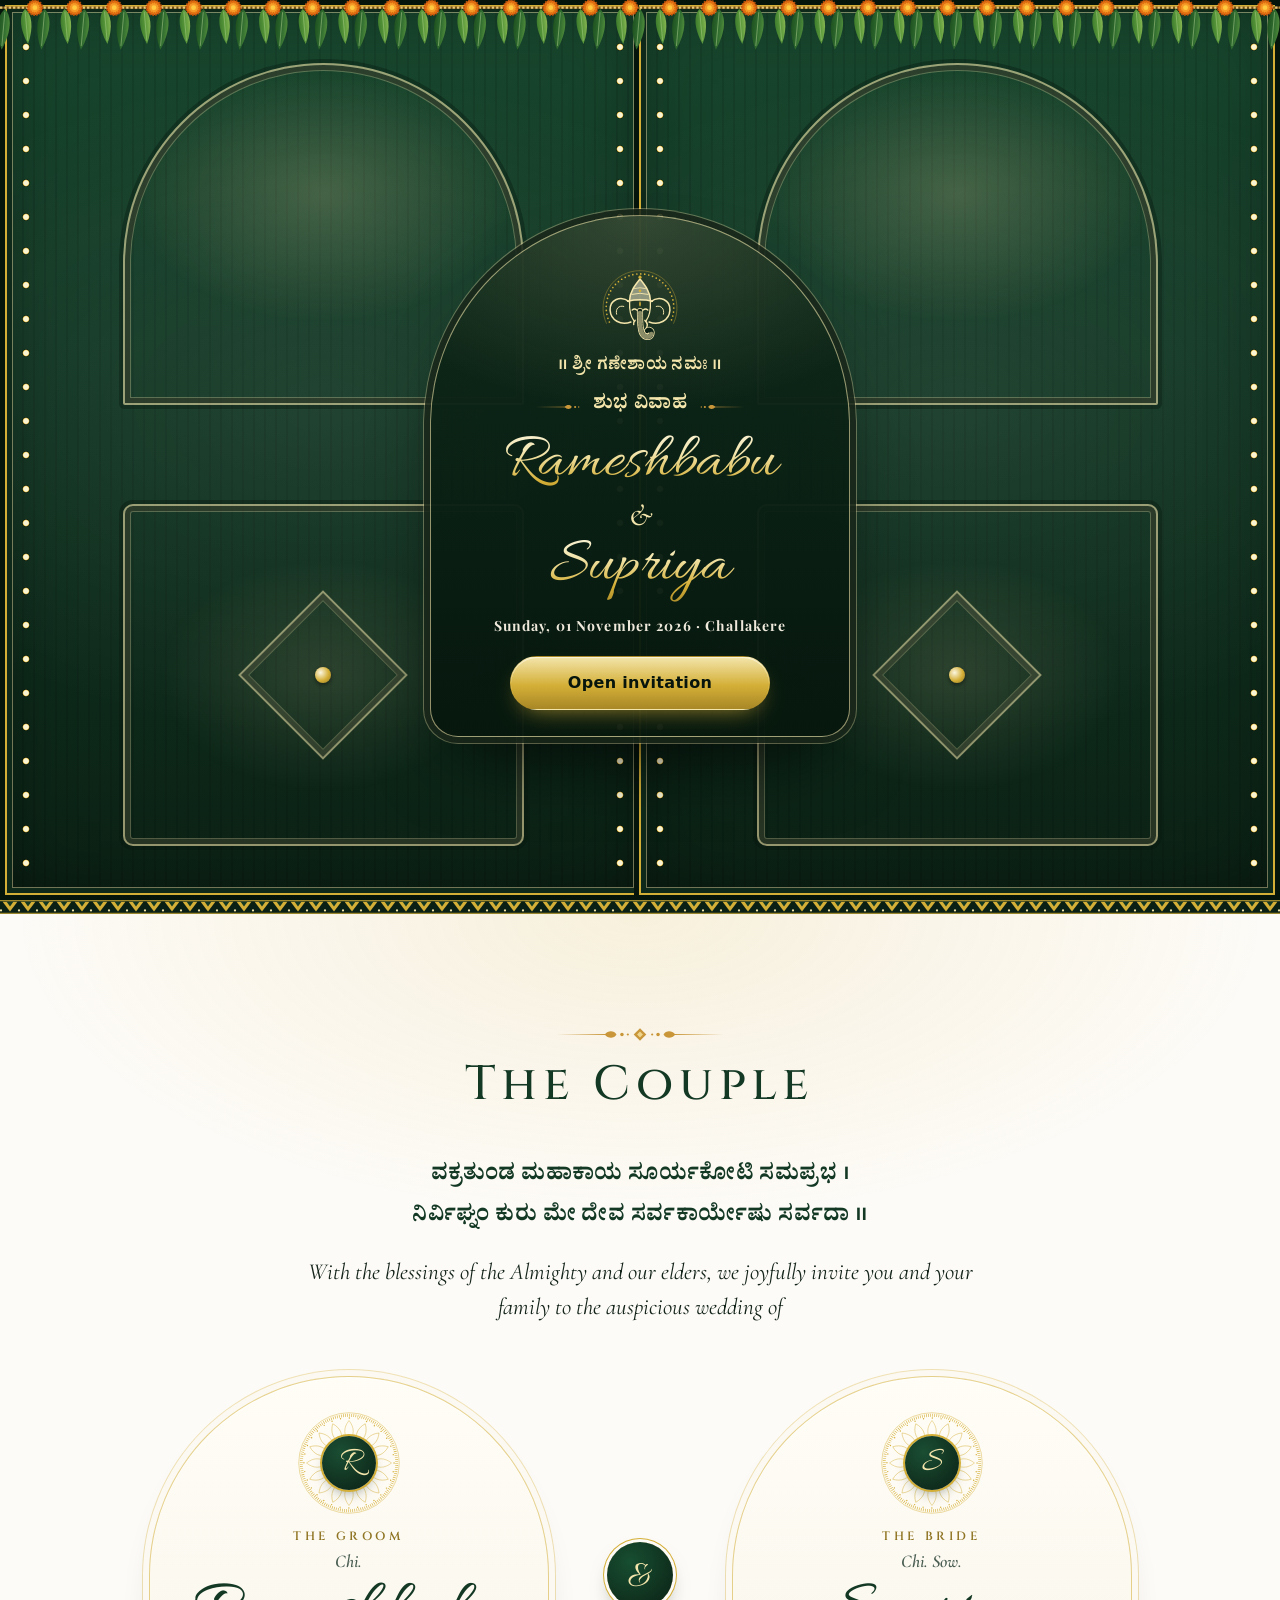
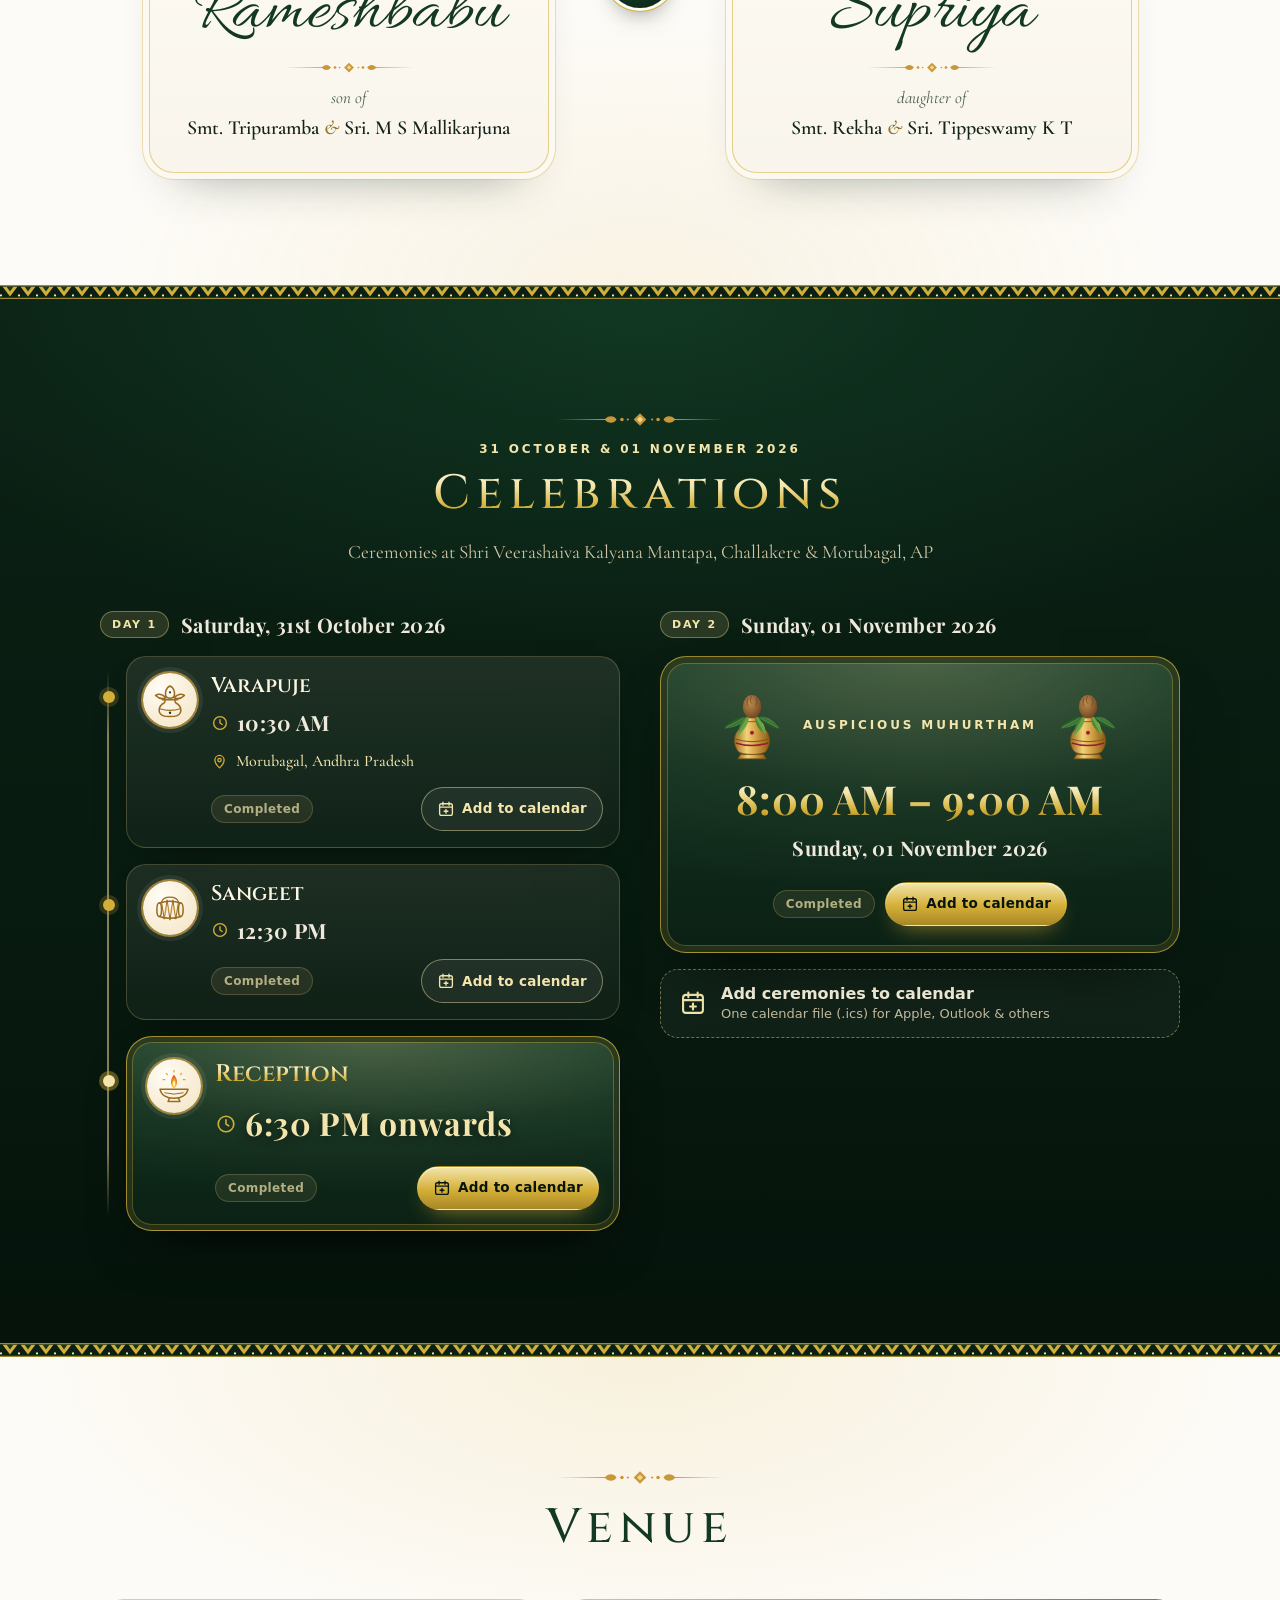
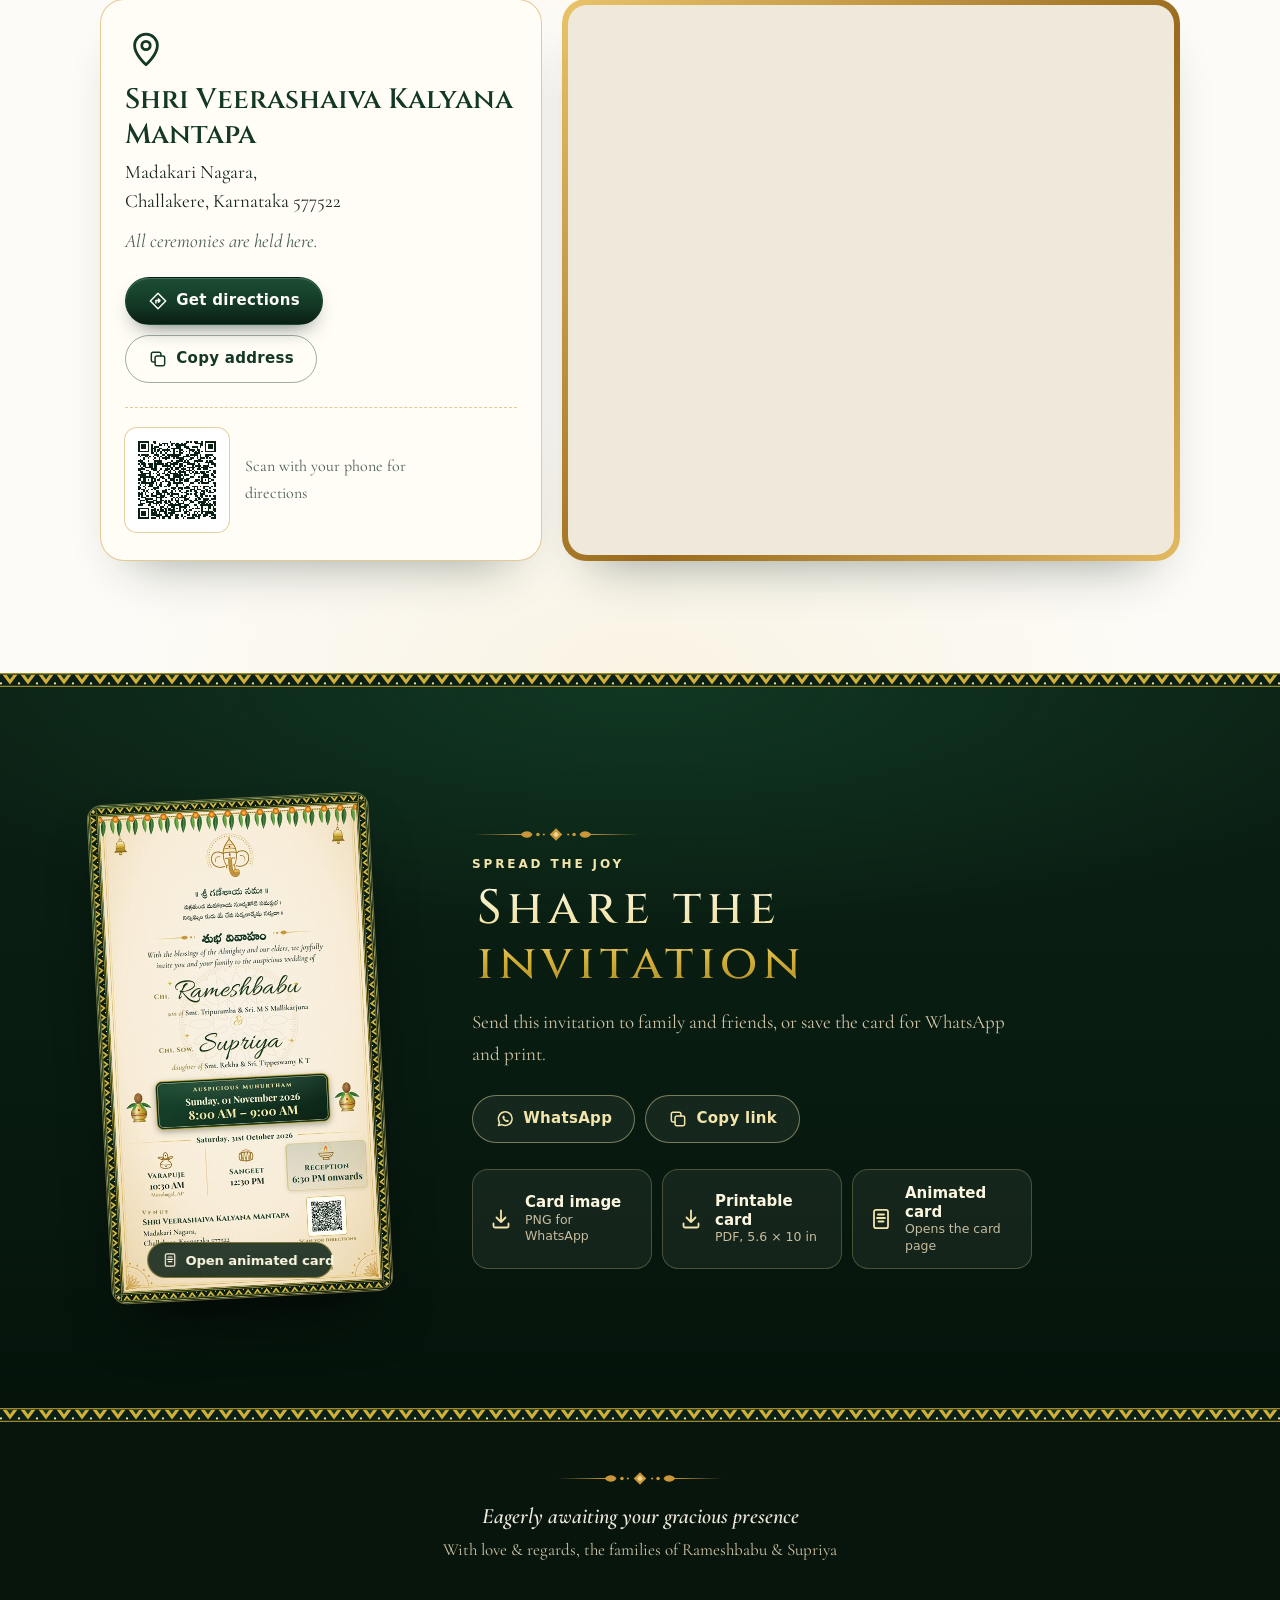
<file: index.html>
<!DOCTYPE html>
<html lang="en">
<head>
<meta charset="utf-8">
<meta name="viewport" content="width=device-width, initial-scale=1, viewport-fit=cover">
<title>Rameshbabu &amp; Supriya · Wedding Invitation · Sunday, 01 November 2026</title>
<meta name="description" content="With joy we invite you to the wedding of Rameshbabu &amp; Supriya. Muhurtham: Sunday, 01 November 2026, 8:00 AM – 9:00 AM at Shri Veerashaiva Kalyana Mantapa, Madakari Nagara, Challakere.">
<meta property="og:type" content="website">
<meta property="og:title" content="Rameshbabu &amp; Supriya · Wedding Invitation">
<meta property="og:description" content="Muhurtham: Sunday, 01 November 2026, 8:00 AM – 9:00 AM · Shri Veerashaiva Kalyana Mantapa, Challakere">
<meta property="og:url" content="./">
<meta property="og:image" content="exports/rameshbabu-weds-supriya-invitation-preview.jpg">
<meta property="og:image:type" content="image/jpeg">
<meta property="og:image:width" content="540">
<meta property="og:image:height" content="960">
<meta property="og:image:alt" content="The wedding invitation card of Rameshbabu &amp; Supriya">
<meta name="theme-color" content="#0B2014">
<link rel="icon" href="assets/favicon.svg" type="image/svg+xml">
<link rel="preconnect" href="https://fonts.googleapis.com">
<link rel="preconnect" href="https://fonts.gstatic.com" crossorigin>
<link rel="stylesheet" href="https://fonts.googleapis.com/css2?family=Allura&amp;family=Cinzel:wght@500;600;700&amp;family=Cormorant+Garamond:ital,wght@0,500;0,600;0,700;1,500;1,600&amp;family=Noto+Serif+Devanagari:wght@400;600;700&amp;family=Noto+Serif+Kannada:wght@600;700&amp;family=Parisienne&amp;family=Playfair+Display:ital,wght@0,600;0,700;1,600;1,700&amp;family=Sree+Krushnadevaraya&amp;family=Tiro+Devanagari+Sanskrit:ital@0;1&amp;display=swap">
<link rel="stylesheet" href="assets/app.css">
<script>
(function (html) {
  html.classList.add('js');
  try {
    // The doors open once per visit and again on a reload. #section links and coming back to the page
    // (the back button, or returning from the card) go straight to the invitation.
    var perf = window.performance;
    var nav = perf && perf.getEntriesByType ? perf.getEntriesByType('navigation')[0] : null;
    var reload = nav ? nav.type === 'reload' : !!(perf && perf.navigation && perf.navigation.type === 1);
    if (document.wasDiscarded) reload = false; // a tab the browser unloaded to save memory
    if (!reload && (location.hash.length > 1 || sessionStorage.getItem('sws-opened'))) html.classList.add('opened');
  } catch (e) {}
  // If app.js never starts, fall back to the plain page: no doors, everything visible.
  setTimeout(function () { if (!window.SWS_READY) html.classList.remove('js'); }, 6000);
})(document.documentElement);
</script>
<script src="assets/app.js" defer></script>
</head>
<body>

<svg class="sprite" aria-hidden="true" focusable="false">
  <defs>
    <linearGradient id="g-gold" x1="0" y1="0" x2="0" y2="1">
      <stop offset="0" stop-color="#F7E2A0"/>
      <stop offset=".5" stop-color="#D4A246"/>
      <stop offset="1" stop-color="#9A6B1E"/>
    </linearGradient>
    <linearGradient id="g-leaf" x1="0" y1="0" x2="1" y2="0">
      <stop offset="0" stop-color="#1F5220"/>
      <stop offset=".55" stop-color="#2F6B2F"/>
      <stop offset="1" stop-color="#4E8A3A"/>
    </linearGradient>
    <linearGradient id="g-leaf2" x1="0" y1="0" x2="1" y2="0">
      <stop offset="0" stop-color="#3F7D2E"/>
      <stop offset=".55" stop-color="#5C9A3C"/>
      <stop offset="1" stop-color="#86B552"/>
    </linearGradient>
    <linearGradient id="g-fade" gradientUnits="userSpaceOnUse" x1="1" y1="0" x2="60" y2="0">
      <stop offset="0" stop-color="#C9973A" stop-opacity="0"/>
      <stop offset="1" stop-color="#C9973A"/>
    </linearGradient>
    <radialGradient id="g-flame" cx=".5" cy=".7" r=".6">
      <stop offset="0" stop-color="#FFE38A"/>
      <stop offset=".55" stop-color="#F7A21B"/>
      <stop offset="1" stop-color="#E0561B"/>
    </radialGradient>
    <linearGradient id="g-pot" x1="0" y1="0" x2="1" y2="0">
      <stop offset="0" stop-color="#9A6B1E"/>
      <stop offset=".35" stop-color="#F3D27A"/>
      <stop offset=".6" stop-color="#D4A246"/>
      <stop offset="1" stop-color="#8A5A12"/>
    </linearGradient>
    <radialGradient id="g-coconut" cx=".4" cy=".35" r=".7">
      <stop offset="0" stop-color="#C08A4E"/>
      <stop offset="1" stop-color="#6E4520"/>
    </radialGradient>

    <g id="leaf">
      <path d="M0 0C5.6 5 6.9 16.5 0 32C-6.9 16.5-5.6 5 0 0Z"/>
      <path d="M0 2.5V29" fill="none" stroke="#C9E3A4" stroke-width=".55" opacity=".6"/>
    </g>
    <g id="marigold">
      <circle r="5.8" fill="#E66F14"/>
      <circle r="5.8" fill="none" stroke="#B9500B" stroke-width="1.4" stroke-dasharray="1.3 .95"/>
      <circle r="4" fill="#F59A26"/>
      <circle r="4" fill="none" stroke="#D96F10" stroke-width="1.1" stroke-dasharray="1 .75"/>
      <circle r="1.9" fill="#FFC93F"/>
    </g>
    <g id="bell">
      <path d="M0 0V37" stroke="#A87822" stroke-width="1.4" stroke-dasharray="3 1.3"/>
      <circle cy="39.2" r="2.2" fill="none" stroke="#A87822" stroke-width="1.2"/>
      <path d="M0 41.5C-5.8 41.5-8.6 45.6-8.6 52.4V58.6L-11.8 62.6H11.8L8.6 58.6V52.4C8.6 45.6 5.8 41.5 0 41.5Z" fill="url(#g-gold)" stroke="#8A5A12" stroke-width=".8"/>
      <path d="M-8.6 54.6H8.6M-10.4 60.8H10.4" stroke="#8A5A12" stroke-width=".7"/>
      <circle cy="65.6" r="2.7" fill="url(#g-gold)" stroke="#8A5A12" stroke-width=".7"/>
    </g>

    <symbol id="flourish" viewBox="0 0 90 14">
      <path d="M1 7H60" stroke="url(#g-fade)" stroke-width="1.3"/>
      <path d="M58 7C62 1.8 69 1.8 72 7C69 12.2 62 12.2 58 7Z" fill="#C9973A"/>
      <circle cx="78.5" cy="7" r="2.1" fill="#C9973A"/>
      <circle cx="85.5" cy="7" r="1.3" fill="#C9973A"/>
    </symbol>
    <symbol id="orn" viewBox="0 0 200 20">
      <use href="#flourish" x="0" y="3" width="90" height="14"/>
      <use href="#flourish" x="0" y="3" width="90" height="14" transform="matrix(-1 0 0 1 200 0)"/>
      <path d="M100 2.5L107.5 10L100 17.5L92.5 10Z" fill="#C9973A"/>
      <path d="M100 6.5L103.5 10L100 13.5L96.5 10Z" fill="#F0D58C"/>
    </symbol>

    <symbol id="kalasha" viewBox="0 0 60 80">
      <path d="M24 35C24 38 22 39.5 19 41.5C11 46.5 9.5 58 15.5 66C19 70.5 41 70.5 44.5 66C50.5 58 49 46.5 41 41.5C38 39.5 36 38 36 35Z" fill="url(#g-pot)" stroke="#7A5418" stroke-width=".8"/>
      <path d="M12.6 53.5Q30 59 47.4 53.5" fill="none" stroke="#7A5418" stroke-width="1"/>
      <path d="M13.2 57.5Q30 63 46.8 57.5" fill="none" stroke="#9B1B30" stroke-width="1.6"/>
      <circle cx="30" cy="47" r="2" fill="#9B1B30"/>
      <path d="M18 69.5H42L44.5 74H15.5Z" fill="url(#g-pot)" stroke="#7A5418" stroke-width=".8"/>
      <path d="M21.5 31.5H38.5V35.5H21.5Z" fill="url(#g-pot)" stroke="#7A5418" stroke-width=".8"/>
      <use href="#leaf" fill="url(#g-leaf)" transform="translate(23 31) rotate(62) scale(.78)"/>
      <use href="#leaf" fill="url(#g-leaf2)" transform="translate(26 30) rotate(28) scale(.7)"/>
      <use href="#leaf" fill="url(#g-leaf2)" transform="translate(34 30) rotate(-28) scale(.7)"/>
      <use href="#leaf" fill="url(#g-leaf)" transform="translate(37 31) rotate(-62) scale(.78)"/>
      <ellipse cx="30" cy="20" rx="9.5" ry="12" fill="url(#g-coconut)"/>
      <path d="M30 8.5C27.8 12 27.8 15 30 17M26 11C24.5 14 24.6 17 26 19.5M34 11C35.5 14 35.4 17 34 19.5" fill="none" stroke="#4E2E12" stroke-width=".8" opacity=".6"/>
    </symbol>

    <!-- Mandala in currentColor, so it can be gold on maroon or deep gold on ivory -->
    <symbol id="mandala" viewBox="-120 -120 240 240">
      <g fill="none" stroke="currentColor" stroke-width="1">
        <circle r="116"/>
        <circle r="110" stroke-width="7" stroke-dasharray="1.4 3.4"/>
        <circle r="50"/>
        <circle r="16"/>
        <circle r="104" stroke-width="3.2" stroke-linecap="round" stroke-dasharray="0 20.42"/>
<!--@MANDALA-->
        <path d="M0-98C13-82 13-64 0-52C-13-64-13-82 0-98Z" transform="rotate(0)"/>
        <path d="M0-98C13-82 13-64 0-52C-13-64-13-82 0-98Z" transform="rotate(22.5)"/>
        <path d="M0-98C13-82 13-64 0-52C-13-64-13-82 0-98Z" transform="rotate(45)"/>
        <path d="M0-98C13-82 13-64 0-52C-13-64-13-82 0-98Z" transform="rotate(67.5)"/>
        <path d="M0-98C13-82 13-64 0-52C-13-64-13-82 0-98Z" transform="rotate(90)"/>
        <path d="M0-98C13-82 13-64 0-52C-13-64-13-82 0-98Z" transform="rotate(112.5)"/>
        <path d="M0-98C13-82 13-64 0-52C-13-64-13-82 0-98Z" transform="rotate(135)"/>
        <path d="M0-98C13-82 13-64 0-52C-13-64-13-82 0-98Z" transform="rotate(157.5)"/>
        <path d="M0-98C13-82 13-64 0-52C-13-64-13-82 0-98Z" transform="rotate(180)"/>
        <path d="M0-98C13-82 13-64 0-52C-13-64-13-82 0-98Z" transform="rotate(202.5)"/>
        <path d="M0-98C13-82 13-64 0-52C-13-64-13-82 0-98Z" transform="rotate(225)"/>
        <path d="M0-98C13-82 13-64 0-52C-13-64-13-82 0-98Z" transform="rotate(247.5)"/>
        <path d="M0-98C13-82 13-64 0-52C-13-64-13-82 0-98Z" transform="rotate(270)"/>
        <path d="M0-98C13-82 13-64 0-52C-13-64-13-82 0-98Z" transform="rotate(292.5)"/>
        <path d="M0-98C13-82 13-64 0-52C-13-64-13-82 0-98Z" transform="rotate(315)"/>
        <path d="M0-98C13-82 13-64 0-52C-13-64-13-82 0-98Z" transform="rotate(337.5)"/>
        <path d="M0-48C8-40 8-30 0-22C-8-30-8-40 0-48Z" transform="rotate(22.5)"/>
        <path d="M0-48C8-40 8-30 0-22C-8-30-8-40 0-48Z" transform="rotate(67.5)"/>
        <path d="M0-48C8-40 8-30 0-22C-8-30-8-40 0-48Z" transform="rotate(112.5)"/>
        <path d="M0-48C8-40 8-30 0-22C-8-30-8-40 0-48Z" transform="rotate(157.5)"/>
        <path d="M0-48C8-40 8-30 0-22C-8-30-8-40 0-48Z" transform="rotate(202.5)"/>
        <path d="M0-48C8-40 8-30 0-22C-8-30-8-40 0-48Z" transform="rotate(247.5)"/>
        <path d="M0-48C8-40 8-30 0-22C-8-30-8-40 0-48Z" transform="rotate(292.5)"/>
        <path d="M0-48C8-40 8-30 0-22C-8-30-8-40 0-48Z" transform="rotate(337.5)"/>
<!--/@MANDALA-->
      </g>
    </symbol>

    <!-- Ganesha line art. Colours come from --gn-* custom properties on the <svg> that uses it. -->
    <symbol id="ganesha" viewBox="0 0 120 120">
      <g fill="none" stroke-linecap="round" stroke-linejoin="round">
        <path d="M12.9 80A52 52 0 1 1 107.1 80" style="stroke: var(--gn-halo, #C9973A)" stroke-width="2.6" stroke-dasharray="0 6.2"/>
        <path d="M8.3 82A57 57 0 1 1 111.7 82" style="stroke: var(--gn-halo, #C9973A)" stroke-width=".8" opacity=".7"/>
        <g style="stroke: var(--gn-line, #A87822)" stroke-width="2.4">
          <path d="M44 47C44 34 52 24 60 14C68 24 76 34 76 47" style="fill: var(--gn-crown, #F6DE9A)" fill-opacity=".5"/>
          <path d="M41 48Q60 43.5 79 48"/>
          <path d="M47.5 37.5Q60 34 72.5 37.5" stroke-width="1.5"/>
          <path d="M51.5 28.5Q60 26 68.5 28.5" stroke-width="1.3"/>
          <path d="M44 49C30 38 13 46 14 62C15 77 30 86 46 80"/>
          <path d="M76 49C90 38 107 46 106 62C105 77 90 86 74 80"/>
          <path d="M35 56C27 54 22 60 24 68" stroke-width="1.5"/>
          <path d="M85 56C93 54 98 60 96 68" stroke-width="1.5"/>
          <path d="M44 49C43.5 61 45.5 71 50.5 78" stroke-width="2"/>
          <path d="M76 49C76.5 61 74.5 71 69.5 78" stroke-width="2"/>
          <path d="M48 61.5Q51.5 58.5 55 61.5" stroke-width="2.2"/>
          <path d="M65 61.5Q68.5 58.5 72 61.5" stroke-width="2.2"/>
          <path d="M52.5 77.5C50 80 49.5 82 50.3 84" stroke-width="2.2"/>
          <path d="M67.5 77.5C71.5 81 72 86 69.5 90" stroke-width="2.2"/>
        </g>
        <path d="M60 63C60 77 59.5 88 63 96.5C66.5 104.5 75.5 105 77.5 98.5C79 93.5 74.5 90.5 71 93.5" style="stroke: var(--gn-line, #A87822)" stroke-width="9.4"/>
        <path d="M60 63C60 77 59.5 88 63 96.5C66.5 104.5 75.5 105 77.5 98.5C79 93.5 74.5 90.5 71 93.5" style="stroke: var(--gn-trunk, #E2B65A)" stroke-width="7"/>
        <path d="M60 66C60 77 59.5 88 63 96.5C66.5 104.5 75.5 105 77.5 98.5" style="stroke: var(--gn-line, #A87822)" stroke-width="7" stroke-dasharray=".9 3.6" opacity=".55"/>
      </g>
      <path d="M60 47.5C61.8 50.5 61.8 53.5 60 56.5C58.2 53.5 58.2 50.5 60 47.5Z" style="fill: var(--gn-tilak, #9B1B30)"/>
      <circle cx="60" cy="11" r="2.4" style="fill: var(--gn-halo, #C9973A)"/>
      <circle cx="60" cy="32" r="2" style="fill: var(--gn-tilak, #9B1B30)"/>
    </symbol>

    <!-- Interface icons: 24 x 24, stroked with currentColor by CSS -->
    <symbol id="i-home" viewBox="0 0 24 24"><path d="M3.5 10.5L12 3.5L20.5 10.5"/><path d="M5.5 9V20H18.5V9"/><path d="M10 20V14.5H14V20"/></symbol>
    <symbol id="i-couple" viewBox="0 0 24 24"><circle cx="9" cy="8" r="3.2"/><path d="M3 19.5C3 16.1 5.7 13.7 9 13.7S15 16.1 15 19.5"/><path d="M15.5 4.9A3.2 3.2 0 0 1 15.5 11.1"/><path d="M17.6 13.9C19.7 14.5 21 16.5 21 19.5"/></symbol>
    <symbol id="i-events" viewBox="0 0 24 24"><rect x="3.5" y="5" width="17" height="15.5" rx="2.5"/><path d="M3.5 9.5H20.5M8 3V7M16 3V7"/><path d="M8 13.5H8.01M12 13.5H12.01M16 13.5H16.01M8 17H8.01M12 17H12.01" stroke-width="2.6"/></symbol>
    <symbol id="i-venue" viewBox="0 0 24 24"><path d="M12 21S5.5 15.4 5.5 10A6.5 6.5 0 0 1 18.5 10C18.5 15.4 12 21 12 21Z"/><circle cx="12" cy="10" r="2.4"/></symbol>
    <symbol id="i-share" viewBox="0 0 24 24"><path d="M12 15V3.5M7.5 8L12 3.5L16.5 8"/><path d="M5 12.5V19A1.5 1.5 0 0 0 6.5 20.5H17.5A1.5 1.5 0 0 0 19 19V12.5"/></symbol>
    <symbol id="i-music" viewBox="0 0 24 24"><path fill="currentColor" stroke="none" d="M9 18.5a3 3 0 1 1-2-2.83V5.2l11-2.2v12.5a3 3 0 1 1-2-2.83V7.06L9 8.46z"/></symbol>
    <symbol id="i-clock" viewBox="0 0 24 24"><circle cx="12" cy="12" r="8.5"/><path d="M12 7.5V12L15 14"/></symbol>
    <symbol id="i-cal-plus" viewBox="0 0 24 24"><rect x="3.5" y="5" width="17" height="15.5" rx="2.5"/><path d="M3.5 9.5H20.5M8 3V7M16 3V7M12 12.5V17.5M9.5 15H14.5"/></symbol>
    <symbol id="i-directions" viewBox="0 0 24 24"><path d="M12 2.8L21.2 12L12 21.2L2.8 12Z"/><path d="M9.5 14.5V11.5H14.5M12.5 9.5L14.5 11.5L12.5 13.5"/></symbol>
    <symbol id="i-copy" viewBox="0 0 24 24"><rect x="8.5" y="8.5" width="11.5" height="11.5" rx="2"/><path d="M15.5 8.5V6A2 2 0 0 0 13.5 4H6A2 2 0 0 0 4 6V13.5A2 2 0 0 0 6 15.5H8.5"/></symbol>
    <symbol id="i-chat" viewBox="0 0 24 24"><path d="M4.2 19.8L5.4 15.9A8.2 8.2 0 1 1 8.4 18.7Z"/><path fill="currentColor" stroke="none" d="M9.2 8.6C9.5 8 9.9 8 10.2 8H10.6C10.8 8 11 8.1 11.1 8.4L11.7 9.9C11.8 10.1 11.8 10.4 11.6 10.6L11.2 11.1C11.7 12.1 12.5 12.9 13.5 13.4L14 13C14.2 12.8 14.4 12.8 14.6 12.9L16.1 13.5C16.4 13.6 16.5 13.8 16.5 14V14.4C16.5 14.8 16.4 15.2 15.8 15.5C15.2 15.8 14.1 15.8 12.6 15A8.4 8.4 0 0 1 9.5 11.9C8.8 10.5 8.8 9.4 9.2 8.6Z"/></symbol>
    <symbol id="i-download" viewBox="0 0 24 24"><path d="M12 3.5V14.5M7.5 10.5L12 15L16.5 10.5"/><path d="M4.5 16.5V19A1.5 1.5 0 0 0 6 20.5H18A1.5 1.5 0 0 0 19.5 19V16.5"/></symbol>
    <symbol id="i-card" viewBox="0 0 24 24"><rect x="5" y="2.8" width="14" height="18.4" rx="2"/><path d="M9 7.5H15M8 11H16M9.5 14.5H14.5"/></symbol>
    <symbol id="i-external" viewBox="0 0 24 24"><path d="M14 4.5H19.5V10M19.5 4.5L11 13"/><path d="M18 14V18.5A1.5 1.5 0 0 1 16.5 20H5.5A1.5 1.5 0 0 1 4 18.5V7.5A1.5 1.5 0 0 1 5.5 6H10"/></symbol>
    <symbol id="i-file" viewBox="0 0 24 24"><path d="M14 3.5H7A1.5 1.5 0 0 0 5.5 5V19A1.5 1.5 0 0 0 7 20.5H17A1.5 1.5 0 0 0 18.5 19V8Z"/><path d="M14 3.5V8H18.5"/></symbol>
    <symbol id="i-chevron" viewBox="0 0 24 24"><path d="M6 9.5L12 15.5L18 9.5"/></symbol>
    <symbol id="sparkle" viewBox="-10 -10 20 20"><path fill="currentColor" d="M0-10C1-2 2-1 10 0C2 1 1 2 0 10C-1 2-2 1-10 0C-2-1-1-2 0-10Z"/></symbol>
  </defs>
</svg>

<!-- Tap-to-open temple doors. Hidden without JavaScript, after the first visit in a tab, or with a #section link. -->
<div class="intro" id="intro" role="dialog" aria-modal="true" aria-labelledby="intro-title" aria-describedby="intro-date">
  <div class="intro-light" aria-hidden="true"></div>
  <div class="door door-l" aria-hidden="true"><span class="door-arch"></span><span class="door-panel"></span></div>
  <div class="door door-r" aria-hidden="true"><span class="door-arch"></span><span class="door-panel"></span></div>
  <svg class="thorana intro-thorana" viewBox="0 0 1000 44" preserveAspectRatio="xMidYMin slice" aria-hidden="true" focusable="false">
<!--@INTRO-THORANA-->
    <path d="M0 6H1000" stroke="#7A5418" stroke-width="1.8"/>
    <path d="M0 6H1000" stroke="#E8C778" stroke-width="1.8" stroke-dasharray="1.8 1.6"/>
    <g transform="translate(4 7) rotate(5) scale(1)"><g class="sway" style="--d:-0.00s"><use href="#leaf" fill="url(#g-leaf)"/></g></g>
    <g transform="translate(19.5 7) rotate(-5) scale(0.86)"><g class="sway" style="--d:-0.83s"><use href="#leaf" fill="url(#g-leaf2)"/></g></g>
    <g transform="translate(35 7) rotate(5) scale(1)"><g class="sway" style="--d:-1.66s"><use href="#leaf" fill="url(#g-leaf)"/></g></g>
    <g transform="translate(50.5 7) rotate(-5) scale(0.86)"><g class="sway" style="--d:-2.49s"><use href="#leaf" fill="url(#g-leaf2)"/></g></g>
    <g transform="translate(66 7) rotate(5) scale(1)"><g class="sway" style="--d:-3.32s"><use href="#leaf" fill="url(#g-leaf)"/></g></g>
    <g transform="translate(81.5 7) rotate(-5) scale(0.86)"><g class="sway" style="--d:-0.55s"><use href="#leaf" fill="url(#g-leaf2)"/></g></g>
    <g transform="translate(97 7) rotate(5) scale(1)"><g class="sway" style="--d:-1.38s"><use href="#leaf" fill="url(#g-leaf)"/></g></g>
    <g transform="translate(112.5 7) rotate(-5) scale(0.86)"><g class="sway" style="--d:-2.21s"><use href="#leaf" fill="url(#g-leaf2)"/></g></g>
    <g transform="translate(128 7) rotate(5) scale(1)"><g class="sway" style="--d:-3.04s"><use href="#leaf" fill="url(#g-leaf)"/></g></g>
    <g transform="translate(143.5 7) rotate(-5) scale(0.86)"><g class="sway" style="--d:-0.27s"><use href="#leaf" fill="url(#g-leaf2)"/></g></g>
    <g transform="translate(159 7) rotate(5) scale(1)"><g class="sway" style="--d:-1.10s"><use href="#leaf" fill="url(#g-leaf)"/></g></g>
    <g transform="translate(174.5 7) rotate(-5) scale(0.86)"><g class="sway" style="--d:-1.93s"><use href="#leaf" fill="url(#g-leaf2)"/></g></g>
    <g transform="translate(190 7) rotate(5) scale(1)"><g class="sway" style="--d:-2.76s"><use href="#leaf" fill="url(#g-leaf)"/></g></g>
    <g transform="translate(205.5 7) rotate(-5) scale(0.86)"><g class="sway" style="--d:-3.59s"><use href="#leaf" fill="url(#g-leaf2)"/></g></g>
    <g transform="translate(221 7) rotate(5) scale(1)"><g class="sway" style="--d:-0.82s"><use href="#leaf" fill="url(#g-leaf)"/></g></g>
    <g transform="translate(236.5 7) rotate(-5) scale(0.86)"><g class="sway" style="--d:-1.65s"><use href="#leaf" fill="url(#g-leaf2)"/></g></g>
    <g transform="translate(252 7) rotate(5) scale(1)"><g class="sway" style="--d:-2.48s"><use href="#leaf" fill="url(#g-leaf)"/></g></g>
    <g transform="translate(267.5 7) rotate(-5) scale(0.86)"><g class="sway" style="--d:-3.31s"><use href="#leaf" fill="url(#g-leaf2)"/></g></g>
    <g transform="translate(283 7) rotate(5) scale(1)"><g class="sway" style="--d:-0.54s"><use href="#leaf" fill="url(#g-leaf)"/></g></g>
    <g transform="translate(298.5 7) rotate(-5) scale(0.86)"><g class="sway" style="--d:-1.37s"><use href="#leaf" fill="url(#g-leaf2)"/></g></g>
    <g transform="translate(314 7) rotate(5) scale(1)"><g class="sway" style="--d:-2.20s"><use href="#leaf" fill="url(#g-leaf)"/></g></g>
    <g transform="translate(329.5 7) rotate(-5) scale(0.86)"><g class="sway" style="--d:-3.03s"><use href="#leaf" fill="url(#g-leaf2)"/></g></g>
    <g transform="translate(345 7) rotate(5) scale(1)"><g class="sway" style="--d:-0.26s"><use href="#leaf" fill="url(#g-leaf)"/></g></g>
    <g transform="translate(360.5 7) rotate(-5) scale(0.86)"><g class="sway" style="--d:-1.09s"><use href="#leaf" fill="url(#g-leaf2)"/></g></g>
    <g transform="translate(376 7) rotate(5) scale(1)"><g class="sway" style="--d:-1.92s"><use href="#leaf" fill="url(#g-leaf)"/></g></g>
    <g transform="translate(391.5 7) rotate(-5) scale(0.86)"><g class="sway" style="--d:-2.75s"><use href="#leaf" fill="url(#g-leaf2)"/></g></g>
    <g transform="translate(407 7) rotate(5) scale(1)"><g class="sway" style="--d:-3.58s"><use href="#leaf" fill="url(#g-leaf)"/></g></g>
    <g transform="translate(422.5 7) rotate(-5) scale(0.86)"><g class="sway" style="--d:-0.81s"><use href="#leaf" fill="url(#g-leaf2)"/></g></g>
    <g transform="translate(438 7) rotate(5) scale(1)"><g class="sway" style="--d:-1.64s"><use href="#leaf" fill="url(#g-leaf)"/></g></g>
    <g transform="translate(453.5 7) rotate(-5) scale(0.86)"><g class="sway" style="--d:-2.47s"><use href="#leaf" fill="url(#g-leaf2)"/></g></g>
    <g transform="translate(469 7) rotate(5) scale(1)"><g class="sway" style="--d:-3.30s"><use href="#leaf" fill="url(#g-leaf)"/></g></g>
    <g transform="translate(484.5 7) rotate(-5) scale(0.86)"><g class="sway" style="--d:-0.53s"><use href="#leaf" fill="url(#g-leaf2)"/></g></g>
    <g transform="translate(500 7) rotate(5) scale(1)"><g class="sway" style="--d:-1.36s"><use href="#leaf" fill="url(#g-leaf)"/></g></g>
    <g transform="translate(515.5 7) rotate(-5) scale(0.86)"><g class="sway" style="--d:-2.19s"><use href="#leaf" fill="url(#g-leaf2)"/></g></g>
    <g transform="translate(531 7) rotate(5) scale(1)"><g class="sway" style="--d:-3.02s"><use href="#leaf" fill="url(#g-leaf)"/></g></g>
    <g transform="translate(546.5 7) rotate(-5) scale(0.86)"><g class="sway" style="--d:-0.25s"><use href="#leaf" fill="url(#g-leaf2)"/></g></g>
    <g transform="translate(562 7) rotate(5) scale(1)"><g class="sway" style="--d:-1.08s"><use href="#leaf" fill="url(#g-leaf)"/></g></g>
    <g transform="translate(577.5 7) rotate(-5) scale(0.86)"><g class="sway" style="--d:-1.91s"><use href="#leaf" fill="url(#g-leaf2)"/></g></g>
    <g transform="translate(593 7) rotate(5) scale(1)"><g class="sway" style="--d:-2.74s"><use href="#leaf" fill="url(#g-leaf)"/></g></g>
    <g transform="translate(608.5 7) rotate(-5) scale(0.86)"><g class="sway" style="--d:-3.57s"><use href="#leaf" fill="url(#g-leaf2)"/></g></g>
    <g transform="translate(624 7) rotate(5) scale(1)"><g class="sway" style="--d:-0.80s"><use href="#leaf" fill="url(#g-leaf)"/></g></g>
    <g transform="translate(639.5 7) rotate(-5) scale(0.86)"><g class="sway" style="--d:-1.63s"><use href="#leaf" fill="url(#g-leaf2)"/></g></g>
    <g transform="translate(655 7) rotate(5) scale(1)"><g class="sway" style="--d:-2.46s"><use href="#leaf" fill="url(#g-leaf)"/></g></g>
    <g transform="translate(670.5 7) rotate(-5) scale(0.86)"><g class="sway" style="--d:-3.29s"><use href="#leaf" fill="url(#g-leaf2)"/></g></g>
    <g transform="translate(686 7) rotate(5) scale(1)"><g class="sway" style="--d:-0.52s"><use href="#leaf" fill="url(#g-leaf)"/></g></g>
    <g transform="translate(701.5 7) rotate(-5) scale(0.86)"><g class="sway" style="--d:-1.35s"><use href="#leaf" fill="url(#g-leaf2)"/></g></g>
    <g transform="translate(717 7) rotate(5) scale(1)"><g class="sway" style="--d:-2.18s"><use href="#leaf" fill="url(#g-leaf)"/></g></g>
    <g transform="translate(732.5 7) rotate(-5) scale(0.86)"><g class="sway" style="--d:-3.01s"><use href="#leaf" fill="url(#g-leaf2)"/></g></g>
    <g transform="translate(748 7) rotate(5) scale(1)"><g class="sway" style="--d:-0.24s"><use href="#leaf" fill="url(#g-leaf)"/></g></g>
    <g transform="translate(763.5 7) rotate(-5) scale(0.86)"><g class="sway" style="--d:-1.07s"><use href="#leaf" fill="url(#g-leaf2)"/></g></g>
    <g transform="translate(779 7) rotate(5) scale(1)"><g class="sway" style="--d:-1.90s"><use href="#leaf" fill="url(#g-leaf)"/></g></g>
    <g transform="translate(794.5 7) rotate(-5) scale(0.86)"><g class="sway" style="--d:-2.73s"><use href="#leaf" fill="url(#g-leaf2)"/></g></g>
    <g transform="translate(810 7) rotate(5) scale(1)"><g class="sway" style="--d:-3.56s"><use href="#leaf" fill="url(#g-leaf)"/></g></g>
    <g transform="translate(825.5 7) rotate(-5) scale(0.86)"><g class="sway" style="--d:-0.79s"><use href="#leaf" fill="url(#g-leaf2)"/></g></g>
    <g transform="translate(841 7) rotate(5) scale(1)"><g class="sway" style="--d:-1.62s"><use href="#leaf" fill="url(#g-leaf)"/></g></g>
    <g transform="translate(856.5 7) rotate(-5) scale(0.86)"><g class="sway" style="--d:-2.45s"><use href="#leaf" fill="url(#g-leaf2)"/></g></g>
    <g transform="translate(872 7) rotate(5) scale(1)"><g class="sway" style="--d:-3.28s"><use href="#leaf" fill="url(#g-leaf)"/></g></g>
    <g transform="translate(887.5 7) rotate(-5) scale(0.86)"><g class="sway" style="--d:-0.51s"><use href="#leaf" fill="url(#g-leaf2)"/></g></g>
    <g transform="translate(903 7) rotate(5) scale(1)"><g class="sway" style="--d:-1.34s"><use href="#leaf" fill="url(#g-leaf)"/></g></g>
    <g transform="translate(918.5 7) rotate(-5) scale(0.86)"><g class="sway" style="--d:-2.17s"><use href="#leaf" fill="url(#g-leaf2)"/></g></g>
    <g transform="translate(934 7) rotate(5) scale(1)"><g class="sway" style="--d:-3.00s"><use href="#leaf" fill="url(#g-leaf)"/></g></g>
    <g transform="translate(949.5 7) rotate(-5) scale(0.86)"><g class="sway" style="--d:-0.23s"><use href="#leaf" fill="url(#g-leaf2)"/></g></g>
    <g transform="translate(965 7) rotate(5) scale(1)"><g class="sway" style="--d:-1.06s"><use href="#leaf" fill="url(#g-leaf)"/></g></g>
    <g transform="translate(980.5 7) rotate(-5) scale(0.86)"><g class="sway" style="--d:-1.89s"><use href="#leaf" fill="url(#g-leaf2)"/></g></g>
    <g transform="translate(996 7) rotate(5) scale(1)"><g class="sway" style="--d:-2.72s"><use href="#leaf" fill="url(#g-leaf)"/></g></g>
    <use href="#marigold" x="27.25" y="6"/>
    <use href="#marigold" x="58.25" y="6"/>
    <use href="#marigold" x="89.25" y="6"/>
    <use href="#marigold" x="120.25" y="6"/>
    <use href="#marigold" x="151.25" y="6"/>
    <use href="#marigold" x="182.25" y="6"/>
    <use href="#marigold" x="213.25" y="6"/>
    <use href="#marigold" x="244.25" y="6"/>
    <use href="#marigold" x="275.25" y="6"/>
    <use href="#marigold" x="306.25" y="6"/>
    <use href="#marigold" x="337.25" y="6"/>
    <use href="#marigold" x="368.25" y="6"/>
    <use href="#marigold" x="399.25" y="6"/>
    <use href="#marigold" x="430.25" y="6"/>
    <use href="#marigold" x="461.25" y="6"/>
    <use href="#marigold" x="492.25" y="6"/>
    <use href="#marigold" x="523.25" y="6"/>
    <use href="#marigold" x="554.25" y="6"/>
    <use href="#marigold" x="585.25" y="6"/>
    <use href="#marigold" x="616.25" y="6"/>
    <use href="#marigold" x="647.25" y="6"/>
    <use href="#marigold" x="678.25" y="6"/>
    <use href="#marigold" x="709.25" y="6"/>
    <use href="#marigold" x="740.25" y="6"/>
    <use href="#marigold" x="771.25" y="6"/>
    <use href="#marigold" x="802.25" y="6"/>
    <use href="#marigold" x="833.25" y="6"/>
    <use href="#marigold" x="864.25" y="6"/>
    <use href="#marigold" x="895.25" y="6"/>
    <use href="#marigold" x="926.25" y="6"/>
    <use href="#marigold" x="957.25" y="6"/>
    <use href="#marigold" x="988.25" y="6"/>
<!--/@INTRO-THORANA-->
  </svg>
  <div class="intro-card">
    <svg class="intro-ganesha gold-ganesha" viewBox="0 0 120 120" role="img" aria-label="Lord Ganesha"><use href="#ganesha"/></svg>
    <p class="intro-invoke">
      <span class="script-cycle" data-script-cycle>
        <span class="script-item is-active" data-lang="te" lang="te">॥ శ్రీ గణేశాయ నమః ॥</span>
        <span class="script-item" data-lang="kn" lang="kn">॥ ಶ್ರೀ ಗಣೇಶಾಯ ನಮಃ ॥</span>
        <span class="script-item" data-lang="sa" lang="sa">॥ श्री गणेशाय नमः ॥</span>
      </span>
    </p>
    <p class="intro-kicker">
      <svg aria-hidden="true" focusable="false"><use href="#flourish"/></svg>
      <span class="script-cycle" data-script-cycle>
        <span class="script-item is-active" data-lang="te" lang="te">శుభ వివాహం</span>
        <span class="script-item" data-lang="kn" lang="kn">ಶುಭ ವಿವಾಹ</span>
        <span class="script-item" data-lang="sa" lang="sa">शुभ विवाह</span>
      </span>
      <svg class="flip" aria-hidden="true" focusable="false"><use href="#flourish"/></svg>
    </p>
    <h2 class="intro-names" id="intro-title"><span class="gold-text">Rameshbabu</span> <span class="amp">&amp;</span> <span class="gold-text">Supriya</span></h2>
    <p class="intro-date" id="intro-date"><span class="nw">Sunday, 01 November 2026</span> <span class="intro-sep" aria-hidden="true">·</span> <span class="intro-city">Challakere</span></p>
    <div class="intro-actions">
      <button class="btn btn-gold btn-lg" type="button" data-open>Open invitation</button>
    </div>
  </div>
</div>

<div class="app" id="app">
<main id="main">

  <section class="hero" id="home" aria-labelledby="hero-title">
    <svg class="hero-mandala" aria-hidden="true" focusable="false"><use href="#mandala"/></svg>
    <div class="petals" aria-hidden="true"></div>
    <svg class="hero-bell hero-bell-l" viewBox="-14 0 28 70" aria-hidden="true" focusable="false"><g class="bell"><use href="#bell"/></g></svg>
    <svg class="hero-bell hero-bell-r" viewBox="-14 0 28 70" aria-hidden="true" focusable="false"><g class="bell bell-r"><use href="#bell"/></g></svg>
    <svg class="thorana hero-thorana" viewBox="0 0 1000 44" preserveAspectRatio="xMidYMin slice" aria-hidden="true" focusable="false">
<!--@HERO-THORANA-->
      <path d="M0 6H1000" stroke="#7A5418" stroke-width="1.8"/>
      <path d="M0 6H1000" stroke="#E8C778" stroke-width="1.8" stroke-dasharray="1.8 1.6"/>
      <g transform="translate(4 7) rotate(5) scale(1)"><g class="sway" style="--d:-0.00s"><use href="#leaf" fill="url(#g-leaf)"/></g></g>
      <g transform="translate(19.5 7) rotate(-5) scale(0.86)"><g class="sway" style="--d:-0.83s"><use href="#leaf" fill="url(#g-leaf2)"/></g></g>
      <g transform="translate(35 7) rotate(5) scale(1)"><g class="sway" style="--d:-1.66s"><use href="#leaf" fill="url(#g-leaf)"/></g></g>
      <g transform="translate(50.5 7) rotate(-5) scale(0.86)"><g class="sway" style="--d:-2.49s"><use href="#leaf" fill="url(#g-leaf2)"/></g></g>
      <g transform="translate(66 7) rotate(5) scale(1)"><g class="sway" style="--d:-3.32s"><use href="#leaf" fill="url(#g-leaf)"/></g></g>
      <g transform="translate(81.5 7) rotate(-5) scale(0.86)"><g class="sway" style="--d:-0.55s"><use href="#leaf" fill="url(#g-leaf2)"/></g></g>
      <g transform="translate(97 7) rotate(5) scale(1)"><g class="sway" style="--d:-1.38s"><use href="#leaf" fill="url(#g-leaf)"/></g></g>
      <g transform="translate(112.5 7) rotate(-5) scale(0.86)"><g class="sway" style="--d:-2.21s"><use href="#leaf" fill="url(#g-leaf2)"/></g></g>
      <g transform="translate(128 7) rotate(5) scale(1)"><g class="sway" style="--d:-3.04s"><use href="#leaf" fill="url(#g-leaf)"/></g></g>
      <g transform="translate(143.5 7) rotate(-5) scale(0.86)"><g class="sway" style="--d:-0.27s"><use href="#leaf" fill="url(#g-leaf2)"/></g></g>
      <g transform="translate(159 7) rotate(5) scale(1)"><g class="sway" style="--d:-1.10s"><use href="#leaf" fill="url(#g-leaf)"/></g></g>
      <g transform="translate(174.5 7) rotate(-5) scale(0.86)"><g class="sway" style="--d:-1.93s"><use href="#leaf" fill="url(#g-leaf2)"/></g></g>
      <g transform="translate(190 7) rotate(5) scale(1)"><g class="sway" style="--d:-2.76s"><use href="#leaf" fill="url(#g-leaf)"/></g></g>
      <g transform="translate(205.5 7) rotate(-5) scale(0.86)"><g class="sway" style="--d:-3.59s"><use href="#leaf" fill="url(#g-leaf2)"/></g></g>
      <g transform="translate(221 7) rotate(5) scale(1)"><g class="sway" style="--d:-0.82s"><use href="#leaf" fill="url(#g-leaf)"/></g></g>
      <g transform="translate(236.5 7) rotate(-5) scale(0.86)"><g class="sway" style="--d:-1.65s"><use href="#leaf" fill="url(#g-leaf2)"/></g></g>
      <g transform="translate(252 7) rotate(5) scale(1)"><g class="sway" style="--d:-2.48s"><use href="#leaf" fill="url(#g-leaf)"/></g></g>
      <g transform="translate(267.5 7) rotate(-5) scale(0.86)"><g class="sway" style="--d:-3.31s"><use href="#leaf" fill="url(#g-leaf2)"/></g></g>
      <g transform="translate(283 7) rotate(5) scale(1)"><g class="sway" style="--d:-0.54s"><use href="#leaf" fill="url(#g-leaf)"/></g></g>
      <g transform="translate(298.5 7) rotate(-5) scale(0.86)"><g class="sway" style="--d:-1.37s"><use href="#leaf" fill="url(#g-leaf2)"/></g></g>
      <g transform="translate(314 7) rotate(5) scale(1)"><g class="sway" style="--d:-2.20s"><use href="#leaf" fill="url(#g-leaf)"/></g></g>
      <g transform="translate(329.5 7) rotate(-5) scale(0.86)"><g class="sway" style="--d:-3.03s"><use href="#leaf" fill="url(#g-leaf2)"/></g></g>
      <g transform="translate(345 7) rotate(5) scale(1)"><g class="sway" style="--d:-0.26s"><use href="#leaf" fill="url(#g-leaf)"/></g></g>
      <g transform="translate(360.5 7) rotate(-5) scale(0.86)"><g class="sway" style="--d:-1.09s"><use href="#leaf" fill="url(#g-leaf2)"/></g></g>
      <g transform="translate(376 7) rotate(5) scale(1)"><g class="sway" style="--d:-1.92s"><use href="#leaf" fill="url(#g-leaf)"/></g></g>
      <g transform="translate(391.5 7) rotate(-5) scale(0.86)"><g class="sway" style="--d:-2.75s"><use href="#leaf" fill="url(#g-leaf2)"/></g></g>
      <g transform="translate(407 7) rotate(5) scale(1)"><g class="sway" style="--d:-3.58s"><use href="#leaf" fill="url(#g-leaf)"/></g></g>
      <g transform="translate(422.5 7) rotate(-5) scale(0.86)"><g class="sway" style="--d:-0.81s"><use href="#leaf" fill="url(#g-leaf2)"/></g></g>
      <g transform="translate(438 7) rotate(5) scale(1)"><g class="sway" style="--d:-1.64s"><use href="#leaf" fill="url(#g-leaf)"/></g></g>
      <g transform="translate(453.5 7) rotate(-5) scale(0.86)"><g class="sway" style="--d:-2.47s"><use href="#leaf" fill="url(#g-leaf2)"/></g></g>
      <g transform="translate(469 7) rotate(5) scale(1)"><g class="sway" style="--d:-3.30s"><use href="#leaf" fill="url(#g-leaf)"/></g></g>
      <g transform="translate(484.5 7) rotate(-5) scale(0.86)"><g class="sway" style="--d:-0.53s"><use href="#leaf" fill="url(#g-leaf2)"/></g></g>
      <g transform="translate(500 7) rotate(5) scale(1)"><g class="sway" style="--d:-1.36s"><use href="#leaf" fill="url(#g-leaf)"/></g></g>
      <g transform="translate(515.5 7) rotate(-5) scale(0.86)"><g class="sway" style="--d:-2.19s"><use href="#leaf" fill="url(#g-leaf2)"/></g></g>
      <g transform="translate(531 7) rotate(5) scale(1)"><g class="sway" style="--d:-3.02s"><use href="#leaf" fill="url(#g-leaf)"/></g></g>
      <g transform="translate(546.5 7) rotate(-5) scale(0.86)"><g class="sway" style="--d:-0.25s"><use href="#leaf" fill="url(#g-leaf2)"/></g></g>
      <g transform="translate(562 7) rotate(5) scale(1)"><g class="sway" style="--d:-1.08s"><use href="#leaf" fill="url(#g-leaf)"/></g></g>
      <g transform="translate(577.5 7) rotate(-5) scale(0.86)"><g class="sway" style="--d:-1.91s"><use href="#leaf" fill="url(#g-leaf2)"/></g></g>
      <g transform="translate(593 7) rotate(5) scale(1)"><g class="sway" style="--d:-2.74s"><use href="#leaf" fill="url(#g-leaf)"/></g></g>
      <g transform="translate(608.5 7) rotate(-5) scale(0.86)"><g class="sway" style="--d:-3.57s"><use href="#leaf" fill="url(#g-leaf2)"/></g></g>
      <g transform="translate(624 7) rotate(5) scale(1)"><g class="sway" style="--d:-0.80s"><use href="#leaf" fill="url(#g-leaf)"/></g></g>
      <g transform="translate(639.5 7) rotate(-5) scale(0.86)"><g class="sway" style="--d:-1.63s"><use href="#leaf" fill="url(#g-leaf2)"/></g></g>
      <g transform="translate(655 7) rotate(5) scale(1)"><g class="sway" style="--d:-2.46s"><use href="#leaf" fill="url(#g-leaf)"/></g></g>
      <g transform="translate(670.5 7) rotate(-5) scale(0.86)"><g class="sway" style="--d:-3.29s"><use href="#leaf" fill="url(#g-leaf2)"/></g></g>
      <g transform="translate(686 7) rotate(5) scale(1)"><g class="sway" style="--d:-0.52s"><use href="#leaf" fill="url(#g-leaf)"/></g></g>
      <g transform="translate(701.5 7) rotate(-5) scale(0.86)"><g class="sway" style="--d:-1.35s"><use href="#leaf" fill="url(#g-leaf2)"/></g></g>
      <g transform="translate(717 7) rotate(5) scale(1)"><g class="sway" style="--d:-2.18s"><use href="#leaf" fill="url(#g-leaf)"/></g></g>
      <g transform="translate(732.5 7) rotate(-5) scale(0.86)"><g class="sway" style="--d:-3.01s"><use href="#leaf" fill="url(#g-leaf2)"/></g></g>
      <g transform="translate(748 7) rotate(5) scale(1)"><g class="sway" style="--d:-0.24s"><use href="#leaf" fill="url(#g-leaf)"/></g></g>
      <g transform="translate(763.5 7) rotate(-5) scale(0.86)"><g class="sway" style="--d:-1.07s"><use href="#leaf" fill="url(#g-leaf2)"/></g></g>
      <g transform="translate(779 7) rotate(5) scale(1)"><g class="sway" style="--d:-1.90s"><use href="#leaf" fill="url(#g-leaf)"/></g></g>
      <g transform="translate(794.5 7) rotate(-5) scale(0.86)"><g class="sway" style="--d:-2.73s"><use href="#leaf" fill="url(#g-leaf2)"/></g></g>
      <g transform="translate(810 7) rotate(5) scale(1)"><g class="sway" style="--d:-3.56s"><use href="#leaf" fill="url(#g-leaf)"/></g></g>
      <g transform="translate(825.5 7) rotate(-5) scale(0.86)"><g class="sway" style="--d:-0.79s"><use href="#leaf" fill="url(#g-leaf2)"/></g></g>
      <g transform="translate(841 7) rotate(5) scale(1)"><g class="sway" style="--d:-1.62s"><use href="#leaf" fill="url(#g-leaf)"/></g></g>
      <g transform="translate(856.5 7) rotate(-5) scale(0.86)"><g class="sway" style="--d:-2.45s"><use href="#leaf" fill="url(#g-leaf2)"/></g></g>
      <g transform="translate(872 7) rotate(5) scale(1)"><g class="sway" style="--d:-3.28s"><use href="#leaf" fill="url(#g-leaf)"/></g></g>
      <g transform="translate(887.5 7) rotate(-5) scale(0.86)"><g class="sway" style="--d:-0.51s"><use href="#leaf" fill="url(#g-leaf2)"/></g></g>
      <g transform="translate(903 7) rotate(5) scale(1)"><g class="sway" style="--d:-1.34s"><use href="#leaf" fill="url(#g-leaf)"/></g></g>
      <g transform="translate(918.5 7) rotate(-5) scale(0.86)"><g class="sway" style="--d:-2.17s"><use href="#leaf" fill="url(#g-leaf2)"/></g></g>
      <g transform="translate(934 7) rotate(5) scale(1)"><g class="sway" style="--d:-3.00s"><use href="#leaf" fill="url(#g-leaf)"/></g></g>
      <g transform="translate(949.5 7) rotate(-5) scale(0.86)"><g class="sway" style="--d:-0.23s"><use href="#leaf" fill="url(#g-leaf2)"/></g></g>
      <g transform="translate(965 7) rotate(5) scale(1)"><g class="sway" style="--d:-1.06s"><use href="#leaf" fill="url(#g-leaf)"/></g></g>
      <g transform="translate(980.5 7) rotate(-5) scale(0.86)"><g class="sway" style="--d:-1.89s"><use href="#leaf" fill="url(#g-leaf2)"/></g></g>
      <g transform="translate(996 7) rotate(5) scale(1)"><g class="sway" style="--d:-2.72s"><use href="#leaf" fill="url(#g-leaf)"/></g></g>
      <use href="#marigold" x="27.25" y="6"/>
      <use href="#marigold" x="58.25" y="6"/>
      <use href="#marigold" x="89.25" y="6"/>
      <use href="#marigold" x="120.25" y="6"/>
      <use href="#marigold" x="151.25" y="6"/>
      <use href="#marigold" x="182.25" y="6"/>
      <use href="#marigold" x="213.25" y="6"/>
      <use href="#marigold" x="244.25" y="6"/>
      <use href="#marigold" x="275.25" y="6"/>
      <use href="#marigold" x="306.25" y="6"/>
      <use href="#marigold" x="337.25" y="6"/>
      <use href="#marigold" x="368.25" y="6"/>
      <use href="#marigold" x="399.25" y="6"/>
      <use href="#marigold" x="430.25" y="6"/>
      <use href="#marigold" x="461.25" y="6"/>
      <use href="#marigold" x="492.25" y="6"/>
      <use href="#marigold" x="523.25" y="6"/>
      <use href="#marigold" x="554.25" y="6"/>
      <use href="#marigold" x="585.25" y="6"/>
      <use href="#marigold" x="616.25" y="6"/>
      <use href="#marigold" x="647.25" y="6"/>
      <use href="#marigold" x="678.25" y="6"/>
      <use href="#marigold" x="709.25" y="6"/>
      <use href="#marigold" x="740.25" y="6"/>
      <use href="#marigold" x="771.25" y="6"/>
      <use href="#marigold" x="802.25" y="6"/>
      <use href="#marigold" x="833.25" y="6"/>
      <use href="#marigold" x="864.25" y="6"/>
      <use href="#marigold" x="895.25" y="6"/>
      <use href="#marigold" x="926.25" y="6"/>
      <use href="#marigold" x="957.25" y="6"/>
      <use href="#marigold" x="988.25" y="6"/>
<!--/@HERO-THORANA-->
    </svg>

    <div class="hero-inner">
      <svg class="hero-ganesha gold-ganesha" data-rise style="--i:0" viewBox="0 0 120 120" role="img" aria-label="Lord Ganesha"><use href="#ganesha"/></svg>
      <p class="hero-invoke" data-rise style="--i:1">
        <span class="script-cycle" data-script-cycle>
          <span class="script-item is-active" data-lang="te" lang="te">॥ శ్రీ గణేశాయ నమః ॥</span>
          <span class="script-item" data-lang="kn" lang="kn">॥ ಶ್ರೀ ಗಣೇಶಾಯ ನಮಃ ॥</span>
          <span class="script-item" data-lang="sa" lang="sa">॥ श्री गणेशाय नमः ॥</span>
        </span>
      </p>
      <p class="hero-title" data-rise style="--i:2">
        <svg aria-hidden="true" focusable="false"><use href="#flourish"/></svg>
        <span class="script-cycle" data-script-cycle>
          <span class="script-item is-active" data-lang="te" lang="te">శుభ వివాహం</span>
          <span class="script-item" data-lang="kn" lang="kn">ಶುಭ ವಿವಾಹ</span>
          <span class="script-item" data-lang="sa" lang="sa">शुभ विवाह</span>
        </span>
        <svg class="flip" aria-hidden="true" focusable="false"><use href="#flourish"/></svg>
      </p>
      <h1 class="hero-names" id="hero-title" tabindex="-1" data-rise style="--i:3">
        <span class="gold-text">Rameshbabu</span>
        <span class="amp gold-text">&amp;</span>
        <span class="gold-text">Supriya</span>
        <svg class="sparkle" style="left: 4%; top: 18%;" aria-hidden="true" focusable="false"><use href="#sparkle"/></svg>
        <svg class="sparkle" style="right: 6%; top: 8%;" aria-hidden="true" focusable="false"><use href="#sparkle"/></svg>
        <svg class="sparkle" style="left: 12%; bottom: 10%;" aria-hidden="true" focusable="false"><use href="#sparkle"/></svg>
        <svg class="sparkle" style="right: 10%; bottom: 22%;" aria-hidden="true" focusable="false"><use href="#sparkle"/></svg>
      </h1>
      <p class="hero-date" data-rise style="--i:4"><time datetime="2026-11-01">Sunday, 01 November 2026</time></p>
      <p class="hero-venue" data-rise style="--i:5">Shri Veerashaiva Kalyana Mantapa · Challakere</p>

      <div class="countdown" id="countdown" data-rise style="--i:6">
        <p class="countdown-label" aria-hidden="true">Muhurtham in</p>
        <div class="countdown-tiles" aria-hidden="true">
          <div class="tile"><span class="tile-num" data-unit="d">–</span><span class="tile-label">Days</span></div>
          <div class="tile"><span class="tile-num" data-unit="h">–</span><span class="tile-label">Hours</span></div>
          <div class="tile"><span class="tile-num" data-unit="m">–</span><span class="tile-label">Minutes</span></div>
          <div class="tile"><span class="tile-num" data-unit="s">–</span><span class="tile-label">Seconds</span></div>
        </div>
        <p class="countdown-done" hidden></p>
        <p class="sr-only">The Muhurtham is on Sunday, 01 November 2026, from 8:00 AM to 9:00 AM.</p>
      </div>

      <div class="hero-actions" data-rise style="--i:7">
        <a class="btn btn-gold" href="#events"><svg class="i" aria-hidden="true" focusable="false"><use href="#i-events"/></svg>View events</a>
        <a class="btn btn-ghost" href="https://www.google.com/maps/search/?api=1&amp;query=Shri+Veerashaiva+Kalyana+Mantapa+Madakari+Nagara+Challakere+Karnataka+577522" target="_blank" rel="noopener"><svg class="i" aria-hidden="true" focusable="false"><use href="#i-directions"/></svg>Directions</a>
      </div>
    </div>
  </section>

  <div class="zari" aria-hidden="true"></div>

  <section class="section section-light" id="couple" aria-labelledby="couple-title">
    <div class="drift drift-petals" data-count="16" aria-hidden="true"></div>
    <div class="container">
      <header class="section-head" data-reveal>
        <svg class="orn" aria-hidden="true" focusable="false"><use href="#orn"/></svg>
        <h2 class="section-title" id="couple-title">The Couple</h2>
      </header>
      <div class="shloka" data-reveal>
        <span class="script-cycle is-block" data-script-cycle>
          <span class="script-item is-active" data-lang="te" lang="te">వక్రతుండ మహాకాయ సూర్యకోటి సమప్రభ ।<br>నిర్విఘ్నం కురు మే దేవ సర్వకార్యేషు సర్వదా ॥</span>
          <span class="script-item" data-lang="kn" lang="kn">ವಕ್ರತುಂಡ ಮಹಾಕಾಯ ಸೂರ್ಯಕೋಟಿ ಸಮಪ್ರಭ ।<br>ನಿರ್ವಿಘ್ನಂ ಕುರು ಮೇ ದೇವ ಸರ್ವಕಾರ್ಯೇಷು ಸರ್ವದಾ ॥</span>
          <span class="script-item" data-lang="sa" lang="sa">वक्रतुण्ड महाकाय सूर्यकोटि समप्रभ ।<br>निर्विघ्नं कुरु मे देव सर्वकार्येषु सर्वदा ॥</span>
        </span>
      </div>
      <p class="lead" data-reveal>With the blessings of the Almighty and our elders, we joyfully invite you and your family to the auspicious wedding of</p>

      <div class="couple-grid">
        <article class="person" data-reveal>
          <div class="person-medal" aria-hidden="true"><svg><use href="#mandala"/></svg><span>R</span></div>
          <p class="person-role">The Groom</p>
          <h3 class="person-name"><span class="hon">Chi.</span> <span class="script">Rameshbabu</span></h3>
          <svg class="person-orn" aria-hidden="true" focusable="false"><use href="#orn"/></svg>
          <p class="person-rel">son of</p>
          <p class="person-parents"><span class="p">Smt. Tripuramba</span> <span class="and">&amp;</span> <span class="p">Sri. M S Mallikarjuna</span></p>
        </article>
        <div class="couple-amp" aria-hidden="true"><span>&amp;</span></div>
        <article class="person" data-reveal style="--delay: .12s">
          <div class="person-medal" aria-hidden="true"><svg><use href="#mandala"/></svg><span>S</span></div>
          <p class="person-role">The Bride</p>
          <h3 class="person-name"><span class="hon">Chi. Sow.</span> <span class="script">Supriya</span></h3>
          <svg class="person-orn" aria-hidden="true" focusable="false"><use href="#orn"/></svg>
          <p class="person-rel">daughter of</p>
          <p class="person-parents"><span class="p">Smt. Rekha</span> <span class="and">&amp;</span> <span class="p">Sri. Tippeswamy K T</span></p>
        </article>
      </div>
    </div>
  </section>

  <div class="zari" aria-hidden="true"></div>

  <section class="section section-dark" id="events" aria-labelledby="events-title">
    <div class="drift drift-sparks" data-count="22" aria-hidden="true"></div>
    <div class="container">
      <header class="section-head" data-reveal>
        <svg class="orn" aria-hidden="true" focusable="false"><use href="#orn"/></svg>
        <p class="kicker">31 October &amp; 01 November 2026</p>
        <h2 class="section-title gold-text" id="events-title">Celebrations</h2>
        <p class="section-sub">Ceremonies at Shri Veerashaiva Kalyana Mantapa, Challakere &amp; Morubagal, AP</p>
      </header>

      <div class="days">
        <div class="day">
          <h3 class="day-title" data-reveal><span class="day-badge">Day 1</span> Saturday, 31st October 2026</h3>
          <ol class="timeline">
            <li class="event" data-start="2026-10-31T10:30:00+05:30" data-reveal style="--delay: .04s">
              <div class="event-medal" aria-hidden="true">
                <svg viewBox="0 0 40 40" focusable="false">
                  <g fill="none" stroke="#9A6B1E" stroke-width="1.7" stroke-linecap="round" stroke-linejoin="round">
                    <path d="M20 4.5C24.5 6.5 26 12 24.3 16.3C23.2 18.6 16.8 18.6 15.7 16.3C14 12 15.5 6.5 20 4.5Z"/>
                    <path d="M15.5 17.6C11.5 13.6 7 13 4 15C7.5 18.6 11.5 19.2 15.5 17.6ZM24.5 17.6C28.5 13.6 33 13 36 15C32.5 18.6 28.5 19.2 24.5 17.6Z"/>
                    <path d="M11.5 19.8H28.5"/>
                    <path d="M14.5 19.8C14.5 21.6 15 22.4 13 23.6C6.8 26.8 6.2 34.6 12 37.4C15 38.8 25 38.8 28 37.4C33.8 34.6 33.2 26.8 27 23.6C25 22.4 25.5 21.6 25.5 19.8"/>
                    <path d="M8.6 29.6Q20 33.4 31.4 29.6" stroke-width="1.2"/>
                  </g>
                  <circle cx="20" cy="34.2" r="1.3" fill="#133824"/>
                  <circle cx="20" cy="11.5" r="1.2" fill="#133824"/>
                </svg>
              </div>
              <div class="event-main">
                <h4 class="event-name">Varapuje</h4>
                <p class="event-time"><svg class="i" aria-hidden="true" focusable="false"><use href="#i-clock"/></svg><span><time datetime="2026-10-31T10:30+05:30">10:30 AM</time></span></p>
                <p class="event-loc"><svg class="i" aria-hidden="true" focusable="false"><use href="#i-venue"/></svg><span>Morubagal, Andhra Pradesh</span></p>
                <div class="event-foot">
                  <span class="chip" data-status></span>
                  <details class="cal">
                    <summary class="btn btn-ghost btn-sm"><svg class="i" aria-hidden="true" focusable="false"><use href="#i-cal-plus"/></svg>Add to calendar</summary>
                    <div class="cal-menu">
                      <a href="https://calendar.google.com/calendar/render?action=TEMPLATE&amp;text=Varapuje%20-%20Rameshbabu%20%26%20Supriya%27s%20wedding&amp;dates=20261031T103000/20261031T120000&amp;ctz=Asia/Kolkata&amp;location=Morubagal%2C%20Andhra%20Pradesh&amp;details=Varapuje%20for%20the%20wedding%20of%20Chi.%20Rameshbabu%20and%20Chi.%20Sow.%20Supriya.%0ALocation%3A%20Morubagal%2C%20Andhra%20Pradesh" target="_blank" rel="noopener"><svg class="i" aria-hidden="true" focusable="false"><use href="#i-external"/></svg>Google Calendar</a>
                      <a href="calendar/varapuje.ics" download><svg class="i" aria-hidden="true" focusable="false"><use href="#i-file"/></svg>Apple, Outlook &amp; others (.ics)</a>
                    </div>
                  </details>
                </div>
              </div>
            </li>

            <li class="event" data-start="2026-10-31T12:30:00+05:30" data-reveal style="--delay: .08s">
              <div class="event-medal" aria-hidden="true">
                <svg viewBox="0 0 40 40" focusable="false">
                  <g fill="none" stroke="#9A6B1E" stroke-width="1.7" stroke-linecap="round" stroke-linejoin="round">
                    <path d="M10.5 13.5C13 6 27 6 29.5 13.5" stroke-width="1.3"/>
                    <path d="M8 14.5Q20 10.5 32 14.5M8 29.5Q20 33.5 32 29.5"/>
                    <ellipse cx="8" cy="22" rx="2.6" ry="7.5"/>
                    <ellipse cx="32" cy="22" rx="2.6" ry="7.5"/>
                    <path d="M10.6 13.1L13.6 32.4L16.8 10.9L20 33.5L23.2 10.9L26.4 32.4L29.4 13.1" stroke-width="1.1"/>
                  </g>
                  <g fill="#E8A317"><circle cx="15.2" cy="22" r="1.1"/><circle cx="18.4" cy="22" r="1.1"/><circle cx="21.6" cy="22" r="1.1"/><circle cx="24.8" cy="22" r="1.1"/></g>
                </svg>
              </div>
              <div class="event-main">
                <h4 class="event-name">Sangeet</h4>
                <p class="event-time"><svg class="i" aria-hidden="true" focusable="false"><use href="#i-clock"/></svg><span><time datetime="2026-10-31T12:30+05:30">12:30 PM</time></span></p>
                <div class="event-foot">
                  <span class="chip" data-status></span>
                  <details class="cal">
                    <summary class="btn btn-ghost btn-sm"><svg class="i" aria-hidden="true" focusable="false"><use href="#i-cal-plus"/></svg>Add to calendar</summary>
                    <div class="cal-menu">
                      <a href="https://calendar.google.com/calendar/render?action=TEMPLATE&amp;text=Sangeet%20-%20Rameshbabu%20%26%20Supriya%27s%20wedding&amp;dates=20261031T123000/20261031T143000&amp;ctz=Asia/Kolkata&amp;location=Shri%20Veerashaiva%20Kalyana%20Mantapa%2C%20Madakari%20Nagara%2C%20Challakere%2C%20Karnataka%20577522&amp;details=Sangeet%20for%20the%20wedding%20of%20Chi.%20Rameshbabu%20and%20Chi.%20Sow.%20Supriya.%0ADirections%3A%20https%3A//www.google.com/maps/search/%3Fapi%3D1%26query%3DShri%2BVeerashaiva%2BKalyana%2BMantapa%2BMadakari%2BNagara%2BChallakere" target="_blank" rel="noopener"><svg class="i" aria-hidden="true" focusable="false"><use href="#i-external"/></svg>Google Calendar</a>
                      <a href="calendar/sangeet.ics" download><svg class="i" aria-hidden="true" focusable="false"><use href="#i-file"/></svg>Apple, Outlook &amp; others (.ics)</a>
                    </div>
                  </details>
                </div>
              </div>
            </li>

            <li class="event event-reception" data-start="2026-10-31T18:30:00+05:30" data-reveal style="--delay: .12s">
              <div class="event-medal" aria-hidden="true">
                <svg viewBox="0 0 40 40" focusable="false">
                  <g class="flame">
                    <path d="M20 7.5C24.2 12.7 24.8 18.1 20 22.9C15.2 18.1 15.8 12.7 20 7.5Z" fill="url(#g-flame)"/>
                    <path d="M20 14C21.7 16.3 21.8 18.7 20 20.9C18.2 18.7 18.3 16.3 20 14Z" fill="#FFF6C2"/>
                  </g>
                  <g fill="none" stroke="#9A6B1E" stroke-width="1.7" stroke-linecap="round" stroke-linejoin="round">
                    <path d="M4.5 23.5H35.5C34.6 29.8 28.4 33.6 20 33.6C11.6 33.6 5.4 29.8 4.5 23.5Z"/>
                    <path d="M9.8 27.6Q20 30.6 30.2 27.6" stroke-width="1.1"/>
                    <path d="M15 33.6L13.4 37.2H26.6L25 33.6"/>
                  </g>
                  <path d="M20 2.6V4.4M11.4 6L12.8 7.4M28.6 6L27.2 7.4M7.8 13H9.8M32.2 13H30.2" stroke="#E8A317" stroke-width="1.3" stroke-linecap="round"/>
                </svg>
              </div>
              <div class="event-main">
                <h4 class="event-name gold-text">Reception</h4>
                <p class="event-time"><svg class="i" aria-hidden="true" focusable="false"><use href="#i-clock"/></svg><span><time datetime="2026-10-31T18:30+05:30">6:30 PM</time> onwards</span></p>
                <div class="event-foot">
                  <span class="chip" data-status></span>
                  <details class="cal">
                    <summary class="btn btn-gold btn-sm"><svg class="i" aria-hidden="true" focusable="false"><use href="#i-cal-plus"/></svg>Add to calendar</summary>
                    <div class="cal-menu">
                      <a href="https://calendar.google.com/calendar/render?action=TEMPLATE&amp;text=Reception%20-%20Rameshbabu%20%26%20Supriya%27s%20wedding&amp;dates=20261031T183000/20261031T220000&amp;ctz=Asia/Kolkata&amp;location=Shri%20Veerashaiva%20Kalyana%20Mantapa%2C%20Madakari%20Nagara%2C%20Challakere%2C%20Karnataka%20577522&amp;details=Reception%20for%20the%20wedding%20of%20Chi.%20Rameshbabu%20and%20Chi.%20Sow.%20Supriya.%0ADirections%3A%20https%3A//www.google.com/maps/search/%3Fapi%3D1%26query%3DShri%2BVeerashaiva%2BKalyana%2BMantapa%2BMadakari%2BNagara%2BChallakere" target="_blank" rel="noopener"><svg class="i" aria-hidden="true" focusable="false"><use href="#i-external"/></svg>Google Calendar</a>
                      <a href="calendar/reception.ics" download><svg class="i" aria-hidden="true" focusable="false"><use href="#i-file"/></svg>Apple, Outlook &amp; others (.ics)</a>
                    </div>
                  </details>
                </div>
              </div>
            </li>
          </ol>
        </div>

        <div class="day">
          <h3 class="day-title" data-reveal style="--delay: .12s"><span class="day-badge">Day 2</span> Sunday, 01 November 2026</h3>
          <article class="muhurtham" data-start="2026-11-01T08:00:00+05:30" data-end="2026-11-01T09:00:00+05:30" aria-labelledby="muhurtham-title" data-reveal style="--delay: .2s">
            <div class="muhurtham-top">
              <svg class="kalasha" aria-hidden="true" focusable="false"><use href="#kalasha"/></svg>
              <p class="muhurtham-label"><span>Auspicious Muhurtham</span></p>
              <svg class="kalasha" aria-hidden="true" focusable="false"><use href="#kalasha"/></svg>
            </div>
            <h4 class="muhurtham-time gold-text" id="muhurtham-title"><time datetime="2026-11-01T08:00+05:30">8:00 AM</time> – <time datetime="2026-11-01T09:00+05:30">9:00 AM</time></h4>
            <p class="muhurtham-date">Sunday, 01 November 2026</p>
            <div class="event-foot">
              <span class="chip" data-status></span>
              <details class="cal">
                <summary class="btn btn-gold btn-sm"><svg class="i" aria-hidden="true" focusable="false"><use href="#i-cal-plus"/></svg>Add to calendar</summary>
                <div class="cal-menu">
                  <a href="https://calendar.google.com/calendar/render?action=TEMPLATE&amp;text=Muhurtham%20-%20Rameshbabu%20%26%20Supriya%27s%20wedding&amp;dates=20261101T080000/20261101T090000&amp;ctz=Asia/Kolkata&amp;location=Shri%20Veerashaiva%20Kalyana%20Mantapa%2C%20Madakari%20Nagara%2C%20Challakere%2C%20Karnataka%20577522&amp;details=Muhurtham%20for%20the%20wedding%20of%20Chi.%20Rameshbabu%20and%20Chi.%20Sow.%20Supriya.%0ADirections%3A%20https%3A//www.google.com/maps/search/%3Fapi%3D1%26query%3DShri%2BVeerashaiva%2BKalyana%2BMantapa%2BMadakari%2BNagara%2BChallakere" target="_blank" rel="noopener"><svg class="i" aria-hidden="true" focusable="false"><use href="#i-external"/></svg>Google Calendar</a>
                  <a href="calendar/muhurtham.ics" download><svg class="i" aria-hidden="true" focusable="false"><use href="#i-file"/></svg>Apple, Outlook &amp; others (.ics)</a>
                </div>
              </details>
            </div>
          </article>
          <a class="all-events" href="calendar/rameshbabu-supriya-wedding.ics" download data-reveal style="--delay: .28s">
            <svg class="i" aria-hidden="true" focusable="false"><use href="#i-cal-plus"/></svg>
            <span><strong>Add ceremonies to calendar</strong><small>One calendar file (.ics) for Apple, Outlook &amp; others</small></span>
          </a>
        </div>
      </div>
    </div>
  </section>

  <div class="zari" aria-hidden="true"></div>

  <section class="section section-light" id="venue" aria-labelledby="venue-title">
    <div class="drift drift-petals" data-count="14" aria-hidden="true"></div>
    <div class="container">
      <header class="section-head" data-reveal>
        <svg class="orn" aria-hidden="true" focusable="false"><use href="#orn"/></svg>
        <h2 class="section-title" id="venue-title">Venue</h2>
      </header>
      <div class="venue-grid">
        <div class="venue-card" data-reveal>
          <svg class="venue-pin" aria-hidden="true" focusable="false"><use href="#i-venue"/></svg>
          <h3 class="venue-name">Shri Veerashaiva Kalyana Mantapa</h3>
          <address class="venue-address">Madakari Nagara,<br>Challakere, Karnataka&nbsp;577522</address>
          <p class="venue-note">All ceremonies are held here.</p>
          <div class="venue-actions">
            <a class="btn btn-maroon" href="https://www.google.com/maps/search/?api=1&amp;query=Shri+Veerashaiva+Kalyana+Mantapa+Madakari+Nagara+Challakere+Karnataka+577522" target="_blank" rel="noopener"><svg class="i" aria-hidden="true" focusable="false"><use href="#i-directions"/></svg>Get directions</a>
            <button class="btn btn-outline js-only" type="button" data-copy="Shri Veerashaiva Kalyana Mantapa, Madakari Nagara, Challakere, Karnataka 577522" data-toast="Address copied"><svg class="i" aria-hidden="true" focusable="false"><use href="#i-copy"/></svg>Copy address</button>
          </div>
          <div class="venue-qr">
<!--@QR-->
            <svg viewBox="0 0 57 57" role="img" aria-label="QR code with Google Maps directions to the venue" shape-rendering="crispEdges"><path fill="#0B2014" d="M4,4H5V5H4zM5,4H6V5H5zM6,4H7V5H6zM7,4H8V5H7zM8,4H9V5H8zM9,4H10V5H9zM10,4H11V5H10zM13,4H14V5H13zM14,4H15V5H14zM24,4H25V5H24zM34,4H35V5H34zM35,4H36V5H35zM37,4H38V5H37zM39,4H40V5H39zM40,4H41V5H40zM41,4H42V5H41zM44,4H45V5H44zM46,4H47V5H46zM47,4H48V5H47zM48,4H49V5H48zM49,4H50V5H49zM50,4H51V5H50zM51,4H52V5H51zM52,4H53V5H52zM4,5H5V6H4zM10,5H11V6H10zM14,5H15V6H14zM17,5H18V6H17zM19,5H20V6H19zM20,5H21V6H20zM21,5H22V6H21zM22,5H23V6H22zM25,5H26V6H25zM26,5H27V6H26zM28,5H29V6H28zM29,5H30V6H29zM31,5H32V6H31zM33,5H34V6H33zM34,5H35V6H34zM40,5H41V6H40zM41,5H42V6H41zM42,5H43V6H42zM43,5H44V6H43zM44,5H45V6H44zM46,5H47V6H46zM52,5H53V6H52zM4,6H5V7H4zM6,6H7V7H6zM7,6H8V7H7zM8,6H9V7H8zM10,6H11V7H10zM12,6H13V7H12zM17,6H18V7H17zM18,6H19V7H18zM20,6H21V7H20zM22,6H23V7H22zM25,6H26V7H25zM27,6H28V7H27zM28,6H29V7H28zM29,6H30V7H29zM30,6H31V7H30zM31,6H32V7H31zM32,6H33V7H32zM33,6H34V7H33zM43,6H44V7H43zM44,6H45V7H44zM46,6H47V7H46zM48,6H49V7H48zM49,6H50V7H49zM50,6H51V7H50zM52,6H53V7H52zM4,7H5V8H4zM6,7H7V8H6zM7,7H8V8H7zM8,7H9V8H8zM10,7H11V8H10zM12,7H13V8H12zM14,7H15V8H14zM15,7H16V8H15zM16,7H17V8H16zM23,7H24V8H23zM28,7H29V8H28zM29,7H30V8H29zM30,7H31V8H30zM33,7H34V8H33zM34,7H35V8H34zM35,7H36V8H35zM38,7H39V8H38zM39,7H40V8H39zM40,7H41V8H40zM41,7H42V8H41zM43,7H44V8H43zM46,7H47V8H46zM48,7H49V8H48zM49,7H50V8H49zM50,7H51V8H50zM52,7H53V8H52zM4,8H5V9H4zM6,8H7V9H6zM7,8H8V9H7zM8,8H9V9H8zM10,8H11V9H10zM12,8H13V9H12zM13,8H14V9H13zM14,8H15V9H14zM17,8H18V9H17zM18,8H19V9H18zM22,8H23V9H22zM25,8H26V9H25zM26,8H27V9H26zM27,8H28V9H27zM28,8H29V9H28zM29,8H30V9H29zM30,8H31V9H30zM34,8H35V9H34zM35,8H36V9H35zM36,8H37V9H36zM41,8H42V9H41zM46,8H47V9H46zM48,8H49V9H48zM49,8H50V9H49zM50,8H51V9H50zM52,8H53V9H52zM4,9H5V10H4zM10,9H11V10H10zM12,9H13V10H12zM14,9H15V10H14zM16,9H17V10H16zM17,9H18V10H17zM19,9H20V10H19zM20,9H21V10H20zM21,9H22V10H21zM22,9H23V10H22zM23,9H24V10H23zM26,9H27V10H26zM30,9H31V10H30zM31,9H32V10H31zM36,9H37V10H36zM37,9H38V10H37zM38,9H39V10H38zM39,9H40V10H39zM41,9H42V10H41zM42,9H43V10H42zM46,9H47V10H46zM52,9H53V10H52zM4,10H5V11H4zM5,10H6V11H5zM6,10H7V11H6zM7,10H8V11H7zM8,10H9V11H8zM9,10H10V11H9zM10,10H11V11H10zM12,10H13V11H12zM14,10H15V11H14zM16,10H17V11H16zM18,10H19V11H18zM20,10H21V11H20zM22,10H23V11H22zM24,10H25V11H24zM26,10H27V11H26zM28,10H29V11H28zM30,10H31V11H30zM32,10H33V11H32zM34,10H35V11H34zM36,10H37V11H36zM38,10H39V11H38zM40,10H41V11H40zM42,10H43V11H42zM44,10H45V11H44zM46,10H47V11H46zM47,10H48V11H47zM48,10H49V11H48zM49,10H50V11H49zM50,10H51V11H50zM51,10H52V11H51zM52,10H53V11H52zM12,11H13V12H12zM13,11H14V12H13zM15,11H16V12H15zM18,11H19V12H18zM21,11H22V12H21zM26,11H27V12H26zM30,11H31V12H30zM31,11H32V12H31zM36,11H37V12H36zM39,11H40V12H39zM40,11H41V12H40zM41,11H42V12H41zM42,11H43V12H42zM4,12H5V13H4zM6,12H7V13H6zM7,12H8V13H7zM8,12H9V13H8zM9,12H10V13H9zM10,12H11V13H10zM14,12H15V13H14zM15,12H16V13H15zM16,12H17V13H16zM19,12H20V13H19zM20,12H21V13H20zM22,12H23V13H22zM23,12H24V13H23zM24,12H25V13H24zM25,12H26V13H25zM26,12H27V13H26zM27,12H28V13H27zM28,12H29V13H28zM29,12H30V13H29zM30,12H31V13H30zM34,12H35V13H34zM35,12H36V13H35zM37,12H38V13H37zM38,12H39V13H38zM39,12H40V13H39zM40,12H41V13H40zM41,12H42V13H41zM43,12H44V13H43zM46,12H47V13H46zM47,12H48V13H47zM48,12H49V13H48zM49,12H50V13H49zM50,12H51V13H50zM5,13H6V14H5zM8,13H9V14H8zM9,13H10V14H9zM11,13H12V14H11zM13,13H14V14H13zM16,13H17V14H16zM18,13H19V14H18zM21,13H22V14H21zM23,13H24V14H23zM25,13H26V14H25zM26,13H27V14H26zM27,13H28V14H27zM28,13H29V14H28zM29,13H30V14H29zM32,13H33V14H32zM33,13H34V14H33zM34,13H35V14H34zM35,13H36V14H35zM36,13H37V14H36zM39,13H40V14H39zM41,13H42V14H41zM43,13H44V14H43zM46,13H47V14H46zM47,13H48V14H47zM48,13H49V14H48zM51,13H52V14H51zM7,14H8V15H7zM10,14H11V15H10zM14,14H15V15H14zM17,14H18V15H17zM19,14H20V15H19zM20,14H21V15H20zM21,14H22V15H21zM22,14H23V15H22zM23,14H24V15H23zM26,14H27V15H26zM28,14H29V15H28zM29,14H30V15H29zM30,14H31V15H30zM31,14H32V15H31zM32,14H33V15H32zM37,14H38V15H37zM38,14H39V15H38zM41,14H42V15H41zM43,14H44V15H43zM44,14H45V15H44zM45,14H46V15H45zM47,14H48V15H47zM49,14H50V15H49zM52,14H53V15H52zM5,15H6V16H5zM7,15H8V16H7zM13,15H14V16H13zM17,15H18V16H17zM21,15H22V16H21zM30,15H31V16H30zM31,15H32V16H31zM32,15H33V16H32zM34,15H35V16H34zM36,15H37V16H36zM37,15H38V16H37zM42,15H43V16H42zM43,15H44V16H43zM51,15H52V16H51zM52,15H53V16H52zM4,16H5V17H4zM5,16H6V17H5zM6,16H7V17H6zM10,16H11V17H10zM14,16H15V17H14zM15,16H16V17H15zM16,16H17V17H16zM17,16H18V17H17zM18,16H19V17H18zM25,16H26V17H25zM28,16H29V17H28zM29,16H30V17H29zM30,16H31V17H30zM31,16H32V17H31zM33,16H34V17H33zM35,16H36V17H35zM39,16H40V17H39zM40,16H41V17H40zM41,16H42V17H41zM42,16H43V17H42zM43,16H44V17H43zM44,16H45V17H44zM47,16H48V17H47zM49,16H50V17H49zM50,16H51V17H50zM5,17H6V18H5zM6,17H7V18H6zM7,17H8V18H7zM14,17H15V18H14zM16,17H17V18H16zM17,17H18V18H17zM18,17H19V18H18zM22,17H23V18H22zM23,17H24V18H23zM24,17H25V18H24zM26,17H27V18H26zM27,17H28V18H27zM28,17H29V18H28zM29,17H30V18H29zM32,17H33V18H32zM33,17H34V18H33zM34,17H35V18H34zM35,17H36V18H35zM36,17H37V18H36zM39,17H40V18H39zM41,17H42V18H41zM46,17H47V18H46zM47,17H48V18H47zM48,17H49V18H48zM49,17H50V18H49zM50,17H51V18H50zM51,17H52V18H51zM4,18H5V19H4zM6,18H7V19H6zM7,18H8V19H7zM8,18H9V19H8zM10,18H11V19H10zM11,18H12V19H11zM12,18H13V19H12zM14,18H15V19H14zM15,18H16V19H15zM16,18H17V19H16zM17,18H18V19H17zM18,18H19V19H18zM19,18H20V19H19zM21,18H22V19H21zM22,18H23V19H22zM24,18H25V19H24zM25,18H26V19H25zM26,18H27V19H26zM27,18H28V19H27zM28,18H29V19H28zM30,18H31V19H30zM31,18H32V19H31zM35,18H36V19H35zM36,18H37V19H36zM37,18H38V19H37zM38,18H39V19H38zM39,18H40V19H39zM42,18H43V19H42zM48,18H49V19H48zM50,18H51V19H50zM51,18H52V19H51zM52,18H53V19H52zM5,19H6V20H5zM7,19H8V20H7zM8,19H9V20H8zM11,19H12V20H11zM12,19H13V20H12zM14,19H15V20H14zM15,19H16V20H15zM19,19H20V20H19zM20,19H21V20H20zM21,19H22V20H21zM22,19H23V20H22zM23,19H24V20H23zM24,19H25V20H24zM26,19H27V20H26zM30,19H31V20H30zM31,19H32V20H31zM33,19H34V20H33zM38,19H39V20H38zM40,19H41V20H40zM41,19H42V20H41zM42,19H43V20H42zM43,19H44V20H43zM45,19H46V20H45zM46,19H47V20H46zM47,19H48V20H47zM48,19H49V20H48zM52,19H53V20H52zM6,20H7V21H6zM8,20H9V21H8zM9,20H10V21H9zM10,20H11V21H10zM11,20H12V21H11zM12,20H13V21H12zM14,20H15V21H14zM15,20H16V21H15zM22,20H23V21H22zM24,20H25V21H24zM25,20H26V21H25zM27,20H28V21H27zM28,20H29V21H28zM29,20H30V21H29zM30,20H31V21H30zM32,20H33V21H32zM35,20H36V21H35zM36,20H37V21H36zM37,20H38V21H37zM38,20H39V21H38zM39,20H40V21H39zM42,20H43V21H42zM44,20H45V21H44zM45,20H46V21H45zM46,20H47V21H46zM47,20H48V21H47zM49,20H50V21H49zM50,20H51V21H50zM4,21H5V22H4zM5,21H6V22H5zM6,21H7V22H6zM7,21H8V22H7zM12,21H13V22H12zM13,21H14V22H13zM14,21H15V22H14zM15,21H16V22H15zM18,21H19V22H18zM21,21H22V22H21zM22,21H23V22H22zM23,21H24V22H23zM25,21H26V22H25zM27,21H28V22H27zM28,21H29V22H28zM29,21H30V22H29zM31,21H32V22H31zM32,21H33V22H32zM33,21H34V22H33zM36,21H37V22H36zM38,21H39V22H38zM41,21H42V22H41zM42,21H43V22H42zM43,21H44V22H43zM45,21H46V22H45zM46,21H47V22H46zM47,21H48V22H47zM4,22H5V23H4zM5,22H6V23H5zM9,22H10V23H9zM10,22H11V23H10zM13,22H14V23H13zM14,22H15V23H14zM15,22H16V23H15zM17,22H18V23H17zM20,22H21V23H20zM21,22H22V23H21zM22,22H23V23H22zM24,22H25V23H24zM26,22H27V23H26zM30,22H31V23H30zM32,22H33V23H32zM34,22H35V23H34zM35,22H36V23H35zM36,22H37V23H36zM37,22H38V23H37zM39,22H40V23H39zM49,22H50V23H49zM51,22H52V23H51zM52,22H53V23H52zM5,23H6V24H5zM6,23H7V24H6zM11,23H12V24H11zM16,23H17V24H16zM20,23H21V24H20zM23,23H24V24H23zM24,23H25V24H24zM27,23H28V24H27zM29,23H30V24H29zM30,23H31V24H30zM31,23H32V24H31zM32,23H33V24H32zM33,23H34V24H33zM36,23H37V24H36zM38,23H39V24H38zM40,23H41V24H40zM41,23H42V24H41zM43,23H44V24H43zM44,23H45V24H44zM45,23H46V24H45zM47,23H48V24H47zM48,23H49V24H48zM51,23H52V24H51zM52,23H53V24H52zM6,24H7V25H6zM7,24H8V25H7zM8,24H9V25H8zM9,24H10V25H9zM10,24H11V25H10zM11,24H12V25H11zM13,24H14V25H13zM15,24H16V25H15zM17,24H18V25H17zM19,24H20V25H19zM20,24H21V25H20zM22,24H23V25H22zM24,24H25V25H24zM25,24H26V25H25zM26,24H27V25H26zM27,24H28V25H27zM28,24H29V25H28zM30,24H31V25H30zM33,24H34V25H33zM37,24H38V25H37zM39,24H40V25H39zM40,24H41V25H40zM41,24H42V25H41zM42,24H43V25H42zM44,24H45V25H44zM45,24H46V25H45zM46,24H47V25H46zM50,24H51V25H50zM52,24H53V25H52zM4,25H5V26H4zM5,25H6V26H5zM6,25H7V26H6zM7,25H8V26H7zM8,25H9V26H8zM11,25H12V26H11zM16,25H17V26H16zM17,25H18V26H17zM21,25H22V26H21zM22,25H23V26H22zM23,25H24V26H23zM26,25H27V26H26zM27,25H28V26H27zM28,25H29V26H28zM29,25H30V26H29zM30,25H31V26H30zM31,25H32V26H31zM33,25H34V26H33zM34,25H35V26H34zM35,25H36V26H35zM39,25H40V26H39zM45,25H46V26H45zM46,25H47V26H46zM47,25H48V26H47zM48,25H49V26H48zM50,25H51V26H50zM51,25H52V26H51zM5,26H6V27H5zM6,26H7V27H6zM7,26H8V27H7zM8,26H9V27H8zM9,26H10V27H9zM10,26H11V27H10zM11,26H12V27H11zM12,26H13V27H12zM13,26H14V27H13zM15,26H16V27H15zM18,26H19V27H18zM19,26H20V27H19zM23,26H24V27H23zM26,26H27V27H26zM27,26H28V27H27zM28,26H29V27H28zM29,26H30V27H29zM30,26H31V27H30zM32,26H33V27H32zM37,26H38V27H37zM38,26H39V27H38zM42,26H43V27H42zM44,26H45V27H44zM45,26H46V27H45zM46,26H47V27H46zM47,26H48V27H47zM48,26H49V27H48zM51,26H52V27H51zM52,26H53V27H52zM4,27H5V28H4zM5,27H6V28H5zM7,27H8V28H7zM8,27H9V28H8zM12,27H13V28H12zM13,27H14V28H13zM14,27H15V28H14zM17,27H18V28H17zM19,27H20V28H19zM20,27H21V28H20zM23,27H24V28H23zM24,27H25V28H24zM25,27H26V28H25zM26,27H27V28H26zM30,27H31V28H30zM31,27H32V28H31zM32,27H33V28H32zM34,27H35V28H34zM35,27H36V28H35zM36,27H37V28H36zM44,27H45V28H44zM48,27H49V28H48zM49,27H50V28H49zM4,28H5V29H4zM5,28H6V29H5zM7,28H8V29H7zM8,28H9V29H8zM10,28H11V29H10zM12,28H13V29H12zM14,28H15V29H14zM16,28H17V29H16zM17,28H18V29H17zM21,28H22V29H21zM24,28H25V29H24zM25,28H26V29H25zM26,28H27V29H26zM28,28H29V29H28zM30,28H31V29H30zM31,28H32V29H31zM33,28H34V29H33zM34,28H35V29H34zM35,28H36V29H35zM40,28H41V29H40zM41,28H42V29H41zM42,28H43V29H42zM44,28H45V29H44zM46,28H47V29H46zM48,28H49V29H48zM50,28H51V29H50zM51,28H52V29H51zM6,29H7V30H6zM7,29H8V30H7zM8,29H9V30H8zM12,29H13V30H12zM13,29H14V30H13zM14,29H15V30H14zM19,29H20V30H19zM21,29H22V30H21zM22,29H23V30H22zM23,29H24V30H23zM26,29H27V30H26zM30,29H31V30H30zM33,29H34V30H33zM34,29H35V30H34zM35,29H36V30H35zM39,29H40V30H39zM40,29H41V30H40zM41,29H42V30H41zM43,29H44V30H43zM44,29H45V30H44zM48,29H49V30H48zM49,29H50V30H49zM4,30H5V31H4zM6,30H7V31H6zM7,30H8V31H7zM8,30H9V31H8zM9,30H10V31H9zM10,30H11V31H10zM11,30H12V31H11zM12,30H13V31H12zM13,30H14V31H13zM15,30H16V31H15zM18,30H19V31H18zM23,30H24V31H23zM24,30H25V31H24zM26,30H27V31H26zM27,30H28V31H27zM28,30H29V31H28zM29,30H30V31H29zM30,30H31V31H30zM31,30H32V31H31zM37,30H38V31H37zM38,30H39V31H38zM42,30H43V31H42zM44,30H45V31H44zM45,30H46V31H45zM46,30H47V31H46zM47,30H48V31H47zM48,30H49V31H48zM51,30H52V31H51zM52,30H53V31H52zM5,31H6V32H5zM8,31H9V32H8zM11,31H12V32H11zM12,31H13V32H12zM15,31H16V32H15zM17,31H18V32H17zM18,31H19V32H18zM22,31H23V32H22zM23,31H24V32H23zM24,31H25V32H24zM28,31H29V32H28zM32,31H33V32H32zM36,31H37V32H36zM52,31H53V32H52zM4,32H5V33H4zM7,32H8V33H7zM10,32H11V33H10zM11,32H12V33H11zM12,32H13V33H12zM16,32H17V33H16zM18,32H19V33H18zM20,32H21V33H20zM21,32H22V33H21zM23,32H24V33H23zM28,32H29V33H28zM34,32H35V33H34zM35,32H36V33H35zM38,32H39V33H38zM39,32H40V33H39zM40,32H41V33H40zM41,32H42V33H41zM43,32H44V33H43zM45,32H46V33H45zM46,32H47V33H46zM47,32H48V33H47zM48,32H49V33H48zM50,32H51V33H50zM52,32H53V33H52zM4,33H5V34H4zM5,33H6V34H5zM8,33H9V34H8zM13,33H14V34H13zM14,33H15V34H14zM15,33H16V34H15zM16,33H17V34H16zM25,33H26V34H25zM26,33H27V34H26zM27,33H28V34H27zM29,33H30V34H29zM30,33H31V34H30zM31,33H32V34H31zM33,33H34V34H33zM34,33H35V34H34zM35,33H36V34H35zM36,33H37V34H36zM39,33H40V34H39zM41,33H42V34H41zM45,33H46V34H45zM49,33H50V34H49zM4,34H5V35H4zM6,34H7V35H6zM7,34H8V35H7zM10,34H11V35H10zM12,34H13V35H12zM14,34H15V35H14zM21,34H22V35H21zM23,34H24V35H23zM26,34H27V35H26zM29,34H30V35H29zM31,34H32V35H31zM37,34H38V35H37zM38,34H39V35H38zM39,34H40V35H39zM41,34H42V35H41zM42,34H43V35H42zM43,34H44V35H43zM46,34H47V35H46zM47,34H48V35H47zM51,34H52V35H51zM52,34H53V35H52zM7,35H8V36H7zM9,35H10V36H9zM15,35H16V36H15zM16,35H17V36H16zM19,35H20V36H19zM20,35H21V36H20zM21,35H22V36H21zM25,35H26V36H25zM27,35H28V36H27zM30,35H31V36H30zM34,35H35V36H34zM35,35H36V36H35zM37,35H38V36H37zM39,35H40V36H39zM40,35H41V36H40zM44,35H45V36H44zM45,35H46V36H45zM47,35H48V36H47zM49,35H50V36H49zM52,35H53V36H52zM4,36H5V37H4zM6,36H7V37H6zM8,36H9V37H8zM10,36H11V37H10zM13,36H14V37H13zM15,36H16V37H15zM16,36H17V37H16zM17,36H18V37H17zM19,36H20V37H19zM20,36H21V37H20zM21,36H22V37H21zM22,36H23V37H22zM24,36H25V37H24zM25,36H26V37H25zM31,36H32V37H31zM33,36H34V37H33zM34,36H35V37H34zM40,36H41V37H40zM41,36H42V37H41zM43,36H44V37H43zM45,36H46V37H45zM48,36H49V37H48zM49,36H50V37H49zM50,36H51V37H50zM51,36H52V37H51zM4,37H5V38H4zM5,37H6V38H5zM6,37H7V38H6zM8,37H9V38H8zM12,37H13V38H12zM15,37H16V38H15zM16,37H17V38H16zM17,37H18V38H17zM18,37H19V38H18zM20,37H21V38H20zM22,37H23V38H22zM23,37H24V38H23zM25,37H26V38H25zM26,37H27V38H26zM27,37H28V38H27zM28,37H29V38H28zM29,37H30V38H29zM34,37H35V38H34zM35,37H36V38H35zM37,37H38V38H37zM39,37H40V38H39zM40,37H41V38H40zM43,37H44V38H43zM44,37H45V38H44zM45,37H46V38H45zM4,38H5V39H4zM6,38H7V39H6zM9,38H10V39H9zM10,38H11V39H10zM12,38H13V39H12zM13,38H14V39H13zM14,38H15V39H14zM15,38H16V39H15zM18,38H19V39H18zM19,38H20V39H19zM20,38H21V39H20zM24,38H25V39H24zM25,38H26V39H25zM29,38H30V39H29zM31,38H32V39H31zM33,38H34V39H33zM34,38H35V39H34zM40,38H41V39H40zM41,38H42V39H41zM43,38H44V39H43zM44,38H45V39H44zM46,38H47V39H46zM47,38H48V39H47zM49,38H50V39H49zM51,38H52V39H51zM52,38H53V39H52zM6,39H7V40H6zM7,39H8V40H7zM8,39H9V40H8zM15,39H16V40H15zM16,39H17V40H16zM17,39H18V40H17zM18,39H19V40H18zM19,39H20V40H19zM21,39H22V40H21zM26,39H27V40H26zM28,39H29V40H28zM30,39H31V40H30zM31,39H32V40H31zM32,39H33V40H32zM33,39H34V40H33zM36,39H37V40H36zM41,39H42V40H41zM42,39H43V40H42zM44,39H45V40H44zM52,39H53V40H52zM4,40H5V41H4zM8,40H9V41H8zM9,40H10V41H9zM10,40H11V41H10zM11,40H12V41H11zM12,40H13V41H12zM15,40H16V41H15zM18,40H19V41H18zM25,40H26V41H25zM27,40H28V41H27zM29,40H30V41H29zM33,40H34V41H33zM34,40H35V41H34zM35,40H36V41H35zM40,40H41V41H40zM42,40H43V41H42zM43,40H44V41H43zM45,40H46V41H45zM46,40H47V41H46zM47,40H48V41H47zM48,40H49V41H48zM50,40H51V41H50zM51,40H52V41H51zM52,40H53V41H52zM5,41H6V42H5zM6,41H7V42H6zM7,41H8V42H7zM9,41H10V42H9zM13,41H14V42H13zM14,41H15V42H14zM15,41H16V42H15zM18,41H19V42H18zM19,41H20V42H19zM21,41H22V42H21zM23,41H24V42H23zM25,41H26V42H25zM27,41H28V42H27zM28,41H29V42H28zM29,41H30V42H29zM31,41H32V42H31zM33,41H34V42H33zM34,41H35V42H34zM36,41H37V42H36zM37,41H38V42H37zM39,41H40V42H39zM40,41H41V42H40zM41,41H42V42H41zM45,41H46V42H45zM46,41H47V42H46zM47,41H48V42H47zM49,41H50V42H49zM5,42H6V43H5zM9,42H10V43H9zM10,42H11V43H10zM11,42H12V43H11zM12,42H13V43H12zM13,42H14V43H13zM15,42H16V43H15zM16,42H17V43H16zM17,42H18V43H17zM18,42H19V43H18zM20,42H21V43H20zM21,42H22V43H21zM23,42H24V43H23zM24,42H25V43H24zM28,42H29V43H28zM29,42H30V43H29zM32,42H33V43H32zM37,42H38V43H37zM38,42H39V43H38zM42,42H43V43H42zM43,42H44V43H43zM44,42H45V43H44zM45,42H46V43H45zM46,42H47V43H46zM48,42H49V43H48zM51,42H52V43H51zM52,42H53V43H52zM5,43H6V44H5zM6,43H7V44H6zM7,43H8V44H7zM11,43H12V44H11zM13,43H14V44H13zM14,43H15V44H14zM15,43H16V44H15zM16,43H17V44H16zM18,43H19V44H18zM21,43H22V44H21zM22,43H23V44H22zM24,43H25V44H24zM25,43H26V44H25zM27,43H28V44H27zM29,43H30V44H29zM30,43H31V44H30zM31,43H32V44H31zM32,43H33V44H32zM36,43H37V44H36zM42,43H43V44H42zM44,43H45V44H44zM45,43H46V44H45zM47,43H48V44H47zM49,43H50V44H49zM51,43H52V44H51zM52,43H53V44H52zM4,44H5V45H4zM5,44H6V45H5zM6,44H7V45H6zM10,44H11V45H10zM11,44H12V45H11zM15,44H16V45H15zM17,44H18V45H17zM20,44H21V45H20zM23,44H24V45H23zM24,44H25V45H24zM25,44H26V45H25zM26,44H27V45H26zM27,44H28V45H27zM28,44H29V45H28zM29,44H30V45H29zM30,44H31V45H30zM33,44H34V45H33zM34,44H35V45H34zM35,44H36V45H35zM39,44H40V45H39zM40,44H41V45H40zM43,44H44V45H43zM44,44H45V45H44zM45,44H46V45H45zM46,44H47V45H46zM47,44H48V45H47zM48,44H49V45H48zM49,44H50V45H49zM50,44H51V45H50zM52,44H53V45H52zM12,45H13V46H12zM13,45H14V46H13zM18,45H19V46H18zM19,45H20V46H19zM22,45H23V46H22zM25,45H26V46H25zM26,45H27V46H26zM30,45H31V46H30zM31,45H32V46H31zM32,45H33V46H32zM33,45H34V46H33zM34,45H35V46H34zM36,45H37V46H36zM41,45H42V46H41zM44,45H45V46H44zM48,45H49V46H48zM49,45H50V46H49zM51,45H52V46H51zM4,46H5V47H4zM5,46H6V47H5zM6,46H7V47H6zM7,46H8V47H7zM8,46H9V47H8zM9,46H10V47H9zM10,46H11V47H10zM14,46H15V47H14zM18,46H19V47H18zM20,46H21V47H20zM21,46H22V47H21zM23,46H24V47H23zM24,46H25V47H24zM26,46H27V47H26zM28,46H29V47H28zM30,46H31V47H30zM33,46H34V47H33zM38,46H39V47H38zM40,46H41V47H40zM41,46H42V47H41zM42,46H43V47H42zM44,46H45V47H44zM46,46H47V47H46zM48,46H49V47H48zM49,46H50V47H49zM51,46H52V47H51zM52,46H53V47H52zM4,47H5V48H4zM10,47H11V48H10zM12,47H13V48H12zM13,47H14V48H13zM14,47H15V48H14zM16,47H17V48H16zM18,47H19V48H18zM19,47H20V48H19zM21,47H22V48H21zM23,47H24V48H23zM24,47H25V48H24zM25,47H26V48H25zM26,47H27V48H26zM30,47H31V48H30zM32,47H33V48H32zM34,47H35V48H34zM36,47H37V48H36zM37,47H38V48H37zM44,47H45V48H44zM48,47H49V48H48zM51,47H52V48H51zM52,47H53V48H52zM4,48H5V49H4zM6,48H7V49H6zM7,48H8V49H7zM8,48H9V49H8zM10,48H11V49H10zM12,48H13V49H12zM14,48H15V49H14zM15,48H16V49H15zM17,48H18V49H17zM18,48H19V49H18zM19,48H20V49H19zM20,48H21V49H20zM21,48H22V49H21zM25,48H26V49H25zM26,48H27V49H26zM27,48H28V49H27zM28,48H29V49H28zM29,48H30V49H29zM30,48H31V49H30zM33,48H34V49H33zM34,48H35V49H34zM35,48H36V49H35zM39,48H40V49H39zM40,48H41V49H40zM42,48H43V49H42zM44,48H45V49H44zM45,48H46V49H45zM46,48H47V49H46zM47,48H48V49H47zM48,48H49V49H48zM49,48H50V49H49zM50,48H51V49H50zM52,48H53V49H52zM4,49H5V50H4zM6,49H7V50H6zM7,49H8V50H7zM8,49H9V50H8zM10,49H11V50H10zM12,49H13V50H12zM13,49H14V50H13zM14,49H15V50H14zM15,49H16V50H15zM17,49H18V50H17zM20,49H21V50H20zM21,49H22V50H21zM23,49H24V50H23zM24,49H25V50H24zM25,49H26V50H25zM26,49H27V50H26zM33,49H34V50H33zM34,49H35V50H34zM36,49H37V50H36zM39,49H40V50H39zM41,49H42V50H41zM44,49H45V50H44zM46,49H47V50H46zM47,49H48V50H47zM48,49H49V50H48zM49,49H50V50H49zM50,49H51V50H50zM51,49H52V50H51zM4,50H5V51H4zM6,50H7V51H6zM7,50H8V51H7zM8,50H9V51H8zM10,50H11V51H10zM12,50H13V51H12zM13,50H14V51H13zM14,50H15V51H14zM15,50H16V51H15zM16,50H17V51H16zM17,50H18V51H17zM18,50H19V51H18zM21,50H22V51H21zM22,50H23V51H22zM24,50H25V51H24zM25,50H26V51H25zM27,50H28V51H27zM28,50H29V51H28zM29,50H30V51H29zM31,50H32V51H31zM35,50H36V51H35zM36,50H37V51H36zM38,50H39V51H38zM39,50H40V51H39zM40,50H41V51H40zM42,50H43V51H42zM43,50H44V51H43zM45,50H46V51H45zM46,50H47V51H46zM47,50H48V51H47zM50,50H51V51H50zM51,50H52V51H51zM52,50H53V51H52zM4,51H5V52H4zM10,51H11V52H10zM15,51H16V52H15zM16,51H17V52H16zM17,51H18V52H17zM19,51H20V52H19zM20,51H21V52H20zM21,51H22V52H21zM22,51H23V52H22zM23,51H24V52H23zM24,51H25V52H24zM27,51H28V52H27zM28,51H29V52H28zM31,51H32V52H31zM33,51H34V52H33zM38,51H39V52H38zM40,51H41V52H40zM41,51H42V52H41zM42,51H43V52H42zM45,51H46V52H45zM46,51H47V52H46zM49,51H50V52H49zM52,51H53V52H52zM4,52H5V53H4zM5,52H6V53H5zM6,52H7V53H6zM7,52H8V53H7zM8,52H9V53H8zM9,52H10V53H9zM10,52H11V53H10zM12,52H13V53H12zM13,52H14V53H13zM14,52H15V53H14zM17,52H18V53H17zM19,52H20V53H19zM20,52H21V53H20zM23,52H24V53H23zM24,52H25V53H24zM27,52H28V53H27zM28,52H29V53H28zM29,52H30V53H29zM32,52H33V53H32zM35,52H36V53H35zM36,52H37V53H36zM37,52H38V53H37zM38,52H39V53H38zM39,52H40V53H39zM42,52H43V53H42zM50,52H51V53H50zM51,52H52V53H51zM52,52H53V53H52z"/></svg>
<!--/@QR-->
            <p>Scan with your phone for directions</p>
          </div>
        </div>
        <div class="map" data-reveal style="--delay: .12s">
          <iframe title="Map: Shri Veerashaiva Kalyana Mantapa, Challakere" src="https://maps.google.com/maps?q=Shri%20Veerashaiva%20Kalyana%20Mantapa%2C%20Madakari%20Nagara%2C%20Challakere%2C%20Karnataka%20577522&amp;z=15&amp;output=embed" loading="lazy" referrerpolicy="no-referrer-when-downgrade" allowfullscreen></iframe>
        </div>
      </div>
    </div>
  </section>

  <div class="zari" aria-hidden="true"></div>

  <section class="section section-dark" id="share" aria-labelledby="share-title">
    <div class="drift drift-sparks" data-count="12" aria-hidden="true"></div>
    <div class="container share-grid">
      <a class="card-preview" href="card.html" data-href-en="card.html?lang=en" data-reveal>
        <img src="exports/rameshbabu-weds-supriya-invitation-preview.jpg" data-src-en="exports/rameshbabu-weds-supriya-invitation-english-preview.jpg" width="540" height="960" alt="The wedding invitation card of Rameshbabu &amp; Supriya." data-alt-en="The wedding invitation card of Rameshbabu &amp; Supriya in English." loading="lazy" decoding="async">
        <span class="card-preview-tag" aria-hidden="true"><svg class="i" focusable="false"><use href="#i-card"/></svg>Open animated card</span>
      </a>
      <div class="share-body" data-reveal style="--delay: .12s">
        <svg class="orn" aria-hidden="true" focusable="false"><use href="#orn"/></svg>
        <p class="kicker">Spread the joy</p>
        <h2 class="section-title gold-text" id="share-title">Share the invitation</h2>
        <p class="section-sub">Send this invitation to family and friends, or save the card for WhatsApp and print.</p>
        <div class="share-actions">
          <button class="btn btn-gold" type="button" data-share hidden><svg class="i" aria-hidden="true" focusable="false"><use href="#i-share"/></svg>Share</button>
          <a class="btn btn-ghost" data-whatsapp href="https://wa.me/?text=You%27re%20invited%20to%20the%20wedding%20of%20Rameshbabu%20%26%20Supriya.%20Muhurtham%3A%20Sunday%2C%2001%20November%202026%2C%208%3A00%20AM%20%E2%80%93%209%3A00%20AM%20at%20Shri%20Veerashaiva%20Kalyana%20Mantapa%2C%20Challakere." target="_blank" rel="noopener"><svg class="i" aria-hidden="true" focusable="false"><use href="#i-chat"/></svg>WhatsApp</a>
          <button class="btn btn-ghost js-only" type="button" data-copy data-toast="Link copied"><svg class="i" aria-hidden="true" focusable="false"><use href="#i-copy"/></svg>Copy link</button>
        </div>
        <fieldset class="card-lang js-only" style="display:none;">
          <legend>Card language</legend>
          <div class="card-lang-options">
            <label><input type="radio" name="card-lang" value="en" checked><span>English</span></label>
          </div>
        </fieldset>
        <div class="downloads">
          <a class="dl" href="exports/rameshbabu-weds-supriya-invitation.png" data-href-en="exports/rameshbabu-weds-supriya-invitation-english.png" download><svg class="i" aria-hidden="true" focusable="false"><use href="#i-download"/></svg><span><strong>Card image</strong><small>PNG for WhatsApp</small></span></a>
          <a class="dl" href="exports/rameshbabu-weds-supriya-invitation.pdf" data-href-en="exports/rameshbabu-weds-supriya-invitation-english.pdf" download><svg class="i" aria-hidden="true" focusable="false"><use href="#i-download"/></svg><span><strong>Printable card</strong><small>PDF, 5.6 × 10 in</small></span></a>
          <a class="dl" href="card.html" data-href-en="card.html?lang=en"><svg class="i" aria-hidden="true" focusable="false"><use href="#i-card"/></svg><span><strong>Animated card</strong><small>Opens the card page</small></span></a>
        </div>
      </div>
    </div>
  </section>

</main>

<footer class="footer">
  <div class="zari" aria-hidden="true"></div>
  <div class="drift drift-sparks" data-count="10" aria-hidden="true"></div>
  <div class="footer-inner">
    <svg class="orn" aria-hidden="true" focusable="false"><use href="#orn"/></svg>
    <p class="footer-await">Eagerly awaiting your gracious presence</p>
    <p class="footer-from">With love &amp; regards, the families of <span class="nw">Rameshbabu &amp; Supriya</span></p>
  </div>
</footer>

<div class="dock">
  <nav class="dock-nav" aria-label="Sections">
    <a href="#home" aria-current="true"><span class="ico"><svg aria-hidden="true" focusable="false"><use href="#i-home"/></svg></span><span class="dock-label">Home</span></a>
    <a href="#couple"><span class="ico"><svg aria-hidden="true" focusable="false"><use href="#i-couple"/></svg></span><span class="dock-label">Couple</span></a>
    <a href="#events"><span class="ico"><svg aria-hidden="true" focusable="false"><use href="#i-events"/></svg></span><span class="dock-label">Events</span></a>
    <a href="#venue"><span class="ico"><svg aria-hidden="true" focusable="false"><use href="#i-venue"/></svg></span><span class="dock-label">Venue</span></a>
    <a href="#share"><span class="ico"><svg aria-hidden="true" focusable="false"><use href="#i-share"/></svg></span><span class="dock-label">Share</span></a>
  </nav>
  <button class="dock-music" id="music" type="button" aria-pressed="false" title="Play music: Vachindamma (Flute)" hidden>
    <span class="ico"><svg aria-hidden="true" focusable="false"><use href="#i-music"/></svg><span class="eq" aria-hidden="true"><i></i><i></i><i></i><i></i></span></span>
    <span class="dock-label">Music</span>
  </button>
</div>

<div class="toast" id="toast" role="status" aria-live="polite"></div>
</div>

<!-- Background music: "Vachindamma" (Flute cover) from Geetha Govindam (2018), composed by Gopi Sundar,
     performed by Rushikesh Patil. It starts at data-play-from seconds (0.2) and loops at data-play-to (158.5). -->
<audio id="bgm" src="audio/vachindamma.mp3" preload="metadata" loop data-play-from="0.2" data-play-to="158.5"></audio>

</body>
</html>
</file>
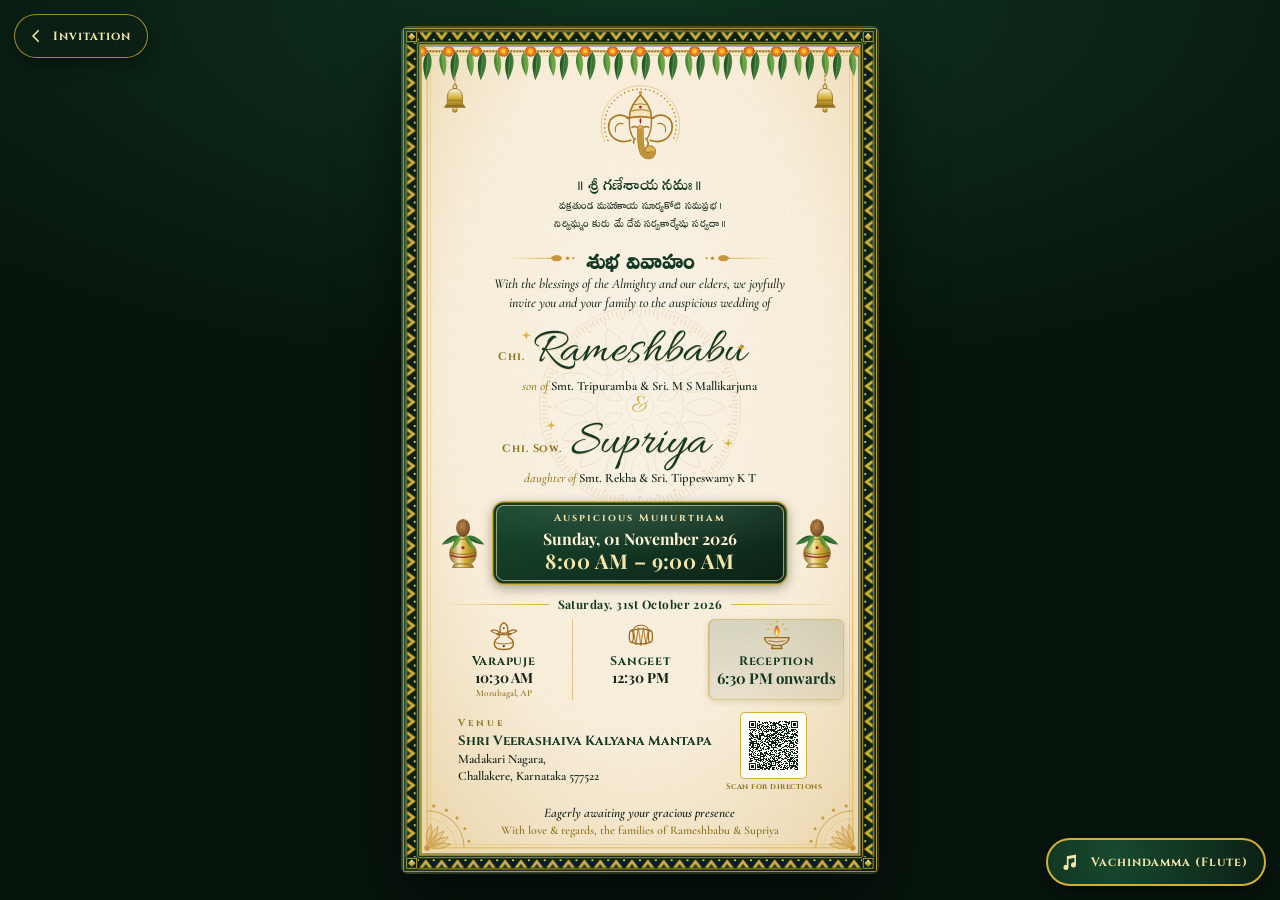
<file: card.html>
<!DOCTYPE html>
<html lang="en">
<head>
<meta charset="utf-8">
<meta name="viewport" content="width=device-width, initial-scale=1, viewport-fit=cover">
<title>Rameshbabu &amp; Supriya · Wedding Invitation · Sunday, 01 November 2026</title>
<meta name="description" content="With joy we invite you to the wedding of Rameshbabu &amp; Supriya. Muhurtham: Sunday, 01 November 2026, 8:00 AM – 9:00 AM at Shri Veerashaiva Kalyana Mantapa, Madakari Nagara, Challakere.">
<meta property="og:title" content="Rameshbabu &amp; Supriya · Wedding Invitation">
<meta property="og:description" content="Muhurtham: Sunday, 01 November 2026, 8:00 AM – 9:00 AM · Shri Veerashaiva Kalyana Mantapa, Challakere">
<meta name="theme-color" content="#0B2014">
<link rel="preconnect" href="https://fonts.googleapis.com">
<link rel="preconnect" href="https://fonts.gstatic.com" crossorigin>
<link rel="stylesheet" href="https://fonts.googleapis.com/css2?family=Allura&amp;family=Cinzel:wght@500;600;700&amp;family=Cormorant+Garamond:ital,wght@0,500;0,600;0,700;1,500;1,600&amp;family=Noto+Serif+Devanagari:wght@400;600;700&amp;family=Noto+Serif+Kannada:wght@600;700&amp;family=Parisienne&amp;family=Playfair+Display:ital,wght@0,600;0,700;1,600;1,700&amp;family=Sree+Krushnadevaraya&amp;family=Tiro+Devanagari+Sanskrit:ital@0;1&amp;display=swap">
<script>
(function (html) {
  if (/[?&]export(?:[=&]|$)/.test(location.search)) html.classList.add('export');
  if (/[?&]lang=en(?:&|$)/.test(location.search)) html.classList.add('lang-en');
})(document.documentElement);
</script>
<style>
:root {
  --maroon: #133824;
  --maroon-deep: #0B2014;
  --gold: #D4AF37;
  --gold-deep: #8F7523;
  --gold-light: #F3E5AB;
  --turmeric: #E5B83B;
  --marigold: #EE7F1A;
  --leaf: #2F6B2F;
  --ivory: #FDFBF7;
  --sandal: #EFE9DC;
  --ink: #14241B;
  --f-names: "Allura", "Parisienne", "Playfair Display", cursive;
  --f-caps: "Cinzel", "Marcellus", Georgia, serif;
  --f-body: "Cormorant Garamond", Garamond, Georgia, serif;
  --f-num: "Playfair Display", Georgia, serif;
  --f-kn: "Noto Serif Kannada", "Tiro Kannada", serif;
  --f-te: "Sree Krushnadevaraya", "Suranna", serif;
  --f-deva: "Tiro Devanagari Sanskrit", "Noto Serif Devanagari", "Noto Sans Devanagari", serif;
  --f-sa: "Tiro Devanagari Sanskrit", "Noto Serif Devanagari", "Noto Sans Devanagari", serif;
  /* One artboard unit. The card is designed at 540 x 960 units; cqw resolves against .card. */
  --u: calc(100cqw / 540);
}

*, *::before, *::after { box-sizing: border-box; margin: 0; padding: 0; }

html { background: #07150D; }

body {
  min-height: 100vh;
  min-height: 100dvh;
  display: grid;
  place-items: center;
  padding: 3vmin;
  background:
    radial-gradient(110% 65% at 50% 0%, rgba(20, 68, 42, .65), transparent 65%),
    radial-gradient(90% 60% at 50% 100%, rgba(7, 21, 13, .8), transparent 70%),
    #07150D;
  font-family: var(--f-body);
  color: var(--ink);
  -webkit-font-smoothing: antialiased;
  text-rendering: optimizeLegibility;
}

/* Shared SVG defs. Not display:none, which would break gradients and patterns. */
.sprite { position: absolute; width: 0; height: 0; overflow: hidden; }

.card {
  position: relative;
  width: min(600px, 94vw, calc((100vh - 6vmin) * 9 / 16));
  aspect-ratio: 9 / 16;
  container-type: inline-size;
  overflow: hidden;
  border-radius: 6px;
  background: var(--maroon-deep);
  box-shadow: 0 2.5vmin 7vmin rgba(0, 0, 0, .55), 0 0 0 1px rgba(240, 213, 140, .3);
  -webkit-print-color-adjust: exact;
  print-color-adjust: exact;
}
@supports (height: 100dvh) {
  .card { width: min(600px, 94vw, calc((100dvh - 6vmin) * 9 / 16)); }
}

.frame, .deco, .petals { position: absolute; inset: 0; width: 100%; height: 100%; pointer-events: none; }
.frame, .deco { display: block; }

.content {
  position: absolute;
  inset: calc(66 * var(--u)) calc(38 * var(--u)) calc(40 * var(--u));
  display: flex;
  flex-direction: column;
  align-items: center;
  justify-content: space-between;
  text-align: center;
}
.content > * { width: 100%; }
.kn { font-family: var(--f-kn); font-weight: 400; }

/* 1. Invocation */
.ganesha { display: block; width: calc(94 * var(--u)); height: calc(94 * var(--u)); margin: 0 auto; overflow: visible; }
.invoke { font-size: calc(18 * var(--u)); line-height: 1.3; color: var(--maroon); margin-top: calc(2 * var(--u)); letter-spacing: .04em; }
.shloka { font-size: calc(12.5 * var(--u)); line-height: 1.6; color: var(--maroon-deep); opacity: .9; margin-top: calc(3 * var(--u)); letter-spacing: .02em; font-style: normal; }

/* 2. Title and lead */
.title { display: flex; align-items: center; justify-content: center; gap: calc(10 * var(--u)); font-size: calc(24 * var(--u)); font-weight: 600; line-height: 1.3; color: var(--maroon); letter-spacing: .06em; }
.title svg { flex: none; width: calc(84 * var(--u)); height: calc(14 * var(--u)); }
.title svg:last-child { transform: scaleX(-1); }

/* Multilingual Script Transition (Zero Layout Shift via CSS Grid) */
.script-cycle {
  display: inline-grid;
  grid-template-areas: "cycle-stack";
  align-items: center;
  justify-items: center;
  position: relative;
  vertical-align: middle;
}
.script-cycle.is-block {
  display: grid;
  width: 100%;
}
.script-item {
  grid-area: cycle-stack;
  opacity: 0;
  visibility: hidden;
  transform: translateY(calc(3 * var(--u)));
  filter: blur(calc(1.5 * var(--u)));
  transition:
    opacity .95s cubic-bezier(.25, 1, .5, 1),
    transform .95s cubic-bezier(.25, 1, .5, 1),
    filter .95s cubic-bezier(.25, 1, .5, 1),
    visibility .95s;
  pointer-events: none;
  white-space: nowrap;
}
.shloka .script-item {
  white-space: normal;
  text-align: center;
  width: 100%;
}
.script-item.is-active {
  opacity: 1;
  visibility: visible;
  transform: translateY(0);
  filter: blur(0);
  pointer-events: auto;
  position: relative;
  z-index: 2;
}
.script-item.is-leaving {
  opacity: 0;
  visibility: visible;
  transform: translateY(calc(-3 * var(--u)));
  filter: blur(calc(1.5 * var(--u)));
  pointer-events: none;
  z-index: 1;
}

.script-item[lang="te"] { font-family: var(--f-te); letter-spacing: .02em; }
.script-item[lang="kn"] { font-family: var(--f-kn); font-weight: 700; letter-spacing: .02em; }
.script-item[lang="sa"] { font-family: var(--f-sa); letter-spacing: .03em; }

.invoke .script-item[lang="te"] { font-size: 1.05em; }
.title .script-item[lang="te"] { font-size: 1.06em; }
.shloka .script-item[lang="te"] { font-size: 1.02em; }

.invoke .script-item[lang="kn"] { font-size: 1.02em; }
.title .script-item[lang="kn"] { font-size: 1.02em; }

html.export .script-item:not(.is-active),
html:not(.js) .script-item:not(:first-child) { display: none !important; }
html.export .script-item.is-active,
html:not(.js) .script-item:first-child {
  opacity: 1 !important; visibility: visible !important;
  transform: none !important; filter: none !important;
}
.lead { font-style: italic; font-weight: 500; font-size: calc(15.5 * var(--u)); line-height: 1.38; max-width: calc(430 * var(--u)); margin: calc(3 * var(--u)) auto 0; text-wrap: balance; }

/* 3. Couple */
.couple { position: relative; padding: calc(2 * var(--u)) 0; }
.mandala { position: absolute; left: 50%; top: 50%; width: calc(236 * var(--u)); height: calc(236 * var(--u)); margin: calc(-118 * var(--u)) 0 0 calc(-118 * var(--u)); opacity: .17; pointer-events: none; }
.names { position: relative; font-family: var(--f-names); font-weight: 400; color: var(--maroon); line-height: 1; }
.names .person { display: block; }
/* Honorific | name | empty column, so each name stays on the card's centre axis */
.names .name-row { display: grid; grid-template-columns: 1fr auto 1fr; align-items: baseline; column-gap: calc(10 * var(--u)); }
.names .hon { justify-self: end; font-family: var(--f-caps); font-weight: 700; font-size: calc(12.5 * var(--u)); letter-spacing: .08em; color: var(--gold-deep); white-space: nowrap; }
.names .name { font-size: calc(56 * var(--u)); text-shadow: 0 calc(1.5 * var(--u)) 0 rgba(201, 151, 58, .35); }
.names .parents { display: block; margin-top: calc(2 * var(--u)); font-family: var(--f-body); font-weight: 600; font-size: calc(14.5 * var(--u)); line-height: 1.3; color: var(--ink); }
.names .rel { font-style: italic; font-weight: 500; color: var(--gold-deep); }
.names .amp { display: block; font-size: calc(30 * var(--u)); line-height: .9; color: var(--gold); }
.sparkle { position: absolute; width: calc(12 * var(--u)); height: calc(12 * var(--u)); fill: var(--gold); opacity: .9; }

/* 4. Muhurtham */
.muhurtham { display: flex; align-items: center; justify-content: center; gap: calc(8 * var(--u)); }
.kalasha { flex: none; width: calc(50 * var(--u)); height: calc(67 * var(--u)); }
.plaque {
  flex: 0 1 calc(336 * var(--u));
  padding: calc(12 * var(--u)) calc(14 * var(--u)) calc(13 * var(--u));
  border-radius: calc(14 * var(--u));
  color: #FFF3D6;
  background:
    radial-gradient(120% 120% at 50% 0%, rgba(255, 255, 255, .12), transparent 55%),
    linear-gradient(160deg, #184A2E, var(--maroon) 45%, #0B2014);
  box-shadow:
    inset 0 0 0 calc(1.6 * var(--u)) var(--gold),
    inset 0 0 0 calc(4.5 * var(--u)) var(--maroon),
    inset 0 0 0 calc(5.4 * var(--u)) rgba(243, 229, 171, .8),
    0 calc(4 * var(--u)) calc(12 * var(--u)) rgba(11, 32, 20, .35);
}
.plaque-label { display: flex; align-items: center; justify-content: center; gap: calc(8 * var(--u)); font-family: var(--f-caps); font-weight: 700; font-size: calc(11.5 * var(--u)); letter-spacing: .2em; color: var(--gold-light); }
.plaque-label .kn { font-size: calc(14 * var(--u)); letter-spacing: 0; }
.plaque-label .dot { width: calc(4 * var(--u)); height: calc(4 * var(--u)); background: var(--gold-light); transform: rotate(45deg); }
.plaque-date { font-family: var(--f-num); font-weight: 700; font-size: calc(18 * var(--u)); line-height: 1.2; margin-top: calc(4 * var(--u)); }
.plaque-time { font-family: var(--f-num); font-weight: 700; font-size: calc(23 * var(--u)); line-height: 1.2; letter-spacing: .02em; color: var(--gold-light); margin-top: calc(1 * var(--u)); }

/* 5. Events on 15th */
.events-date { display: flex; align-items: center; gap: calc(10 * var(--u)); font-family: var(--f-num); font-weight: 700; font-size: calc(13.5 * var(--u)); line-height: 1.2; letter-spacing: .04em; color: var(--maroon); }
.events-date::before, .events-date::after { content: ""; flex: 1; height: calc(1 * var(--u)); background: linear-gradient(90deg, transparent, var(--gold)); }
.events-date::after { background: linear-gradient(270deg, transparent, var(--gold)); }
.event-list { list-style: none; display: grid; grid-template-columns: repeat(3, 1fr); margin-top: calc(9 * var(--u)); }
.event { display: flex; flex-direction: column; align-items: center; padding: 0 calc(4 * var(--u)); }
.event + .event { border-left: calc(1 * var(--u)) solid rgba(201, 151, 58, .5); }
.event-icon { width: calc(36 * var(--u)); height: calc(36 * var(--u)); overflow: visible; }
.event-name { font-family: var(--f-caps); font-weight: 700; font-size: calc(14 * var(--u)); line-height: 1.2; letter-spacing: .06em; color: var(--maroon); margin-top: calc(4 * var(--u)); }
.event-time { font-family: var(--f-num); font-weight: 700; font-size: calc(16 * var(--u)); line-height: 1.2; color: var(--ink); margin-top: calc(1 * var(--u)); }
.event-loc { font-size: calc(10.5 * var(--u)); line-height: 1.2; font-weight: 600; color: var(--gold-deep); margin-top: calc(1.5 * var(--u)); text-align: center; }
.event-list .event.event-reception {
  border-radius: calc(8 * var(--u));
  background: linear-gradient(180deg, rgba(20, 68, 42, .15), rgba(11, 32, 20, .06));
  box-shadow: inset 0 0 0 calc(1 * var(--u)) rgba(212, 175, 55, .5), 0 calc(2 * var(--u)) calc(8 * var(--u)) rgba(11, 32, 20, .12);
}
.event-list .event.event-reception .event-time {
  font-size: calc(17 * var(--u));
  color: var(--maroon);
}

/* 6. Venue */
.venue { display: flex; align-items: center; justify-content: center; gap: calc(16 * var(--u)); text-align: left; }
.venue-label { font-family: var(--f-caps); font-weight: 700; font-size: calc(11 * var(--u)); line-height: 1.2; letter-spacing: .32em; color: var(--gold-deep); }
.venue-name { font-family: var(--f-caps); font-weight: 700; font-size: calc(15 * var(--u)); line-height: 1.25; color: var(--maroon); margin-top: calc(3 * var(--u)); }
.venue-address { font-style: normal; font-weight: 600; font-size: calc(14.5 * var(--u)); line-height: 1.32; margin-top: calc(2 * var(--u)); }
.qr { flex: none; display: flex; flex-direction: column; align-items: center; gap: calc(3 * var(--u)); color: var(--gold-deep); text-decoration: none; }
.qr svg { display: block; width: calc(76 * var(--u)); height: calc(76 * var(--u)); padding: calc(4 * var(--u)); background: #FFFDF8; border: calc(1.2 * var(--u)) solid var(--gold); border-radius: calc(5 * var(--u)); }
.qr span { font-family: var(--f-caps); font-weight: 700; font-size: calc(9 * var(--u)); line-height: 1.2; letter-spacing: .06em; }
.qr:focus-visible { outline: calc(2 * var(--u)) solid var(--maroon); outline-offset: calc(3 * var(--u)); border-radius: calc(4 * var(--u)); }

/* 7. Closing */
.closing .kn { font-size: calc(18 * var(--u)); line-height: 1.3; color: var(--maroon); }
.closing .await { font-style: italic; font-weight: 600; font-size: calc(15 * var(--u)); line-height: 1.25; margin-top: calc(1 * var(--u)); }
.closing .from { font-weight: 600; font-size: calc(13.5 * var(--u)); line-height: 1.25; color: var(--gold-deep); margin-top: calc(2 * var(--u)); }

/* ?lang=en: the English card. The invocation, shloka and title appear in English letters; the other Kannada lines
   are left out, and the English closing line takes the sign-off's place. */
html:not(.lang-en) .en-only, html.lang-en .kn { display: none !important; }
.danda { font-family: var(--f-kn); font-style: normal; font-weight: 400; letter-spacing: 0; }
.invoke-en { font-family: var(--f-caps); font-weight: 700; font-size: calc(14 * var(--u)); letter-spacing: .08em; }
.invoke-en .danda { font-size: 1.3em; line-height: 0; }
.shloka-en { font-style: italic; font-weight: 600; font-size: calc(13 * var(--u)); line-height: 1.4; }
.title-en { font-family: var(--f-caps); font-weight: 700; font-size: calc(19 * var(--u)); letter-spacing: .12em; margin-right: -.12em; }
html.lang-en .plaque-label span { margin-right: -.2em; }
html.lang-en .closing .await { font-size: calc(18 * var(--u)); color: var(--maroon); }

/* Pushpa vrishti: falling petals, visible only while animating */
.petals { overflow: hidden; }
.petals i {
  position: absolute;
  top: 0;
  left: var(--x);
  width: calc(var(--s) * var(--u));
  height: calc(var(--s) * .62 * var(--u));
  border-radius: 70% 30% 70% 30% / 60% 40% 60% 40%;
  background: var(--c);
  opacity: 0;
}
.petals i:nth-child(4n+1) { --c: radial-gradient(circle at 35% 35%, #FFC24A, #EE7F1A 70%); }
.petals i:nth-child(4n+2) { --c: radial-gradient(circle at 35% 35%, #F58A98, #B3172E 75%); }
.petals i:nth-child(4n+3) { --c: radial-gradient(circle at 35% 35%, #FFFFFF, #EADBB8 85%); }
.petals i:nth-child(4n) { --c: radial-gradient(circle at 35% 35%, #FFE07A, #E8A317 75%); }

/* Music: plays audio/vachindamma.mp3; the button stays hidden until the file is found. */
.music {
  position: fixed;
  right: max(14px, env(safe-area-inset-right));
  bottom: max(14px, env(safe-area-inset-bottom));
  z-index: 10;
  display: inline-flex;
  align-items: center;
  justify-content: center;
  gap: 10px;
  min-width: 48px;
  height: 48px;
  padding: 0 16px 0 13px;
  border: 2px solid var(--gold);
  border-radius: 999px;
  background: radial-gradient(circle at 30% 25%, #184A2E, #0B2014);
  color: var(--gold-light);
  font: 700 12px/1 var(--f-caps);
  letter-spacing: .08em;
  box-shadow: 0 6px 18px rgba(0, 0, 0, .45);
  cursor: pointer;
  -webkit-tap-highlight-color: transparent;
}
.music[hidden] { display: none !important; }
.music:hover { filter: brightness(1.12); }
.music:focus-visible { outline: 3px solid var(--gold-light); outline-offset: 3px; }
.music svg { flex: none; width: 20px; height: 20px; }
.music .eq { display: none; align-items: flex-end; gap: 2px; width: 20px; height: 18px; }
.music .eq i { width: 3px; height: 100%; border-radius: 2px; background: currentColor; transform-origin: bottom; transform: scaleY(.5); }
.music.is-playing svg { display: none; }
.music.is-playing .eq { display: inline-flex; }
.music-label { white-space: nowrap; }

/* Link back to the invitation website (index.html) */
.back {
  position: fixed;
  left: max(14px, env(safe-area-inset-left));
  top: max(14px, env(safe-area-inset-top));
  z-index: 10;
  display: inline-flex;
  align-items: center;
  gap: 8px;
  height: 44px;
  padding: 0 16px 0 12px;
  border: 1.5px solid rgba(212, 175, 55, .75);
  border-radius: 999px;
  background: rgba(11, 32, 20, .85);
  color: var(--gold-light);
  font: 700 12px/1 var(--f-caps);
  letter-spacing: .08em;
  text-decoration: none;
  box-shadow: 0 6px 18px rgba(0, 0, 0, .35);
  -webkit-backdrop-filter: blur(8px);
  backdrop-filter: blur(8px);
}
.back:hover { filter: brightness(1.12); }
.back:focus-visible { outline: 3px solid var(--gold-light); outline-offset: 3px; }
.back svg { width: 18px; height: 18px; }
@media (max-width: 719px) {
  .music { width: 48px; padding: 0; }
  .music-label, .back-label { position: absolute; width: 1px; height: 1px; overflow: hidden; clip-path: inset(50%); }
  .back { width: 44px; padding: 0; justify-content: center; }
}

/* Animations: SVG pieces rotate around their own top (bells, leaves) or base (flame) */
.sway, .bell { transform-box: fill-box; transform-origin: 50% 0; }
.flame { transform-box: fill-box; transform-origin: 50% 100%; }

/* Every guest gets the full motion (phones that ask for reduced motion included). */
.card { animation: card-in 1.2s cubic-bezier(.2, .7, .2, 1) both; }
.deco { animation: deco-in 1.4s .2s cubic-bezier(.2, .7, .2, 1) both; }
.content > * { animation: rise 1s cubic-bezier(.2, .7, .2, 1) both; }
.content > :nth-child(1) { animation-delay: .45s; }
.content > :nth-child(2) { animation-delay: .6s; }
.content > :nth-child(3) { animation-delay: .75s; }
.content > :nth-child(4) { animation-delay: .9s; }
.content > :nth-child(5) { animation-delay: 1.05s; }
.content > :nth-child(6) { animation-delay: 1.2s; }
.content > :nth-child(7) { animation-delay: 1.35s; }
.music { animation: pop-in .6s 1.8s cubic-bezier(.2, .9, .3, 1.3) both; }
.music.is-playing::before { content: ""; position: absolute; inset: -6px; border: 2px solid rgba(240, 213, 140, .6); border-radius: inherit; animation: ring 1.8s ease-out infinite; }
.music.is-playing .eq i { animation: eq 1s ease-in-out infinite; }
.music .eq i:nth-child(2) { animation-delay: -.35s; }
.music .eq i:nth-child(3) { animation-delay: -.7s; }
.music .eq i:nth-child(4) { animation-delay: -.2s; }
.sway { animation: sway 3s ease-in-out var(--d, 0s) infinite alternate; }
.bell { animation: bell 3.4s ease-in-out infinite; }
.bell-r { animation-delay: -1.7s; }
.halo { animation: glow 3.2s ease-in-out infinite; }
.flame { animation: flicker 1.7s ease-in-out infinite; }
.mandala { animation: spin 160s linear infinite; }
.sparkle { animation: twinkle 2.8s ease-in-out infinite; }
.sparkle:nth-of-type(2) { animation-delay: -.7s; }
.sparkle:nth-of-type(3) { animation-delay: -1.4s; }
.sparkle:nth-of-type(4) { animation-delay: -2.1s; }
.petals i { animation: fall var(--t) linear var(--d) infinite; }

@keyframes card-in { from { opacity: 0; transform: translateY(2.5vmin) scale(.97); } }
@keyframes deco-in { from { opacity: 0; transform: translateY(-3%); } }
@keyframes rise { from { opacity: 0; transform: translateY(calc(14 * var(--u))); } }
@keyframes sway { from { transform: rotate(-6deg); } to { transform: rotate(6deg); } }
@keyframes bell { 0%, 100% { transform: rotate(-7deg); } 50% { transform: rotate(7deg); } }
@keyframes glow { 0%, 100% { opacity: .5; } 50% { opacity: 1; } }
@keyframes flicker {
  0%, 100% { transform: scale(1, 1); opacity: 1; }
  25% { transform: scale(.93, 1.07); }
  50% { transform: scale(1.05, .94); opacity: .88; }
  75% { transform: scale(.97, 1.04); }
}
@keyframes spin { to { transform: rotate(360deg); } }
@keyframes twinkle {
  0%, 100% { transform: scale(.45) rotate(0deg); opacity: .25; }
  50% { transform: scale(1) rotate(45deg); opacity: 1; }
}
@keyframes fall {
  0% { opacity: 0; transform: translate3d(0, -4cqw, 0) rotate(0deg); }
  10% { opacity: .95; }
  50% { transform: translate3d(var(--dx), 86cqw, 0) rotate(210deg); }
  90% { opacity: .9; }
  100% { opacity: 0; transform: translate3d(calc(var(--dx) * -.5), 178cqw, 0) rotate(430deg); }
}
@keyframes pop-in { from { opacity: 0; transform: scale(.6); } }
@keyframes ring { from { opacity: 1; transform: scale(.92); } to { opacity: 0; transform: scale(1.3); } }
@keyframes eq { 0%, 100% { transform: scaleY(.3); } 50% { transform: scaleY(1); } }

/* ?export: the bare 540 x 960 card for screenshots, with no motion, petals or music button */
html.export, html.export body { background: var(--maroon-deep); }
html.export body { display: block; min-height: 0; padding: 0; overflow: hidden; }
html.export .card { width: 540px; border-radius: 0; box-shadow: none; }
html.export *, html.export *::before, html.export *::after { animation: none !important; transition: none !important; }
html.export .petals, html.export .music, html.export .back { display: none !important; }

@page { size: 5.625in 10in; margin: 0; }
@media print {
  html, body { width: 5.625in; height: 10in; overflow: hidden; background: none; }
  body { display: block; min-height: 0; padding: 0; }
  .card { width: 5.625in; border-radius: 0; box-shadow: none; }
  *, *::before, *::after { animation: none !important; transition: none !important; }
  .petals, .music, .back { display: none !important; }
  /* Real paper has its own texture; the simulated grain would only be rasterized into a heavy PDF. */
  .grain { display: none; }
}
</style>
</head>
<body>

<a class="back" href="index.html" title="Back to the invitation website">
  <svg viewBox="0 0 24 24" aria-hidden="true" focusable="false"><path fill="none" stroke="currentColor" stroke-width="2.2" stroke-linecap="round" stroke-linejoin="round" d="M15 5l-7 7 7 7"/></svg>
  <span class="back-label">Invitation</span>
</a>

<svg class="sprite" aria-hidden="true" focusable="false">
  <defs>
    <linearGradient id="g-silk" x1="0" y1="0" x2="1" y2="1">
      <stop offset="0" stop-color="#184A2E"/>
      <stop offset=".5" stop-color="#103620"/>
      <stop offset="1" stop-color="#0B2014"/>
    </linearGradient>
    <linearGradient id="g-sheen" x1="0" y1="0" x2="1" y2=".55">
      <stop offset="0" stop-color="#FFFFFF" stop-opacity="0"/>
      <stop offset=".38" stop-color="#FFFFFF" stop-opacity=".07"/>
      <stop offset=".46" stop-color="#FFFFFF" stop-opacity="0"/>
      <stop offset=".62" stop-color="#FFFFFF" stop-opacity=".05"/>
      <stop offset=".7" stop-color="#FFFFFF" stop-opacity="0"/>
    </linearGradient>
    <linearGradient id="g-gold" x1="0" y1="0" x2="0" y2="1">
      <stop offset="0" stop-color="#FBF6E0"/>
      <stop offset=".5" stop-color="#D4AF37"/>
      <stop offset="1" stop-color="#8F7523"/>
    </linearGradient>
    <radialGradient id="g-paper" cx=".5" cy=".42" r=".75">
      <stop offset="0" stop-color="#FFFBF1"/>
      <stop offset=".6" stop-color="#FFF5E1"/>
      <stop offset="1" stop-color="#F1DDB3"/>
    </radialGradient>
    <linearGradient id="g-leaf" x1="0" y1="0" x2="1" y2="0">
      <stop offset="0" stop-color="#1F5220"/>
      <stop offset=".55" stop-color="#2F6B2F"/>
      <stop offset="1" stop-color="#4E8A3A"/>
    </linearGradient>
    <linearGradient id="g-leaf2" x1="0" y1="0" x2="1" y2="0">
      <stop offset="0" stop-color="#3F7D2E"/>
      <stop offset=".55" stop-color="#5C9A3C"/>
      <stop offset="1" stop-color="#86B552"/>
    </linearGradient>
    <linearGradient id="g-fade" gradientUnits="userSpaceOnUse" x1="1" y1="0" x2="60" y2="0">
      <stop offset="0" stop-color="#D4AF37" stop-opacity="0"/>
      <stop offset="1" stop-color="#D4AF37"/>
    </linearGradient>
    <radialGradient id="g-flame" cx=".5" cy=".7" r=".6">
      <stop offset="0" stop-color="#FFE38A"/>
      <stop offset=".55" stop-color="#F7A21B"/>
      <stop offset="1" stop-color="#E0561B"/>
    </radialGradient>
    <linearGradient id="g-pot" x1="0" y1="0" x2="1" y2="0">
      <stop offset="0" stop-color="#8F7523"/>
      <stop offset=".35" stop-color="#F3E5AB"/>
      <stop offset=".6" stop-color="#D4AF37"/>
      <stop offset="1" stop-color="#8F7523"/>
    </linearGradient>
    <radialGradient id="g-coconut" cx=".4" cy=".35" r=".7">
      <stop offset="0" stop-color="#C08A4E"/>
      <stop offset="1" stop-color="#6E4520"/>
    </radialGradient>

    <filter id="grain" x="0" y="0" width="100%" height="100%" color-interpolation-filters="sRGB">
      <feTurbulence type="fractalNoise" baseFrequency=".85" numOctaves="2" seed="7" stitchTiles="stitch"/>
      <feColorMatrix values="0 0 0 0 .42  0 0 0 0 .28  0 0 0 0 .12  .1 0 0 0 0"/>
    </filter>

    <clipPath id="panel-clip" clipPathUnits="userSpaceOnUse">
      <rect x="22" y="22" width="496" height="916"/>
    </clipPath>

    <!-- Zari temple borders: gold triangles point inward from every edge -->
    <pattern id="zari-t" patternUnits="userSpaceOnUse" x="18" y="4" width="18" height="14">
      <rect width="18" height="14" fill="#0B2014"/>
      <path d="M0 .7H18M0 13.3H18" stroke="#D4AF37" stroke-width=".9"/>
      <path d="M1.6 1.8L9 11.6L16.4 1.8Z" fill="#D4AF37"/>
      <path d="M5.6 1.8L9 6.4L12.4 1.8Z" fill="#143D26"/>
      <circle cy="10.4" r="1.1" fill="#F3E5AB"/>
      <circle cx="18" cy="10.4" r="1.1" fill="#F3E5AB"/>
    </pattern>
    <pattern id="zari-b" patternUnits="userSpaceOnUse" x="18" y="942" width="18" height="14">
      <rect width="18" height="14" fill="#0B2014"/>
      <path d="M0 .7H18M0 13.3H18" stroke="#D4AF37" stroke-width=".9"/>
      <path d="M1.6 12.2L9 2.4L16.4 12.2Z" fill="#D4AF37"/>
      <path d="M5.6 12.2L9 7.6L12.4 12.2Z" fill="#143D26"/>
      <circle cy="3.6" r="1.1" fill="#F3E5AB"/>
      <circle cx="18" cy="3.6" r="1.1" fill="#F3E5AB"/>
    </pattern>
    <pattern id="zari-l" patternUnits="userSpaceOnUse" x="4" y="18" width="14" height="18.1176" viewBox="0 0 14 18" preserveAspectRatio="none">
      <rect width="14" height="18" fill="#0B2014"/>
      <path d="M.7 0V18M13.3 0V18" stroke="#D4AF37" stroke-width=".9"/>
      <path d="M1.8 1.6L11.6 9L1.8 16.4Z" fill="#D4AF37"/>
      <path d="M1.8 5.6L6.4 9L1.8 12.4Z" fill="#143D26"/>
      <circle cx="10.4" r="1.1" fill="#F3E5AB"/>
      <circle cx="10.4" cy="18" r="1.1" fill="#F3E5AB"/>
    </pattern>
    <pattern id="zari-r" patternUnits="userSpaceOnUse" x="522" y="18" width="14" height="18.1176" viewBox="0 0 14 18" preserveAspectRatio="none">
      <rect width="14" height="18" fill="#0B2014"/>
      <path d="M.7 0V18M13.3 0V18" stroke="#D4AF37" stroke-width=".9"/>
      <path d="M12.2 1.6L2.4 9L12.2 16.4Z" fill="#D4AF37"/>
      <path d="M12.2 5.6L7.6 9L12.2 12.4Z" fill="#143D26"/>
      <circle cx="3.6" r="1.1" fill="#F3E5AB"/>
      <circle cx="3.6" cy="18" r="1.1" fill="#F3E5AB"/>
    </pattern>

    <g id="rosette">
      <rect x="-5.6" y="-5.6" width="11.2" height="11.2" fill="#0B2014" stroke="#D4AF37" stroke-width=".9"/>
      <path d="M0-4.2L4.2 0L0 4.2L-4.2 0Z" fill="url(#g-gold)"/>
      <circle r="1.3" fill="#D4AF37"/>
    </g>

    <g id="leaf">
      <path d="M0 0C5.6 5 6.9 16.5 0 32C-6.9 16.5-5.6 5 0 0Z"/>
      <path d="M0 2.5V29" fill="none" stroke="#C9E3A4" stroke-width=".55" opacity=".6"/>
    </g>

    <g id="marigold">
      <circle r="5.8" fill="#E66F14"/>
      <circle r="5.8" fill="none" stroke="#B9500B" stroke-width="1.4" stroke-dasharray="1.3 .95"/>
      <circle r="4" fill="#F59A26"/>
      <circle r="4" fill="none" stroke="#D96F10" stroke-width="1.1" stroke-dasharray="1 .75"/>
      <circle r="1.9" fill="#FFC93F"/>
    </g>

    <g id="bell">
      <path d="M0 0V37" stroke="#A87822" stroke-width="1.4" stroke-dasharray="3 1.3"/>
      <circle cy="39.2" r="2.2" fill="none" stroke="#A87822" stroke-width="1.2"/>
      <path d="M0 41.5C-5.8 41.5-8.6 45.6-8.6 52.4V58.6L-11.8 62.6H11.8L8.6 58.6V52.4C8.6 45.6 5.8 41.5 0 41.5Z" fill="url(#g-gold)" stroke="#8A5A12" stroke-width=".8"/>
      <path d="M-8.6 54.6H8.6M-10.4 60.8H10.4" stroke="#8A5A12" stroke-width=".7"/>
      <circle cy="65.6" r="2.7" fill="url(#g-gold)" stroke="#8A5A12" stroke-width=".7"/>
    </g>

    <g id="fan">
      <g fill="none" stroke="#C9973A">
        <path d="M0 42A42 42 0 0 0 42 0" stroke-width=".9"/>
        <path d="M0 33A33 33 0 0 0 33 0" stroke-width=".5" stroke-dasharray="1.5 2"/>
      </g>
      <g fill="#C9973A" fill-opacity=".22" stroke="#C9973A" stroke-width=".8">
        <path d="M4 0C9.5-4 18-4.2 27 0C18 4.2 9.5 4 4 0Z" transform="rotate(9)"/>
        <path d="M4 0C9.5-4 18-4.2 27 0C18 4.2 9.5 4 4 0Z" transform="rotate(27)"/>
        <path d="M4 0C9.5-4 18-4.2 27 0C18 4.2 9.5 4 4 0Z" transform="rotate(45)"/>
        <path d="M4 0C9.5-4 18-4.2 27 0C18 4.2 9.5 4 4 0Z" transform="rotate(63)"/>
        <path d="M4 0C9.5-4 18-4.2 27 0C18 4.2 9.5 4 4 0Z" transform="rotate(81)"/>
      </g>
      <g fill="#C9973A">
        <circle cx="47.4" cy="7.5" r="1.7"/>
        <circle cx="42.8" cy="21.8" r="1.7"/>
        <circle cx="33.9" cy="33.9" r="1.7"/>
        <circle cx="21.8" cy="42.8" r="1.7"/>
        <circle cx="7.5" cy="47.4" r="1.7"/>
        <circle r="3.2"/>
      </g>
    </g>

    <symbol id="flourish" viewBox="0 0 90 14">
      <path d="M1 7H60" stroke="url(#g-fade)" stroke-width="1.3"/>
      <path d="M58 7C62 1.8 69 1.8 72 7C69 12.2 62 12.2 58 7Z" fill="#C9973A"/>
      <circle cx="78.5" cy="7" r="2.1" fill="#C9973A"/>
      <circle cx="85.5" cy="7" r="1.3" fill="#C9973A"/>
    </symbol>

    <symbol id="kalasha" viewBox="0 0 60 80">
      <path d="M24 35C24 38 22 39.5 19 41.5C11 46.5 9.5 58 15.5 66C19 70.5 41 70.5 44.5 66C50.5 58 49 46.5 41 41.5C38 39.5 36 38 36 35Z" fill="url(#g-pot)" stroke="#7A5418" stroke-width=".8"/>
      <path d="M12.6 53.5Q30 59 47.4 53.5" fill="none" stroke="#7A5418" stroke-width="1"/>
      <path d="M13.2 57.5Q30 63 46.8 57.5" fill="none" stroke="#9B1B30" stroke-width="1.6"/>
      <circle cx="30" cy="47" r="2" fill="#9B1B30"/>
      <path d="M18 69.5H42L44.5 74H15.5Z" fill="url(#g-pot)" stroke="#7A5418" stroke-width=".8"/>
      <path d="M21.5 31.5H38.5V35.5H21.5Z" fill="url(#g-pot)" stroke="#7A5418" stroke-width=".8"/>
      <use href="#leaf" fill="url(#g-leaf)" transform="translate(23 31) rotate(62) scale(.78)"/>
      <use href="#leaf" fill="url(#g-leaf2)" transform="translate(26 30) rotate(28) scale(.7)"/>
      <use href="#leaf" fill="url(#g-leaf2)" transform="translate(34 30) rotate(-28) scale(.7)"/>
      <use href="#leaf" fill="url(#g-leaf)" transform="translate(37 31) rotate(-62) scale(.78)"/>
      <ellipse cx="30" cy="20" rx="9.5" ry="12" fill="url(#g-coconut)"/>
      <path d="M30 8.5C27.8 12 27.8 15 30 17M26 11C24.5 14 24.6 17 26 19.5M34 11C35.5 14 35.4 17 34 19.5" fill="none" stroke="#4E2E12" stroke-width=".8" opacity=".6"/>
    </symbol>
  </defs>
</svg>

<main class="stage">
  <article class="card" aria-label="Wedding invitation of Rameshbabu and Supriya">

    <svg class="frame" viewBox="0 0 540 960" aria-hidden="true" focusable="false">
      <rect width="540" height="960" fill="url(#g-silk)"/>
      <rect width="540" height="960" fill="url(#g-sheen)"/>
      <rect x="1.5" y="1.5" width="537" height="957" fill="none" stroke="#D4AF37" stroke-width="1"/>
      <rect x="18" y="4" width="504" height="14" fill="url(#zari-t)"/>
      <rect x="18" y="942" width="504" height="14" fill="url(#zari-b)"/>
      <rect x="4" y="18" width="14" height="924" fill="url(#zari-l)"/>
      <rect x="522" y="18" width="14" height="924" fill="url(#zari-r)"/>
      <use href="#rosette" x="11" y="11"/>
      <use href="#rosette" x="529" y="11"/>
      <use href="#rosette" x="11" y="949"/>
      <use href="#rosette" x="529" y="949"/>
      <rect x="20.5" y="20.5" width="499" height="919" fill="none" stroke="#D4AF37" stroke-width="1.6"/>
      <rect x="22" y="22" width="496" height="916" fill="url(#g-paper)"/>
      <rect class="grain" x="22" y="22" width="496" height="916" filter="url(#grain)"/>
      <rect x="28.5" y="28.5" width="483" height="903" fill="none" stroke="#D4AF37" stroke-width=".9"/>
      <rect x="32" y="32" width="476" height="896" fill="none" stroke="#D4AF37" stroke-width=".45" opacity=".8"/>
      <use href="#fan" transform="translate(28.5 931.5) scale(1 -1)"/>
      <use href="#fan" transform="translate(511.5 931.5) scale(-1 -1)"/>
    </svg>

    <div class="petals" aria-hidden="true">
<!--@PETALS-->
      <i style="--x:4.3%;--s:11.9;--t:15.9s;--d:2.1s;--dx:8.6cqw"></i>
      <i style="--x:44.8%;--s:9.5;--t:16.3s;--d:7.9s;--dx:10.7cqw"></i>
      <i style="--x:70.9%;--s:7.9;--t:18.0s;--d:11.4s;--dx:4.2cqw"></i>
      <i style="--x:17.5%;--s:8.2;--t:14.1s;--d:3.7s;--dx:-3.2cqw"></i>
      <i style="--x:62.1%;--s:10.5;--t:13.3s;--d:10.4s;--dx:-5.9cqw"></i>
      <i style="--x:9.9%;--s:8.8;--t:17.4s;--d:2.9s;--dx:7.5cqw"></i>
      <i style="--x:28.4%;--s:11.4;--t:17.8s;--d:5.5s;--dx:0.1cqw"></i>
      <i style="--x:86.4%;--s:9.4;--t:17.8s;--d:13.8s;--dx:5.0cqw"></i>
      <i style="--x:56.5%;--s:10.3;--t:17.2s;--d:9.3s;--dx:11.9cqw"></i>
      <i style="--x:91.7%;--s:9.5;--t:11.5s;--d:14.9s;--dx:-6.8cqw"></i>
      <i style="--x:24.2%;--s:9.0;--t:16.1s;--d:4.5s;--dx:5.4cqw"></i>
      <i style="--x:40.6%;--s:11.1;--t:12.8s;--d:6.9s;--dx:4.2cqw"></i>
      <i style="--x:51.5%;--s:8.8;--t:13.9s;--d:8.5s;--dx:5.6cqw"></i>
      <i style="--x:76.6%;--s:7.7;--t:12.8s;--d:12.2s;--dx:-1.6cqw"></i>
      <i style="--x:34.2%;--s:9.4;--t:15.7s;--d:6.2s;--dx:4.7cqw"></i>
      <i style="--x:80.3%;--s:10.5;--t:11.9s;--d:13.0s;--dx:3.9cqw"></i>
<!--/@PETALS-->
    </div>

    <svg class="deco" viewBox="0 0 540 960" aria-hidden="true" focusable="false">
      <g transform="translate(60 28.5)"><g class="bell"><use href="#bell"/></g></g>
      <g transform="translate(480 28.5)"><g class="bell bell-r"><use href="#bell"/></g></g>
      <g class="thorana" clip-path="url(#panel-clip)">
<!--@THORANA-->
        <path d="M16 27.5H524" stroke="#7A5418" stroke-width="1.8"/>
        <path d="M16 27.5H524" stroke="#E8C778" stroke-width="1.8" stroke-dasharray="1.8 1.6"/>
        <g transform="translate(30 28.5) rotate(5) scale(1)"><g class="sway" style="--d:-0.00s"><use href="#leaf" fill="url(#g-leaf)"/></g></g>
        <g transform="translate(45.5 28.5) rotate(-5) scale(0.86)"><g class="sway" style="--d:-0.83s"><use href="#leaf" fill="url(#g-leaf2)"/></g></g>
        <g transform="translate(61 28.5) rotate(5) scale(1)"><g class="sway" style="--d:-1.66s"><use href="#leaf" fill="url(#g-leaf)"/></g></g>
        <g transform="translate(76.5 28.5) rotate(-5) scale(0.86)"><g class="sway" style="--d:-2.49s"><use href="#leaf" fill="url(#g-leaf2)"/></g></g>
        <g transform="translate(92 28.5) rotate(5) scale(1)"><g class="sway" style="--d:-3.32s"><use href="#leaf" fill="url(#g-leaf)"/></g></g>
        <g transform="translate(107.5 28.5) rotate(-5) scale(0.86)"><g class="sway" style="--d:-0.55s"><use href="#leaf" fill="url(#g-leaf2)"/></g></g>
        <g transform="translate(123 28.5) rotate(5) scale(1)"><g class="sway" style="--d:-1.38s"><use href="#leaf" fill="url(#g-leaf)"/></g></g>
        <g transform="translate(138.5 28.5) rotate(-5) scale(0.86)"><g class="sway" style="--d:-2.21s"><use href="#leaf" fill="url(#g-leaf2)"/></g></g>
        <g transform="translate(154 28.5) rotate(5) scale(1)"><g class="sway" style="--d:-3.04s"><use href="#leaf" fill="url(#g-leaf)"/></g></g>
        <g transform="translate(169.5 28.5) rotate(-5) scale(0.86)"><g class="sway" style="--d:-0.27s"><use href="#leaf" fill="url(#g-leaf2)"/></g></g>
        <g transform="translate(185 28.5) rotate(5) scale(1)"><g class="sway" style="--d:-1.10s"><use href="#leaf" fill="url(#g-leaf)"/></g></g>
        <g transform="translate(200.5 28.5) rotate(-5) scale(0.86)"><g class="sway" style="--d:-1.93s"><use href="#leaf" fill="url(#g-leaf2)"/></g></g>
        <g transform="translate(216 28.5) rotate(5) scale(1)"><g class="sway" style="--d:-2.76s"><use href="#leaf" fill="url(#g-leaf)"/></g></g>
        <g transform="translate(231.5 28.5) rotate(-5) scale(0.86)"><g class="sway" style="--d:-3.59s"><use href="#leaf" fill="url(#g-leaf2)"/></g></g>
        <g transform="translate(247 28.5) rotate(5) scale(1)"><g class="sway" style="--d:-0.82s"><use href="#leaf" fill="url(#g-leaf)"/></g></g>
        <g transform="translate(262.5 28.5) rotate(-5) scale(0.86)"><g class="sway" style="--d:-1.65s"><use href="#leaf" fill="url(#g-leaf2)"/></g></g>
        <g transform="translate(278 28.5) rotate(5) scale(1)"><g class="sway" style="--d:-2.48s"><use href="#leaf" fill="url(#g-leaf)"/></g></g>
        <g transform="translate(293.5 28.5) rotate(-5) scale(0.86)"><g class="sway" style="--d:-3.31s"><use href="#leaf" fill="url(#g-leaf2)"/></g></g>
        <g transform="translate(309 28.5) rotate(5) scale(1)"><g class="sway" style="--d:-0.54s"><use href="#leaf" fill="url(#g-leaf)"/></g></g>
        <g transform="translate(324.5 28.5) rotate(-5) scale(0.86)"><g class="sway" style="--d:-1.37s"><use href="#leaf" fill="url(#g-leaf2)"/></g></g>
        <g transform="translate(340 28.5) rotate(5) scale(1)"><g class="sway" style="--d:-2.20s"><use href="#leaf" fill="url(#g-leaf)"/></g></g>
        <g transform="translate(355.5 28.5) rotate(-5) scale(0.86)"><g class="sway" style="--d:-3.03s"><use href="#leaf" fill="url(#g-leaf2)"/></g></g>
        <g transform="translate(371 28.5) rotate(5) scale(1)"><g class="sway" style="--d:-0.26s"><use href="#leaf" fill="url(#g-leaf)"/></g></g>
        <g transform="translate(386.5 28.5) rotate(-5) scale(0.86)"><g class="sway" style="--d:-1.09s"><use href="#leaf" fill="url(#g-leaf2)"/></g></g>
        <g transform="translate(402 28.5) rotate(5) scale(1)"><g class="sway" style="--d:-1.92s"><use href="#leaf" fill="url(#g-leaf)"/></g></g>
        <g transform="translate(417.5 28.5) rotate(-5) scale(0.86)"><g class="sway" style="--d:-2.75s"><use href="#leaf" fill="url(#g-leaf2)"/></g></g>
        <g transform="translate(433 28.5) rotate(5) scale(1)"><g class="sway" style="--d:-3.58s"><use href="#leaf" fill="url(#g-leaf)"/></g></g>
        <g transform="translate(448.5 28.5) rotate(-5) scale(0.86)"><g class="sway" style="--d:-0.81s"><use href="#leaf" fill="url(#g-leaf2)"/></g></g>
        <g transform="translate(464 28.5) rotate(5) scale(1)"><g class="sway" style="--d:-1.64s"><use href="#leaf" fill="url(#g-leaf)"/></g></g>
        <g transform="translate(479.5 28.5) rotate(-5) scale(0.86)"><g class="sway" style="--d:-2.47s"><use href="#leaf" fill="url(#g-leaf2)"/></g></g>
        <g transform="translate(495 28.5) rotate(5) scale(1)"><g class="sway" style="--d:-3.30s"><use href="#leaf" fill="url(#g-leaf)"/></g></g>
        <g transform="translate(510.5 28.5) rotate(-5) scale(0.86)"><g class="sway" style="--d:-0.53s"><use href="#leaf" fill="url(#g-leaf2)"/></g></g>
        <use href="#marigold" x="22" y="27.5"/>
        <use href="#marigold" x="53" y="27.5"/>
        <use href="#marigold" x="84" y="27.5"/>
        <use href="#marigold" x="115" y="27.5"/>
        <use href="#marigold" x="146" y="27.5"/>
        <use href="#marigold" x="177" y="27.5"/>
        <use href="#marigold" x="208" y="27.5"/>
        <use href="#marigold" x="239" y="27.5"/>
        <use href="#marigold" x="270" y="27.5"/>
        <use href="#marigold" x="301" y="27.5"/>
        <use href="#marigold" x="332" y="27.5"/>
        <use href="#marigold" x="363" y="27.5"/>
        <use href="#marigold" x="394" y="27.5"/>
        <use href="#marigold" x="425" y="27.5"/>
        <use href="#marigold" x="456" y="27.5"/>
        <use href="#marigold" x="487" y="27.5"/>
        <use href="#marigold" x="518" y="27.5"/>
<!--/@THORANA-->
      </g>
    </svg>

    <div class="content">

      <header class="invocation">
        <svg class="ganesha" viewBox="0 0 120 120" role="img" aria-label="Lord Ganesha">
          <g fill="none" stroke-linecap="round" stroke-linejoin="round">
            <path class="halo" d="M12.9 80A52 52 0 1 1 107.1 80" stroke="#C9973A" stroke-width="2.6" stroke-dasharray="0 6.2"/>
            <path d="M8.3 82A57 57 0 1 1 111.7 82" stroke="#C9973A" stroke-width=".8" opacity=".7"/>
            <g stroke="#A87822" stroke-width="2.4">
              <path d="M44 47C44 34 52 24 60 14C68 24 76 34 76 47" fill="#F6DE9A" fill-opacity=".5"/>
              <path d="M41 48Q60 43.5 79 48"/>
              <path d="M47.5 37.5Q60 34 72.5 37.5" stroke-width="1.5"/>
              <path d="M51.5 28.5Q60 26 68.5 28.5" stroke-width="1.3"/>
              <path d="M44 49C30 38 13 46 14 62C15 77 30 86 46 80"/>
              <path d="M76 49C90 38 107 46 106 62C105 77 90 86 74 80"/>
              <path d="M35 56C27 54 22 60 24 68" stroke-width="1.5"/>
              <path d="M85 56C93 54 98 60 96 68" stroke-width="1.5"/>
              <path d="M44 49C43.5 61 45.5 71 50.5 78" stroke-width="2"/>
              <path d="M76 49C76.5 61 74.5 71 69.5 78" stroke-width="2"/>
              <path d="M48 61.5Q51.5 58.5 55 61.5" stroke-width="2.2"/>
              <path d="M65 61.5Q68.5 58.5 72 61.5" stroke-width="2.2"/>
              <path d="M52.5 77.5C50 80 49.5 82 50.3 84" stroke-width="2.2"/>
              <path d="M67.5 77.5C71.5 81 72 86 69.5 90" stroke-width="2.2"/>
            </g>
            <path d="M60 63C60 77 59.5 88 63 96.5C66.5 104.5 75.5 105 77.5 98.5C79 93.5 74.5 90.5 71 93.5" stroke="#A87822" stroke-width="9.4"/>
            <path d="M60 63C60 77 59.5 88 63 96.5C66.5 104.5 75.5 105 77.5 98.5C79 93.5 74.5 90.5 71 93.5" stroke="#E2B65A" stroke-width="7"/>
            <path d="M60 66C60 77 59.5 88 63 96.5C66.5 104.5 75.5 105 77.5 98.5" stroke="#A87822" stroke-width="7" stroke-dasharray=".9 3.6" opacity=".55"/>
          </g>
          <path d="M60 47.5C61.8 50.5 61.8 53.5 60 56.5C58.2 53.5 58.2 50.5 60 47.5Z" fill="#9B1B30"/>
          <circle cx="60" cy="11" r="2.4" fill="#C9973A"/>
          <circle cx="60" cy="32" r="2" fill="#9B1B30"/>
        </svg>
        <p class="invoke">
          <span class="script-cycle" data-script-cycle>
            <span class="script-item is-active" data-lang="te" lang="te">॥ శ్రీ గణేశాయ నమః ॥</span>
            <span class="script-item" data-lang="kn" lang="kn">॥ ಶ್ರೀ ಗಣೇಶಾಯ ನಮಃ ॥</span>
            <span class="script-item" data-lang="sa" lang="sa">॥ श्री गणेशाय नमः ॥</span>
          </span>
        </p>
        <div class="shloka">
          <span class="script-cycle is-block" data-script-cycle>
            <span class="script-item is-active" data-lang="te" lang="te">వక్రతుండ మహాకాయ సూర్యకోటి సమప్రభ ।<br>నిర్విఘ్నం కురు మే దేవ సర్వకార్యేషు సర్వదా ॥</span>
            <span class="script-item" data-lang="kn" lang="kn">ವಕ್ರತುಂಡ ಮಹಾಕಾಯ ಸೂರ್ಯಕೋಟಿ ಸಮಪ್ರಭ ।<br>ನಿರ್ವಿಘ್ನಂ ಕುರು ಮೇ ದೇವ ಸರ್ವಕಾರ್ಯೇಷು ಸರ್ವದಾ ॥</span>
            <span class="script-item" data-lang="sa" lang="sa">वक्रतुण्ड महाकाय सूर्यकोटि समप्रभ ।<br>निर्विघ्नं कुरु मे देव सर्वकार्येषु सर्वदा ॥</span>
          </span>
        </div>
      </header>

      <section class="intro">
        <p class="title">
          <svg aria-hidden="true" focusable="false"><use href="#flourish"/></svg>
          <span class="script-cycle" data-script-cycle>
            <span class="script-item is-active" data-lang="te" lang="te">శుభ వివాహం</span>
            <span class="script-item" data-lang="kn" lang="kn">ಶುಭ ವಿವಾಹ</span>
            <span class="script-item" data-lang="sa" lang="sa">शुभ विवाह</span>
          </span>
          <svg aria-hidden="true" focusable="false"><use href="#flourish"/></svg>
        </p>
        <p class="lead">With the blessings of the Almighty and our elders, we joyfully invite you and your family to the auspicious wedding of</p>
      </section>

      <section class="couple">
        <svg class="mandala" viewBox="-120 -120 240 240" aria-hidden="true" focusable="false">
          <defs>
            <path id="m-petal" d="M0-98C13-82 13-64 0-52C-13-64-13-82 0-98Z"/>
            <path id="m-petal-s" d="M0-48C8-40 8-30 0-22C-8-30-8-40 0-48Z"/>
          </defs>
          <g fill="none" stroke="#B8862B" stroke-width="1">
            <circle r="116"/>
            <circle r="110" stroke-width="7" stroke-dasharray="1.4 3.4"/>
            <circle r="50"/>
            <circle r="16"/>
<!--@MANDALA-->
            <use href="#m-petal" transform="rotate(0)"/>
            <use href="#m-petal" transform="rotate(22.5)"/>
            <use href="#m-petal" transform="rotate(45)"/>
            <use href="#m-petal" transform="rotate(67.5)"/>
            <use href="#m-petal" transform="rotate(90)"/>
            <use href="#m-petal" transform="rotate(112.5)"/>
            <use href="#m-petal" transform="rotate(135)"/>
            <use href="#m-petal" transform="rotate(157.5)"/>
            <use href="#m-petal" transform="rotate(180)"/>
            <use href="#m-petal" transform="rotate(202.5)"/>
            <use href="#m-petal" transform="rotate(225)"/>
            <use href="#m-petal" transform="rotate(247.5)"/>
            <use href="#m-petal" transform="rotate(270)"/>
            <use href="#m-petal" transform="rotate(292.5)"/>
            <use href="#m-petal" transform="rotate(315)"/>
            <use href="#m-petal" transform="rotate(337.5)"/>
            <use href="#m-petal-s" transform="rotate(22.5)"/>
            <use href="#m-petal-s" transform="rotate(67.5)"/>
            <use href="#m-petal-s" transform="rotate(112.5)"/>
            <use href="#m-petal-s" transform="rotate(157.5)"/>
            <use href="#m-petal-s" transform="rotate(202.5)"/>
            <use href="#m-petal-s" transform="rotate(247.5)"/>
            <use href="#m-petal-s" transform="rotate(292.5)"/>
            <use href="#m-petal-s" transform="rotate(337.5)"/>
            <circle cx="0.00" cy="-104.00" r="1.6" fill="#B8862B" stroke="none"/>
            <circle cx="20.29" cy="-102.00" r="1.6" fill="#B8862B" stroke="none"/>
            <circle cx="39.80" cy="-96.08" r="1.6" fill="#B8862B" stroke="none"/>
            <circle cx="57.78" cy="-86.47" r="1.6" fill="#B8862B" stroke="none"/>
            <circle cx="73.54" cy="-73.54" r="1.6" fill="#B8862B" stroke="none"/>
            <circle cx="86.47" cy="-57.78" r="1.6" fill="#B8862B" stroke="none"/>
            <circle cx="96.08" cy="-39.80" r="1.6" fill="#B8862B" stroke="none"/>
            <circle cx="102.00" cy="-20.29" r="1.6" fill="#B8862B" stroke="none"/>
            <circle cx="104.00" cy="-0.00" r="1.6" fill="#B8862B" stroke="none"/>
            <circle cx="102.00" cy="20.29" r="1.6" fill="#B8862B" stroke="none"/>
            <circle cx="96.08" cy="39.80" r="1.6" fill="#B8862B" stroke="none"/>
            <circle cx="86.47" cy="57.78" r="1.6" fill="#B8862B" stroke="none"/>
            <circle cx="73.54" cy="73.54" r="1.6" fill="#B8862B" stroke="none"/>
            <circle cx="57.78" cy="86.47" r="1.6" fill="#B8862B" stroke="none"/>
            <circle cx="39.80" cy="96.08" r="1.6" fill="#B8862B" stroke="none"/>
            <circle cx="20.29" cy="102.00" r="1.6" fill="#B8862B" stroke="none"/>
            <circle cx="0.00" cy="104.00" r="1.6" fill="#B8862B" stroke="none"/>
            <circle cx="-20.29" cy="102.00" r="1.6" fill="#B8862B" stroke="none"/>
            <circle cx="-39.80" cy="96.08" r="1.6" fill="#B8862B" stroke="none"/>
            <circle cx="-57.78" cy="86.47" r="1.6" fill="#B8862B" stroke="none"/>
            <circle cx="-73.54" cy="73.54" r="1.6" fill="#B8862B" stroke="none"/>
            <circle cx="-86.47" cy="57.78" r="1.6" fill="#B8862B" stroke="none"/>
            <circle cx="-96.08" cy="39.80" r="1.6" fill="#B8862B" stroke="none"/>
            <circle cx="-102.00" cy="20.29" r="1.6" fill="#B8862B" stroke="none"/>
            <circle cx="-104.00" cy="0.00" r="1.6" fill="#B8862B" stroke="none"/>
            <circle cx="-102.00" cy="-20.29" r="1.6" fill="#B8862B" stroke="none"/>
            <circle cx="-96.08" cy="-39.80" r="1.6" fill="#B8862B" stroke="none"/>
            <circle cx="-86.47" cy="-57.78" r="1.6" fill="#B8862B" stroke="none"/>
            <circle cx="-73.54" cy="-73.54" r="1.6" fill="#B8862B" stroke="none"/>
            <circle cx="-57.78" cy="-86.47" r="1.6" fill="#B8862B" stroke="none"/>
            <circle cx="-39.80" cy="-96.08" r="1.6" fill="#B8862B" stroke="none"/>
            <circle cx="-20.29" cy="-102.00" r="1.6" fill="#B8862B" stroke="none"/>
<!--/@MANDALA-->
          </g>
        </svg>
        <h1 class="names">
          <span class="person">
            <span class="name-row"><span class="hon">Chi.</span> <span class="name">Rameshbabu</span></span>
            <span class="parents"><span class="rel">son of</span> Smt. Tripuramba &amp; Sri. M S Mallikarjuna</span>
          </span>
          <span class="amp">&amp;</span>
          <span class="person">
            <span class="name-row"><span class="hon">Chi. Sow.</span> <span class="name">Supriya</span></span>
            <span class="parents"><span class="rel">daughter of</span> Smt. Rekha &amp; Sri. Tippeswamy K T</span>
          </span>
        </h1>
        <svg class="sparkle" style="left: 21%; top: 3%;" viewBox="-10 -10 20 20" aria-hidden="true" focusable="false"><path d="M0-10C1-2 2-1 10 0C2 1 1 2 0 10C-1 2-2 1-10 0C-2-1-1-2 0-10Z"/></svg>
        <svg class="sparkle" style="right: 24%; top: 10%;" viewBox="-10 -10 20 20" aria-hidden="true" focusable="false"><path d="M0-10C1-2 2-1 10 0C2 1 1 2 0 10C-1 2-2 1-10 0C-2-1-1-2 0-10Z"/></svg>
        <svg class="sparkle" style="left: 27%; top: 58%;" viewBox="-10 -10 20 20" aria-hidden="true" focusable="false"><path d="M0-10C1-2 2-1 10 0C2 1 1 2 0 10C-1 2-2 1-10 0C-2-1-1-2 0-10Z"/></svg>
        <svg class="sparkle" style="right: 27%; top: 69%;" viewBox="-10 -10 20 20" aria-hidden="true" focusable="false"><path d="M0-10C1-2 2-1 10 0C2 1 1 2 0 10C-1 2-2 1-10 0C-2-1-1-2 0-10Z"/></svg>
      </section>

      <section class="muhurtham" aria-label="Muhurtham">
        <svg class="kalasha" aria-hidden="true" focusable="false"><use href="#kalasha"/></svg>
        <div class="plaque">
          <p class="plaque-label"><span>Auspicious Muhurtham</span></p>
          <p class="plaque-date">Sunday, 01 November 2026</p>
          <p class="plaque-time">8:00 AM – 9:00 AM</p>
        </div>
        <svg class="kalasha" aria-hidden="true" focusable="false"><use href="#kalasha"/></svg>
      </section>

      <section class="events" aria-labelledby="events-date">
        <h2 class="events-date" id="events-date">Saturday, 31st October 2026</h2>
        <ul class="event-list">
          <li class="event">
            <svg class="event-icon" viewBox="0 0 40 40" aria-hidden="true" focusable="false">
              <g fill="none" stroke="#9A6B1E" stroke-width="1.7" stroke-linecap="round" stroke-linejoin="round">
                <path d="M20 4.5C24.5 6.5 26 12 24.3 16.3C23.2 18.6 16.8 18.6 15.7 16.3C14 12 15.5 6.5 20 4.5Z"/>
                <path d="M15.5 17.6C11.5 13.6 7 13 4 15C7.5 18.6 11.5 19.2 15.5 17.6ZM24.5 17.6C28.5 13.6 33 13 36 15C32.5 18.6 28.5 19.2 24.5 17.6Z"/>
                <path d="M11.5 19.8H28.5"/>
                <path d="M14.5 19.8C14.5 21.6 15 22.4 13 23.6C6.8 26.8 6.2 34.6 12 37.4C15 38.8 25 38.8 28 37.4C33.8 34.6 33.2 26.8 27 23.6C25 22.4 25.5 21.6 25.5 19.8"/>
                <path d="M8.6 29.6Q20 33.4 31.4 29.6" stroke-width="1.2"/>
              </g>
              <circle cx="20" cy="34.2" r="1.3" fill="#133824"/>
              <circle cx="20" cy="11.5" r="1.2" fill="#133824"/>
            </svg>
            <span class="event-name">Varapuje</span>
            <span class="event-time">10:30 AM</span>
            <span class="event-loc">Morubagal, AP</span>
          </li>
          <li class="event">
            <svg class="event-icon" viewBox="0 0 40 40" aria-hidden="true" focusable="false">
              <g fill="none" stroke="#9A6B1E" stroke-width="1.7" stroke-linecap="round" stroke-linejoin="round">
                <path d="M10.5 13.5C13 6 27 6 29.5 13.5" stroke-width="1.3"/>
                <path d="M8 14.5Q20 10.5 32 14.5M8 29.5Q20 33.5 32 29.5"/>
                <ellipse cx="8" cy="22" rx="2.6" ry="7.5"/>
                <ellipse cx="32" cy="22" rx="2.6" ry="7.5"/>
                <path d="M10.6 13.1L13.6 32.4L16.8 10.9L20 33.5L23.2 10.9L26.4 32.4L29.4 13.1" stroke-width="1.1"/>
              </g>
              <g fill="#E8A317"><circle cx="15.2" cy="22" r="1.1"/><circle cx="18.4" cy="22" r="1.1"/><circle cx="21.6" cy="22" r="1.1"/><circle cx="24.8" cy="22" r="1.1"/></g>
            </svg>
            <span class="event-name">Sangeet</span>
            <span class="event-time">12:30 PM</span>
          </li>
          <li class="event event-reception">
            <svg class="event-icon" viewBox="0 0 40 40" aria-hidden="true" focusable="false">
              <g class="flame">
                <path d="M20 7.5C24.2 12.7 24.8 18.1 20 22.9C15.2 18.1 15.8 12.7 20 7.5Z" fill="url(#g-flame)"/>
                <path d="M20 14C21.7 16.3 21.8 18.7 20 20.9C18.2 18.7 18.3 16.3 20 14Z" fill="#FFF6C2"/>
              </g>
              <g fill="none" stroke="#9A6B1E" stroke-width="1.7" stroke-linecap="round" stroke-linejoin="round">
                <path d="M4.5 23.5H35.5C34.6 29.8 28.4 33.6 20 33.6C11.6 33.6 5.4 29.8 4.5 23.5Z"/>
                <path d="M9.8 27.6Q20 30.6 30.2 27.6" stroke-width="1.1"/>
                <path d="M15 33.6L13.4 37.2H26.6L25 33.6"/>
              </g>
              <path d="M20 2.6V4.4M11.4 6L12.8 7.4M28.6 6L27.2 7.4M7.8 13H9.8M32.2 13H30.2" stroke="#E8A317" stroke-width="1.3" stroke-linecap="round"/>
            </svg>
            <span class="event-name">Reception</span>
            <span class="event-time">6:30 PM onwards</span>
          </li>
        </ul>
      </section>

      <section class="venue" aria-label="Venue">
        <div class="venue-text">
          <p class="venue-label">Venue</p>
          <p class="venue-name">Shri Veerashaiva Kalyana Mantapa</p>
          <address class="venue-address">Madakari Nagara,<br>Challakere, Karnataka&nbsp;577522</address>
        </div>
        <a class="qr" href="https://www.google.com/maps/search/?api=1&amp;query=Shri+Veerashaiva+Kalyana+Mantapa+Madakari+Nagara+Challakere+Karnataka+577522" target="_blank" rel="noopener" aria-label="Open the venue in Google Maps">
<!--@QR-->
          <svg viewBox="0 0 57 57" role="img" aria-label="QR code with Google Maps directions to the venue" shape-rendering="crispEdges"><path fill="#0B2014" d="M4,4H5V5H4zM5,4H6V5H5zM6,4H7V5H6zM7,4H8V5H7zM8,4H9V5H8zM9,4H10V5H9zM10,4H11V5H10zM13,4H14V5H13zM14,4H15V5H14zM24,4H25V5H24zM34,4H35V5H34zM35,4H36V5H35zM37,4H38V5H37zM39,4H40V5H39zM40,4H41V5H40zM41,4H42V5H41zM44,4H45V5H44zM46,4H47V5H46zM47,4H48V5H47zM48,4H49V5H48zM49,4H50V5H49zM50,4H51V5H50zM51,4H52V5H51zM52,4H53V5H52zM4,5H5V6H4zM10,5H11V6H10zM14,5H15V6H14zM17,5H18V6H17zM19,5H20V6H19zM20,5H21V6H20zM21,5H22V6H21zM22,5H23V6H22zM25,5H26V6H25zM26,5H27V6H26zM28,5H29V6H28zM29,5H30V6H29zM31,5H32V6H31zM33,5H34V6H33zM34,5H35V6H34zM40,5H41V6H40zM41,5H42V6H41zM42,5H43V6H42zM43,5H44V6H43zM44,5H45V6H44zM46,5H47V6H46zM52,5H53V6H52zM4,6H5V7H4zM6,6H7V7H6zM7,6H8V7H7zM8,6H9V7H8zM10,6H11V7H10zM12,6H13V7H12zM17,6H18V7H17zM18,6H19V7H18zM20,6H21V7H20zM22,6H23V7H22zM25,6H26V7H25zM27,6H28V7H27zM28,6H29V7H28zM29,6H30V7H29zM30,6H31V7H30zM31,6H32V7H31zM32,6H33V7H32zM33,6H34V7H33zM43,6H44V7H43zM44,6H45V7H44zM46,6H47V7H46zM48,6H49V7H48zM49,6H50V7H49zM50,6H51V7H50zM52,6H53V7H52zM4,7H5V8H4zM6,7H7V8H6zM7,7H8V8H7zM8,7H9V8H8zM10,7H11V8H10zM12,7H13V8H12zM14,7H15V8H14zM15,7H16V8H15zM16,7H17V8H16zM23,7H24V8H23zM28,7H29V8H28zM29,7H30V8H29zM30,7H31V8H30zM33,7H34V8H33zM34,7H35V8H34zM35,7H36V8H35zM38,7H39V8H38zM39,7H40V8H39zM40,7H41V8H40zM41,7H42V8H41zM43,7H44V8H43zM46,7H47V8H46zM48,7H49V8H48zM49,7H50V8H49zM50,7H51V8H50zM52,7H53V8H52zM4,8H5V9H4zM6,8H7V9H6zM7,8H8V9H7zM8,8H9V9H8zM10,8H11V9H10zM12,8H13V9H12zM13,8H14V9H13zM14,8H15V9H14zM17,8H18V9H17zM18,8H19V9H18zM22,8H23V9H22zM25,8H26V9H25zM26,8H27V9H26zM27,8H28V9H27zM28,8H29V9H28zM29,8H30V9H29zM30,8H31V9H30zM34,8H35V9H34zM35,8H36V9H35zM36,8H37V9H36zM41,8H42V9H41zM46,8H47V9H46zM48,8H49V9H48zM49,8H50V9H49zM50,8H51V9H50zM52,8H53V9H52zM4,9H5V10H4zM10,9H11V10H10zM12,9H13V10H12zM14,9H15V10H14zM16,9H17V10H16zM17,9H18V10H17zM19,9H20V10H19zM20,9H21V10H20zM21,9H22V10H21zM22,9H23V10H22zM23,9H24V10H23zM26,9H27V10H26zM30,9H31V10H30zM31,9H32V10H31zM36,9H37V10H36zM37,9H38V10H37zM38,9H39V10H38zM39,9H40V10H39zM41,9H42V10H41zM42,9H43V10H42zM46,9H47V10H46zM52,9H53V10H52zM4,10H5V11H4zM5,10H6V11H5zM6,10H7V11H6zM7,10H8V11H7zM8,10H9V11H8zM9,10H10V11H9zM10,10H11V11H10zM12,10H13V11H12zM14,10H15V11H14zM16,10H17V11H16zM18,10H19V11H18zM20,10H21V11H20zM22,10H23V11H22zM24,10H25V11H24zM26,10H27V11H26zM28,10H29V11H28zM30,10H31V11H30zM32,10H33V11H32zM34,10H35V11H34zM36,10H37V11H36zM38,10H39V11H38zM40,10H41V11H40zM42,10H43V11H42zM44,10H45V11H44zM46,10H47V11H46zM47,10H48V11H47zM48,10H49V11H48zM49,10H50V11H49zM50,10H51V11H50zM51,10H52V11H51zM52,10H53V11H52zM12,11H13V12H12zM13,11H14V12H13zM15,11H16V12H15zM18,11H19V12H18zM21,11H22V12H21zM26,11H27V12H26zM30,11H31V12H30zM31,11H32V12H31zM36,11H37V12H36zM39,11H40V12H39zM40,11H41V12H40zM41,11H42V12H41zM42,11H43V12H42zM4,12H5V13H4zM6,12H7V13H6zM7,12H8V13H7zM8,12H9V13H8zM9,12H10V13H9zM10,12H11V13H10zM14,12H15V13H14zM15,12H16V13H15zM16,12H17V13H16zM19,12H20V13H19zM20,12H21V13H20zM22,12H23V13H22zM23,12H24V13H23zM24,12H25V13H24zM25,12H26V13H25zM26,12H27V13H26zM27,12H28V13H27zM28,12H29V13H28zM29,12H30V13H29zM30,12H31V13H30zM34,12H35V13H34zM35,12H36V13H35zM37,12H38V13H37zM38,12H39V13H38zM39,12H40V13H39zM40,12H41V13H40zM41,12H42V13H41zM43,12H44V13H43zM46,12H47V13H46zM47,12H48V13H47zM48,12H49V13H48zM49,12H50V13H49zM50,12H51V13H50zM5,13H6V14H5zM8,13H9V14H8zM9,13H10V14H9zM11,13H12V14H11zM13,13H14V14H13zM16,13H17V14H16zM18,13H19V14H18zM21,13H22V14H21zM23,13H24V14H23zM25,13H26V14H25zM26,13H27V14H26zM27,13H28V14H27zM28,13H29V14H28zM29,13H30V14H29zM32,13H33V14H32zM33,13H34V14H33zM34,13H35V14H34zM35,13H36V14H35zM36,13H37V14H36zM39,13H40V14H39zM41,13H42V14H41zM43,13H44V14H43zM46,13H47V14H46zM47,13H48V14H47zM48,13H49V14H48zM51,13H52V14H51zM7,14H8V15H7zM10,14H11V15H10zM14,14H15V15H14zM17,14H18V15H17zM19,14H20V15H19zM20,14H21V15H20zM21,14H22V15H21zM22,14H23V15H22zM23,14H24V15H23zM26,14H27V15H26zM28,14H29V15H28zM29,14H30V15H29zM30,14H31V15H30zM31,14H32V15H31zM32,14H33V15H32zM37,14H38V15H37zM38,14H39V15H38zM41,14H42V15H41zM43,14H44V15H43zM44,14H45V15H44zM45,14H46V15H45zM47,14H48V15H47zM49,14H50V15H49zM52,14H53V15H52zM5,15H6V16H5zM7,15H8V16H7zM13,15H14V16H13zM17,15H18V16H17zM21,15H22V16H21zM30,15H31V16H30zM31,15H32V16H31zM32,15H33V16H32zM34,15H35V16H34zM36,15H37V16H36zM37,15H38V16H37zM42,15H43V16H42zM43,15H44V16H43zM51,15H52V16H51zM52,15H53V16H52zM4,16H5V17H4zM5,16H6V17H5zM6,16H7V17H6zM10,16H11V17H10zM14,16H15V17H14zM15,16H16V17H15zM16,16H17V17H16zM17,16H18V17H17zM18,16H19V17H18zM25,16H26V17H25zM28,16H29V17H28zM29,16H30V17H29zM30,16H31V17H30zM31,16H32V17H31zM33,16H34V17H33zM35,16H36V17H35zM39,16H40V17H39zM40,16H41V17H40zM41,16H42V17H41zM42,16H43V17H42zM43,16H44V17H43zM44,16H45V17H44zM47,16H48V17H47zM49,16H50V17H49zM50,16H51V17H50zM5,17H6V18H5zM6,17H7V18H6zM7,17H8V18H7zM14,17H15V18H14zM16,17H17V18H16zM17,17H18V18H17zM18,17H19V18H18zM22,17H23V18H22zM23,17H24V18H23zM24,17H25V18H24zM26,17H27V18H26zM27,17H28V18H27zM28,17H29V18H28zM29,17H30V18H29zM32,17H33V18H32zM33,17H34V18H33zM34,17H35V18H34zM35,17H36V18H35zM36,17H37V18H36zM39,17H40V18H39zM41,17H42V18H41zM46,17H47V18H46zM47,17H48V18H47zM48,17H49V18H48zM49,17H50V18H49zM50,17H51V18H50zM51,17H52V18H51zM4,18H5V19H4zM6,18H7V19H6zM7,18H8V19H7zM8,18H9V19H8zM10,18H11V19H10zM11,18H12V19H11zM12,18H13V19H12zM14,18H15V19H14zM15,18H16V19H15zM16,18H17V19H16zM17,18H18V19H17zM18,18H19V19H18zM19,18H20V19H19zM21,18H22V19H21zM22,18H23V19H22zM24,18H25V19H24zM25,18H26V19H25zM26,18H27V19H26zM27,18H28V19H27zM28,18H29V19H28zM30,18H31V19H30zM31,18H32V19H31zM35,18H36V19H35zM36,18H37V19H36zM37,18H38V19H37zM38,18H39V19H38zM39,18H40V19H39zM42,18H43V19H42zM48,18H49V19H48zM50,18H51V19H50zM51,18H52V19H51zM52,18H53V19H52zM5,19H6V20H5zM7,19H8V20H7zM8,19H9V20H8zM11,19H12V20H11zM12,19H13V20H12zM14,19H15V20H14zM15,19H16V20H15zM19,19H20V20H19zM20,19H21V20H20zM21,19H22V20H21zM22,19H23V20H22zM23,19H24V20H23zM24,19H25V20H24zM26,19H27V20H26zM30,19H31V20H30zM31,19H32V20H31zM33,19H34V20H33zM38,19H39V20H38zM40,19H41V20H40zM41,19H42V20H41zM42,19H43V20H42zM43,19H44V20H43zM45,19H46V20H45zM46,19H47V20H46zM47,19H48V20H47zM48,19H49V20H48zM52,19H53V20H52zM6,20H7V21H6zM8,20H9V21H8zM9,20H10V21H9zM10,20H11V21H10zM11,20H12V21H11zM12,20H13V21H12zM14,20H15V21H14zM15,20H16V21H15zM22,20H23V21H22zM24,20H25V21H24zM25,20H26V21H25zM27,20H28V21H27zM28,20H29V21H28zM29,20H30V21H29zM30,20H31V21H30zM32,20H33V21H32zM35,20H36V21H35zM36,20H37V21H36zM37,20H38V21H37zM38,20H39V21H38zM39,20H40V21H39zM42,20H43V21H42zM44,20H45V21H44zM45,20H46V21H45zM46,20H47V21H46zM47,20H48V21H47zM49,20H50V21H49zM50,20H51V21H50zM4,21H5V22H4zM5,21H6V22H5zM6,21H7V22H6zM7,21H8V22H7zM12,21H13V22H12zM13,21H14V22H13zM14,21H15V22H14zM15,21H16V22H15zM18,21H19V22H18zM21,21H22V22H21zM22,21H23V22H22zM23,21H24V22H23zM25,21H26V22H25zM27,21H28V22H27zM28,21H29V22H28zM29,21H30V22H29zM31,21H32V22H31zM32,21H33V22H32zM33,21H34V22H33zM36,21H37V22H36zM38,21H39V22H38zM41,21H42V22H41zM42,21H43V22H42zM43,21H44V22H43zM45,21H46V22H45zM46,21H47V22H46zM47,21H48V22H47zM4,22H5V23H4zM5,22H6V23H5zM9,22H10V23H9zM10,22H11V23H10zM13,22H14V23H13zM14,22H15V23H14zM15,22H16V23H15zM17,22H18V23H17zM20,22H21V23H20zM21,22H22V23H21zM22,22H23V23H22zM24,22H25V23H24zM26,22H27V23H26zM30,22H31V23H30zM32,22H33V23H32zM34,22H35V23H34zM35,22H36V23H35zM36,22H37V23H36zM37,22H38V23H37zM39,22H40V23H39zM49,22H50V23H49zM51,22H52V23H51zM52,22H53V23H52zM5,23H6V24H5zM6,23H7V24H6zM11,23H12V24H11zM16,23H17V24H16zM20,23H21V24H20zM23,23H24V24H23zM24,23H25V24H24zM27,23H28V24H27zM29,23H30V24H29zM30,23H31V24H30zM31,23H32V24H31zM32,23H33V24H32zM33,23H34V24H33zM36,23H37V24H36zM38,23H39V24H38zM40,23H41V24H40zM41,23H42V24H41zM43,23H44V24H43zM44,23H45V24H44zM45,23H46V24H45zM47,23H48V24H47zM48,23H49V24H48zM51,23H52V24H51zM52,23H53V24H52zM6,24H7V25H6zM7,24H8V25H7zM8,24H9V25H8zM9,24H10V25H9zM10,24H11V25H10zM11,24H12V25H11zM13,24H14V25H13zM15,24H16V25H15zM17,24H18V25H17zM19,24H20V25H19zM20,24H21V25H20zM22,24H23V25H22zM24,24H25V25H24zM25,24H26V25H25zM26,24H27V25H26zM27,24H28V25H27zM28,24H29V25H28zM30,24H31V25H30zM33,24H34V25H33zM37,24H38V25H37zM39,24H40V25H39zM40,24H41V25H40zM41,24H42V25H41zM42,24H43V25H42zM44,24H45V25H44zM45,24H46V25H45zM46,24H47V25H46zM50,24H51V25H50zM52,24H53V25H52zM4,25H5V26H4zM5,25H6V26H5zM6,25H7V26H6zM7,25H8V26H7zM8,25H9V26H8zM11,25H12V26H11zM16,25H17V26H16zM17,25H18V26H17zM21,25H22V26H21zM22,25H23V26H22zM23,25H24V26H23zM26,25H27V26H26zM27,25H28V26H27zM28,25H29V26H28zM29,25H30V26H29zM30,25H31V26H30zM31,25H32V26H31zM33,25H34V26H33zM34,25H35V26H34zM35,25H36V26H35zM39,25H40V26H39zM45,25H46V26H45zM46,25H47V26H46zM47,25H48V26H47zM48,25H49V26H48zM50,25H51V26H50zM51,25H52V26H51zM5,26H6V27H5zM6,26H7V27H6zM7,26H8V27H7zM8,26H9V27H8zM9,26H10V27H9zM10,26H11V27H10zM11,26H12V27H11zM12,26H13V27H12zM13,26H14V27H13zM15,26H16V27H15zM18,26H19V27H18zM19,26H20V27H19zM23,26H24V27H23zM26,26H27V27H26zM27,26H28V27H27zM28,26H29V27H28zM29,26H30V27H29zM30,26H31V27H30zM32,26H33V27H32zM37,26H38V27H37zM38,26H39V27H38zM42,26H43V27H42zM44,26H45V27H44zM45,26H46V27H45zM46,26H47V27H46zM47,26H48V27H47zM48,26H49V27H48zM51,26H52V27H51zM52,26H53V27H52zM4,27H5V28H4zM5,27H6V28H5zM7,27H8V28H7zM8,27H9V28H8zM12,27H13V28H12zM13,27H14V28H13zM14,27H15V28H14zM17,27H18V28H17zM19,27H20V28H19zM20,27H21V28H20zM23,27H24V28H23zM24,27H25V28H24zM25,27H26V28H25zM26,27H27V28H26zM30,27H31V28H30zM31,27H32V28H31zM32,27H33V28H32zM34,27H35V28H34zM35,27H36V28H35zM36,27H37V28H36zM44,27H45V28H44zM48,27H49V28H48zM49,27H50V28H49zM4,28H5V29H4zM5,28H6V29H5zM7,28H8V29H7zM8,28H9V29H8zM10,28H11V29H10zM12,28H13V29H12zM14,28H15V29H14zM16,28H17V29H16zM17,28H18V29H17zM21,28H22V29H21zM24,28H25V29H24zM25,28H26V29H25zM26,28H27V29H26zM28,28H29V29H28zM30,28H31V29H30zM31,28H32V29H31zM33,28H34V29H33zM34,28H35V29H34zM35,28H36V29H35zM40,28H41V29H40zM41,28H42V29H41zM42,28H43V29H42zM44,28H45V29H44zM46,28H47V29H46zM48,28H49V29H48zM50,28H51V29H50zM51,28H52V29H51zM6,29H7V30H6zM7,29H8V30H7zM8,29H9V30H8zM12,29H13V30H12zM13,29H14V30H13zM14,29H15V30H14zM19,29H20V30H19zM21,29H22V30H21zM22,29H23V30H22zM23,29H24V30H23zM26,29H27V30H26zM30,29H31V30H30zM33,29H34V30H33zM34,29H35V30H34zM35,29H36V30H35zM39,29H40V30H39zM40,29H41V30H40zM41,29H42V30H41zM43,29H44V30H43zM44,29H45V30H44zM48,29H49V30H48zM49,29H50V30H49zM4,30H5V31H4zM6,30H7V31H6zM7,30H8V31H7zM8,30H9V31H8zM9,30H10V31H9zM10,30H11V31H10zM11,30H12V31H11zM12,30H13V31H12zM13,30H14V31H13zM15,30H16V31H15zM18,30H19V31H18zM23,30H24V31H23zM24,30H25V31H24zM26,30H27V31H26zM27,30H28V31H27zM28,30H29V31H28zM29,30H30V31H29zM30,30H31V31H30zM31,30H32V31H31zM37,30H38V31H37zM38,30H39V31H38zM42,30H43V31H42zM44,30H45V31H44zM45,30H46V31H45zM46,30H47V31H46zM47,30H48V31H47zM48,30H49V31H48zM51,30H52V31H51zM52,30H53V31H52zM5,31H6V32H5zM8,31H9V32H8zM11,31H12V32H11zM12,31H13V32H12zM15,31H16V32H15zM17,31H18V32H17zM18,31H19V32H18zM22,31H23V32H22zM23,31H24V32H23zM24,31H25V32H24zM28,31H29V32H28zM32,31H33V32H32zM36,31H37V32H36zM52,31H53V32H52zM4,32H5V33H4zM7,32H8V33H7zM10,32H11V33H10zM11,32H12V33H11zM12,32H13V33H12zM16,32H17V33H16zM18,32H19V33H18zM20,32H21V33H20zM21,32H22V33H21zM23,32H24V33H23zM28,32H29V33H28zM34,32H35V33H34zM35,32H36V33H35zM38,32H39V33H38zM39,32H40V33H39zM40,32H41V33H40zM41,32H42V33H41zM43,32H44V33H43zM45,32H46V33H45zM46,32H47V33H46zM47,32H48V33H47zM48,32H49V33H48zM50,32H51V33H50zM52,32H53V33H52zM4,33H5V34H4zM5,33H6V34H5zM8,33H9V34H8zM13,33H14V34H13zM14,33H15V34H14zM15,33H16V34H15zM16,33H17V34H16zM25,33H26V34H25zM26,33H27V34H26zM27,33H28V34H27zM29,33H30V34H29zM30,33H31V34H30zM31,33H32V34H31zM33,33H34V34H33zM34,33H35V34H34zM35,33H36V34H35zM36,33H37V34H36zM39,33H40V34H39zM41,33H42V34H41zM45,33H46V34H45zM49,33H50V34H49zM4,34H5V35H4zM6,34H7V35H6zM7,34H8V35H7zM10,34H11V35H10zM12,34H13V35H12zM14,34H15V35H14zM21,34H22V35H21zM23,34H24V35H23zM26,34H27V35H26zM29,34H30V35H29zM31,34H32V35H31zM37,34H38V35H37zM38,34H39V35H38zM39,34H40V35H39zM41,34H42V35H41zM42,34H43V35H42zM43,34H44V35H43zM46,34H47V35H46zM47,34H48V35H47zM51,34H52V35H51zM52,34H53V35H52zM7,35H8V36H7zM9,35H10V36H9zM15,35H16V36H15zM16,35H17V36H16zM19,35H20V36H19zM20,35H21V36H20zM21,35H22V36H21zM25,35H26V36H25zM27,35H28V36H27zM30,35H31V36H30zM34,35H35V36H34zM35,35H36V36H35zM37,35H38V36H37zM39,35H40V36H39zM40,35H41V36H40zM44,35H45V36H44zM45,35H46V36H45zM47,35H48V36H47zM49,35H50V36H49zM52,35H53V36H52zM4,36H5V37H4zM6,36H7V37H6zM8,36H9V37H8zM10,36H11V37H10zM13,36H14V37H13zM15,36H16V37H15zM16,36H17V37H16zM17,36H18V37H17zM19,36H20V37H19zM20,36H21V37H20zM21,36H22V37H21zM22,36H23V37H22zM24,36H25V37H24zM25,36H26V37H25zM31,36H32V37H31zM33,36H34V37H33zM34,36H35V37H34zM40,36H41V37H40zM41,36H42V37H41zM43,36H44V37H43zM45,36H46V37H45zM48,36H49V37H48zM49,36H50V37H49zM50,36H51V37H50zM51,36H52V37H51zM4,37H5V38H4zM5,37H6V38H5zM6,37H7V38H6zM8,37H9V38H8zM12,37H13V38H12zM15,37H16V38H15zM16,37H17V38H16zM17,37H18V38H17zM18,37H19V38H18zM20,37H21V38H20zM22,37H23V38H22zM23,37H24V38H23zM25,37H26V38H25zM26,37H27V38H26zM27,37H28V38H27zM28,37H29V38H28zM29,37H30V38H29zM34,37H35V38H34zM35,37H36V38H35zM37,37H38V38H37zM39,37H40V38H39zM40,37H41V38H40zM43,37H44V38H43zM44,37H45V38H44zM45,37H46V38H45zM4,38H5V39H4zM6,38H7V39H6zM9,38H10V39H9zM10,38H11V39H10zM12,38H13V39H12zM13,38H14V39H13zM14,38H15V39H14zM15,38H16V39H15zM18,38H19V39H18zM19,38H20V39H19zM20,38H21V39H20zM24,38H25V39H24zM25,38H26V39H25zM29,38H30V39H29zM31,38H32V39H31zM33,38H34V39H33zM34,38H35V39H34zM40,38H41V39H40zM41,38H42V39H41zM43,38H44V39H43zM44,38H45V39H44zM46,38H47V39H46zM47,38H48V39H47zM49,38H50V39H49zM51,38H52V39H51zM52,38H53V39H52zM6,39H7V40H6zM7,39H8V40H7zM8,39H9V40H8zM15,39H16V40H15zM16,39H17V40H16zM17,39H18V40H17zM18,39H19V40H18zM19,39H20V40H19zM21,39H22V40H21zM26,39H27V40H26zM28,39H29V40H28zM30,39H31V40H30zM31,39H32V40H31zM32,39H33V40H32zM33,39H34V40H33zM36,39H37V40H36zM41,39H42V40H41zM42,39H43V40H42zM44,39H45V40H44zM52,39H53V40H52zM4,40H5V41H4zM8,40H9V41H8zM9,40H10V41H9zM10,40H11V41H10zM11,40H12V41H11zM12,40H13V41H12zM15,40H16V41H15zM18,40H19V41H18zM25,40H26V41H25zM27,40H28V41H27zM29,40H30V41H29zM33,40H34V41H33zM34,40H35V41H34zM35,40H36V41H35zM40,40H41V41H40zM42,40H43V41H42zM43,40H44V41H43zM45,40H46V41H45zM46,40H47V41H46zM47,40H48V41H47zM48,40H49V41H48zM50,40H51V41H50zM51,40H52V41H51zM52,40H53V41H52zM5,41H6V42H5zM6,41H7V42H6zM7,41H8V42H7zM9,41H10V42H9zM13,41H14V42H13zM14,41H15V42H14zM15,41H16V42H15zM18,41H19V42H18zM19,41H20V42H19zM21,41H22V42H21zM23,41H24V42H23zM25,41H26V42H25zM27,41H28V42H27zM28,41H29V42H28zM29,41H30V42H29zM31,41H32V42H31zM33,41H34V42H33zM34,41H35V42H34zM36,41H37V42H36zM37,41H38V42H37zM39,41H40V42H39zM40,41H41V42H40zM41,41H42V42H41zM45,41H46V42H45zM46,41H47V42H46zM47,41H48V42H47zM49,41H50V42H49zM5,42H6V43H5zM9,42H10V43H9zM10,42H11V43H10zM11,42H12V43H11zM12,42H13V43H12zM13,42H14V43H13zM15,42H16V43H15zM16,42H17V43H16zM17,42H18V43H17zM18,42H19V43H18zM20,42H21V43H20zM21,42H22V43H21zM23,42H24V43H23zM24,42H25V43H24zM28,42H29V43H28zM29,42H30V43H29zM32,42H33V43H32zM37,42H38V43H37zM38,42H39V43H38zM42,42H43V43H42zM43,42H44V43H43zM44,42H45V43H44zM45,42H46V43H45zM46,42H47V43H46zM48,42H49V43H48zM51,42H52V43H51zM52,42H53V43H52zM5,43H6V44H5zM6,43H7V44H6zM7,43H8V44H7zM11,43H12V44H11zM13,43H14V44H13zM14,43H15V44H14zM15,43H16V44H15zM16,43H17V44H16zM18,43H19V44H18zM21,43H22V44H21zM22,43H23V44H22zM24,43H25V44H24zM25,43H26V44H25zM27,43H28V44H27zM29,43H30V44H29zM30,43H31V44H30zM31,43H32V44H31zM32,43H33V44H32zM36,43H37V44H36zM42,43H43V44H42zM44,43H45V44H44zM45,43H46V44H45zM47,43H48V44H47zM49,43H50V44H49zM51,43H52V44H51zM52,43H53V44H52zM4,44H5V45H4zM5,44H6V45H5zM6,44H7V45H6zM10,44H11V45H10zM11,44H12V45H11zM15,44H16V45H15zM17,44H18V45H17zM20,44H21V45H20zM23,44H24V45H23zM24,44H25V45H24zM25,44H26V45H25zM26,44H27V45H26zM27,44H28V45H27zM28,44H29V45H28zM29,44H30V45H29zM30,44H31V45H30zM33,44H34V45H33zM34,44H35V45H34zM35,44H36V45H35zM39,44H40V45H39zM40,44H41V45H40zM43,44H44V45H43zM44,44H45V45H44zM45,44H46V45H45zM46,44H47V45H46zM47,44H48V45H47zM48,44H49V45H48zM49,44H50V45H49zM50,44H51V45H50zM52,44H53V45H52zM12,45H13V46H12zM13,45H14V46H13zM18,45H19V46H18zM19,45H20V46H19zM22,45H23V46H22zM25,45H26V46H25zM26,45H27V46H26zM30,45H31V46H30zM31,45H32V46H31zM32,45H33V46H32zM33,45H34V46H33zM34,45H35V46H34zM36,45H37V46H36zM41,45H42V46H41zM44,45H45V46H44zM48,45H49V46H48zM49,45H50V46H49zM51,45H52V46H51zM4,46H5V47H4zM5,46H6V47H5zM6,46H7V47H6zM7,46H8V47H7zM8,46H9V47H8zM9,46H10V47H9zM10,46H11V47H10zM14,46H15V47H14zM18,46H19V47H18zM20,46H21V47H20zM21,46H22V47H21zM23,46H24V47H23zM24,46H25V47H24zM26,46H27V47H26zM28,46H29V47H28zM30,46H31V47H30zM33,46H34V47H33zM38,46H39V47H38zM40,46H41V47H40zM41,46H42V47H41zM42,46H43V47H42zM44,46H45V47H44zM46,46H47V47H46zM48,46H49V47H48zM49,46H50V47H49zM51,46H52V47H51zM52,46H53V47H52zM4,47H5V48H4zM10,47H11V48H10zM12,47H13V48H12zM13,47H14V48H13zM14,47H15V48H14zM16,47H17V48H16zM18,47H19V48H18zM19,47H20V48H19zM21,47H22V48H21zM23,47H24V48H23zM24,47H25V48H24zM25,47H26V48H25zM26,47H27V48H26zM30,47H31V48H30zM32,47H33V48H32zM34,47H35V48H34zM36,47H37V48H36zM37,47H38V48H37zM44,47H45V48H44zM48,47H49V48H48zM51,47H52V48H51zM52,47H53V48H52zM4,48H5V49H4zM6,48H7V49H6zM7,48H8V49H7zM8,48H9V49H8zM10,48H11V49H10zM12,48H13V49H12zM14,48H15V49H14zM15,48H16V49H15zM17,48H18V49H17zM18,48H19V49H18zM19,48H20V49H19zM20,48H21V49H20zM21,48H22V49H21zM25,48H26V49H25zM26,48H27V49H26zM27,48H28V49H27zM28,48H29V49H28zM29,48H30V49H29zM30,48H31V49H30zM33,48H34V49H33zM34,48H35V49H34zM35,48H36V49H35zM39,48H40V49H39zM40,48H41V49H40zM42,48H43V49H42zM44,48H45V49H44zM45,48H46V49H45zM46,48H47V49H46zM47,48H48V49H47zM48,48H49V49H48zM49,48H50V49H49zM50,48H51V49H50zM52,48H53V49H52zM4,49H5V50H4zM6,49H7V50H6zM7,49H8V50H7zM8,49H9V50H8zM10,49H11V50H10zM12,49H13V50H12zM13,49H14V50H13zM14,49H15V50H14zM15,49H16V50H15zM17,49H18V50H17zM20,49H21V50H20zM21,49H22V50H21zM23,49H24V50H23zM24,49H25V50H24zM25,49H26V50H25zM26,49H27V50H26zM33,49H34V50H33zM34,49H35V50H34zM36,49H37V50H36zM39,49H40V50H39zM41,49H42V50H41zM44,49H45V50H44zM46,49H47V50H46zM47,49H48V50H47zM48,49H49V50H48zM49,49H50V50H49zM50,49H51V50H50zM51,49H52V50H51zM4,50H5V51H4zM6,50H7V51H6zM7,50H8V51H7zM8,50H9V51H8zM10,50H11V51H10zM12,50H13V51H12zM13,50H14V51H13zM14,50H15V51H14zM15,50H16V51H15zM16,50H17V51H16zM17,50H18V51H17zM18,50H19V51H18zM21,50H22V51H21zM22,50H23V51H22zM24,50H25V51H24zM25,50H26V51H25zM27,50H28V51H27zM28,50H29V51H28zM29,50H30V51H29zM31,50H32V51H31zM35,50H36V51H35zM36,50H37V51H36zM38,50H39V51H38zM39,50H40V51H39zM40,50H41V51H40zM42,50H43V51H42zM43,50H44V51H43zM45,50H46V51H45zM46,50H47V51H46zM47,50H48V51H47zM50,50H51V51H50zM51,50H52V51H51zM52,50H53V51H52zM4,51H5V52H4zM10,51H11V52H10zM15,51H16V52H15zM16,51H17V52H16zM17,51H18V52H17zM19,51H20V52H19zM20,51H21V52H20zM21,51H22V52H21zM22,51H23V52H22zM23,51H24V52H23zM24,51H25V52H24zM27,51H28V52H27zM28,51H29V52H28zM31,51H32V52H31zM33,51H34V52H33zM38,51H39V52H38zM40,51H41V52H40zM41,51H42V52H41zM42,51H43V52H42zM45,51H46V52H45zM46,51H47V52H46zM49,51H50V52H49zM52,51H53V52H52zM4,52H5V53H4zM5,52H6V53H5zM6,52H7V53H6zM7,52H8V53H7zM8,52H9V53H8zM9,52H10V53H9zM10,52H11V53H10zM12,52H13V53H12zM13,52H14V53H13zM14,52H15V53H14zM17,52H18V53H17zM19,52H20V53H19zM20,52H21V53H20zM23,52H24V53H23zM24,52H25V53H24zM27,52H28V53H27zM28,52H29V53H28zM29,52H30V53H29zM32,52H33V53H32zM35,52H36V53H35zM36,52H37V53H36zM37,52H38V53H37zM38,52H39V53H38zM39,52H40V53H39zM42,52H43V53H42zM50,52H51V53H50zM51,52H52V53H51zM52,52H53V53H52z"/></svg>
<!--/@QR-->
          <span>Scan for directions</span>
        </a>
      </section>

      <footer class="closing">
        <p class="await">Eagerly awaiting your gracious presence</p>
        <p class="from">With love &amp; regards, the families of Rameshbabu &amp; Supriya</p>
      </footer>

    </div>
  </article>
</main>

<button class="music" id="music" type="button" aria-pressed="false" aria-label="Play music: Vachindamma (Flute)" title="Play music: Vachindamma (Flute)" hidden>
  <svg viewBox="0 0 24 24" aria-hidden="true" focusable="false"><path fill="currentColor" d="M9 18.5a3 3 0 1 1-2-2.83V5.2l11-2.2v12.5a3 3 0 1 1-2-2.83V7.06L9 8.46z"/></svg>
  <span class="eq" aria-hidden="true"><i></i><i></i><i></i><i></i></span>
  <span class="music-label">Vachindamma (Flute)</span>
</button>
<!-- Background music: "Vachindamma" (Flute cover) from Geetha Govindam (2018), composed by Gopi Sundar,
     performed by Rushikesh Patil. It starts at data-play-from seconds (0.2) and loops at data-play-to (158.5). -->
<audio id="bgm" src="audio/vachindamma.mp3" preload="metadata" loop data-play-from="0.2" data-play-to="158.5"></audio>

<script>
(function () {
  var btn = document.getElementById('music');
  var audio = document.getElementById('bgm');
  if (!btn || !audio || document.documentElement.classList.contains('export')) return;

  var song = 'Vachindamma (Flute)';
  // The song starts at data-play-from seconds, skipping the recording's opening. On reaching
  // data-play-to seconds (once the last note has rung out) or the end of the file, it goes back there.
  var startAt = parseFloat(audio.getAttribute('data-play-from')) || 0;
  var endAt = parseFloat(audio.getAttribute('data-play-to')) || 0;
  var loopByHand = startAt > 0 || endAt > 0;
  var on = false;
  var fadingOut = false;
  var timer;
  // The music is on by default, unless the guest turned it off during this visit, here or on the invitation
  // page (sessionStorage['sws-music-off']).
  function readMusicOff() {
    try { return sessionStorage.getItem('sws-music-off') === '1'; } catch (e) { return false; }
  }
  var musicOff = readMusicOff();
  function setMusicOff(off) {
    musicOff = off;
    try {
      if (off) sessionStorage.setItem('sws-music-off', '1');
      else sessionStorage.removeItem('sws-music-off');
    } catch (e) {}
  }

  function render() {
    var text = (on ? 'Pause' : 'Play') + ' music: ' + song;
    btn.classList.toggle('is-playing', on);
    btn.setAttribute('aria-pressed', on ? 'true' : 'false');
    btn.setAttribute('aria-label', text);
    btn.title = text;
  }

  // Volume is read-only on iOS; there the fade is skipped and playback still works.
  function fadeTo(target, ms, done) {
    clearInterval(timer);
    var from = audio.volume;
    var start = Date.now();
    timer = setInterval(function () {
      var k = Math.min(1, (Date.now() - start) / ms);
      audio.volume = from + (target - from) * k;
      if (k === 1) {
        clearInterval(timer);
        if (done) done();
      }
    }, 40);
  }

  // data-play-from is ignored if the file is too short for it, and data-play-to if the file ends before it.
  // Before the metadata loads (iOS), setting currentTime sets the position the browser starts from once it does.
  function startPos() { return startAt > 0 && !(audio.duration <= startAt + 1) ? startAt : 0; }
  function endPos() { return endAt > startPos() + 1 && !(audio.duration < endAt) ? endAt : 0; }
  function toStart() {
    if (audio.currentTime < startPos()) {
      try { audio.currentTime = startPos(); } catch (e) {}
    }
  }

  // The button stays hidden until the file is found. iOS never preloads media, so also ask the server.
  function reveal() { btn.hidden = false; }
  audio.addEventListener('loadedmetadata', function () {
    reveal();
    if (on) toStart();
  });
  if (audio.readyState > 0) reveal();
  if (/^https?:$/.test(location.protocol) && window.fetch) {
    fetch(audio.currentSrc || audio.src, { method: 'HEAD', cache: 'no-store' })
      .then(function (r) { if (r.ok) reveal(); })
      .catch(function () {});
  }

  audio.addEventListener('error', function () {
    on = false;
    render();
    stopWaiting();
    btn.hidden = true;
  });

  // The end of the file also fires 'pause'; the button stays on because 'ended' starts the next pass. The event
  // can arrive late (a page frozen by Back and then restored delivers it afterwards), so it only turns the
  // button off when the audio is still paused.
  audio.addEventListener('pause', function () {
    if (on && !fadingOut && audio.paused && !(audio.ended && loopByHand)) {
      on = false;
      render();
    }
  });

  if (loopByHand) {
    audio.loop = false; // the native loop would restart at 0:00, after the silent ending
    audio.addEventListener('ended', function () {
      if (!on) return;
      audio.currentTime = startPos();
      var played = audio.play();
      if (played && played.catch) {
        played.catch(function () {
          on = false;
          render();
        });
      }
    });
    // timeupdate fires about every 250 ms, so the jump lands within a quarter second of data-play-to.
    audio.addEventListener('timeupdate', function () {
      if (on && endPos() && audio.currentTime >= endPos()) audio.currentTime = startPos();
    });
  }

  function play() {
    on = true;
    render();
    fadingOut = false;
    if (audio.paused) audio.volume = 0;
    toStart();
    var played = audio.play();
    if (played && played.catch) {
      played.catch(function () {
        if (!audio.paused) return; // a later attempt is already playing
        on = false;
        render();
        waitForTap();
      });
    }
    fadeTo(0.8, 1500);
  }
  function pause() {
    on = false;
    render();
    fadingOut = true;
    fadeTo(0, 500, function () {
      audio.pause();
      fadingOut = false;
    });
  }

  // Browsers only allow sound after a tap or key press. Until then, the guest's first one anywhere starts
  // the music; a blocked attempt leaves the audio paused, so it keeps trying until one counts as a tap.
  var tapEvents = ['pointerup', 'touchend', 'click', 'keydown'];
  var waiting = false;
  function onFirstTap(e) {
    if (btn.contains(e.target)) return; // the button's own click handles it
    if (musicOff || audio.error || !audio.paused) { stopWaiting(); return; }
    play();
    if (!audio.paused) stopWaiting();
  }
  function waitForTap() {
    if (waiting || musicOff || audio.error) return;
    waiting = true;
    tapEvents.forEach(function (type) { document.addEventListener(type, onFirstTap, true); });
  }
  function stopWaiting() {
    if (!waiting) return;
    waiting = false;
    tapEvents.forEach(function (type) { document.removeEventListener(type, onFirstTap, true); });
  }

  btn.addEventListener('click', function () {
    stopWaiting();
    setMusicOff(on);
    if (on) pause(); else play();
  });

  // The music rests while the guest is in another app or tab, or on the invitation page, and carries on
  // when they come back. Back and Forward restore this page as it was, so the on/off choice is read
  // again: the guest may have changed it on the invitation page.
  var pausedByHide = false;
  function onPageHide() {
    if (on && !audio.paused) {
      pausedByHide = true;
      clearInterval(timer);
      audio.pause();
    }
  }
  function onPageShow() {
    var resume = pausedByHide;
    var wasOff = musicOff;
    pausedByHide = false;
    musicOff = readMusicOff();
    if (musicOff) stopWaiting();
    else if (resume || wasOff) play();
  }
  document.addEventListener('visibilitychange', function () {
    if (document.hidden) onPageHide(); else onPageShow();
  });
  window.addEventListener('pagehide', onPageHide);
  window.addEventListener('pageshow', function (e) { if (e.persisted) onPageShow(); });

  // On by default: this works right away after a tap on the invitation page in some browsers, and
  // otherwise with the guest's first tap.
  if (!musicOff) play();

  /* ---------- Multilingual Script Transition (Telugu -> Kannada -> Sanskrit) ---------- */
  (function initScriptCycler() {
    var cycles = Array.prototype.slice.call(document.querySelectorAll('[data-script-cycle]'));
    if (!cycles.length || document.documentElement.classList.contains('export')) return;

    var currentIndex = 0;
    var total = 3;
    var cycleTimer = null;
    var holdDuration = 4200;
    var transitionDuration = 950;

    function transitionStep() {
      var prevIndex = currentIndex;
      currentIndex = (currentIndex + 1) % total;

      cycles.forEach(function (cycle) {
        var items = Array.prototype.slice.call(cycle.querySelectorAll('.script-item'));
        if (items.length < total) return;

        var prevItem = items[prevIndex];
        var nextItem = items[currentIndex];

        if (prevItem) {
          prevItem.classList.remove('is-active');
          prevItem.classList.add('is-leaving');
          setTimeout(function () {
            prevItem.classList.remove('is-leaving');
          }, transitionDuration);
        }

        if (nextItem) {
          nextItem.classList.remove('is-leaving');
          nextItem.classList.add('is-active');
        }
      });
    }

    cycleTimer = setInterval(transitionStep, holdDuration);

    document.addEventListener('visibilitychange', function () {
      if (document.hidden) {
        if (cycleTimer) clearInterval(cycleTimer);
        cycleTimer = null;
      } else {
        if (!cycleTimer) cycleTimer = setInterval(transitionStep, holdDuration);
      }
    });
  })();
})();
</script>
</body>
</html>
</file>
<file: assets/app.css>
/* Rameshbabu & Supriya: wedding invitation app. Royal Emerald & Champagne Gold. */

:root {
  --maroon: #133824;
  --maroon-deep: #0B2014;
  --ink-dark: #07150D;
  --gold: #D4AF37;
  --gold-deep: #8F7523;
  --gold-light: #F3E5AB;
  --gold-pale: #FBF6E0;
  --turmeric: #E5B83B;
  --ivory: #FDFBF7;
  --sandal: #EFE9DC;
  --ink: #14241B;
  --muted: #4A5E52;
  --gold-grad: linear-gradient(180deg, #FBF6E0, #F3E5AB 35%, #D4AF37 70%, #9F8226);
  --f-script: "Allura", "Parisienne", "Playfair Display", cursive;
  --f-display: "Cinzel", "Marcellus", Georgia, serif;
  --f-serif: "Cormorant Garamond", Georgia, serif;
  --f-num: "Playfair Display", Georgia, serif;
  --f-kn: "Noto Serif Kannada", "Tiro Kannada", serif;
  --f-te: "Sree Krushnadevaraya", "Suranna", serif;
  --f-deva: "Tiro Devanagari Sanskrit", "Noto Serif Devanagari", "Noto Sans Devanagari", serif;
  --f-sa: "Tiro Devanagari Sanskrit", "Noto Serif Devanagari", "Noto Sans Devanagari", serif;
  --f-ui: system-ui, -apple-system, "Segoe UI", Roboto, sans-serif;
  --ease: cubic-bezier(.2, .7, .2, 1);
  --thorana-h: max(52px, 4.4vw);
  --dock-h: 66px;
  --dock-space: calc(var(--dock-h) + 28px + env(safe-area-inset-bottom, 0px));
}

*, *::before, *::after { box-sizing: border-box; }
[hidden] { display: none !important; }

html {
  background: var(--ink-dark);
  -webkit-text-size-adjust: 100%;
  text-size-adjust: 100%;
}
html.smooth-scroll { scroll-behavior: smooth; }

body {
  margin: 0;
  font-family: var(--f-serif);
  font-size: 19px;
  line-height: 1.65;
  color: var(--ink);
  background: var(--ivory);
  -webkit-font-smoothing: antialiased;
  -moz-osx-font-smoothing: grayscale;
}
.js:not(.opened) body { overflow: hidden; }

img, svg { max-width: 100%; }
a { color: inherit; }
p { margin: 0; }
h1, h2, h3, h4 { margin: 0; font-weight: inherit; }

:focus-visible { outline: 3px solid var(--turmeric); outline-offset: 3px; }
[tabindex="-1"]:focus { outline: none; }

.sprite { position: absolute; width: 0; height: 0; overflow: hidden; }
.sr-only {
  position: absolute; width: 1px; height: 1px; margin: -1px; padding: 0;
  overflow: hidden; clip-path: inset(50%); white-space: nowrap; border: 0;
}
html:not(.js) .js-only { display: none !important; }

.kn { font-family: var(--f-kn); }
.flip { transform: scaleX(-1); }
.nw { white-space: nowrap; }

.gold-text {
  background: var(--gold-grad);
  -webkit-background-clip: text;
  background-clip: text;
  color: transparent;
  -webkit-text-fill-color: transparent;
}

.i {
  width: 1.15em; height: 1.15em; flex: none;
  fill: none; stroke: currentColor; stroke-width: 1.8;
  stroke-linecap: round; stroke-linejoin: round;
}

/* Gold Ganesha on dark backgrounds */
.gold-ganesha {
  --gn-halo: #D4AF37;
  --gn-line: #F3E5AB;
  --gn-crown: #FAF4D3;
  --gn-trunk: #0B2014;
  --gn-tilak: #D4AF37;
}

/* ---------- Buttons ---------- */
.btn {
  display: inline-flex; align-items: center; justify-content: center; gap: .55em;
  min-height: 48px; padding: 0 22px;
  border: 1px solid transparent; border-radius: 999px;
  font: 600 15px/1 var(--f-ui); letter-spacing: .02em; white-space: nowrap;
  text-decoration: none; cursor: pointer;
  -webkit-tap-highlight-color: transparent;
  transition: transform .2s ease, box-shadow .2s ease, background-color .2s ease, border-color .2s ease, color .2s ease;
}
.btn .i { width: 20px; height: 20px; }
.btn:active { transform: translateY(1px) scale(.98); }
.btn-gold {
  color: #07150D;
  background: linear-gradient(180deg, #F3E5AB, #D4AF37 55%, #A88726);
  box-shadow: inset 0 1px 0 rgba(255, 255, 255, .55), 0 10px 24px -12px rgba(212, 175, 55, .8);
}
.btn-gold:hover { box-shadow: inset 0 1px 0 rgba(255, 255, 255, .55), 0 14px 30px -12px rgba(212, 175, 55, .95); }
.btn-ghost {
  color: var(--gold-light);
  background: rgba(253, 251, 247, .06);
  border-color: rgba(243, 229, 171, .45);
}
.btn-ghost:hover { background: rgba(253, 251, 247, .14); border-color: rgba(243, 229, 171, .7); }
.btn-maroon {
  color: var(--ivory);
  background: linear-gradient(180deg, #1C4E33, var(--maroon) 60%, #0A1E13);
  box-shadow: inset 0 1px 0 rgba(255, 255, 255, .18), 0 10px 22px -12px rgba(11, 32, 20, .8);
}
.btn-maroon:hover { background: linear-gradient(180deg, #246342, #184A30 60%, #0F2F1E); }
.btn-outline { color: var(--maroon); background: transparent; border-color: rgba(19, 56, 36, .4); }
.btn-outline:hover { background: rgba(19, 56, 36, .06); border-color: var(--maroon); }
.btn-sm { min-height: 44px; padding: 0 15px; font-size: 13.5px; }
.btn-sm .i { width: 18px; height: 18px; }
.btn-lg { min-height: 54px; padding: 0 30px; font-size: 16px; }

/* ---------- Thorana (mango leaf and marigold garland) ---------- */
.thorana {
  position: absolute; top: 0; left: 0; z-index: 3;
  display: block; width: 100%; height: var(--thorana-h);
  overflow: visible; pointer-events: none;
}
.sway, .bell { transform-box: fill-box; transform-origin: 50% 0; }
.flame { transform-box: fill-box; transform-origin: 50% 100%; }

/* ---------- Intro: temple doors ---------- */
.intro { display: none; }
.js .intro {
  --door-depth: clamp(480px, 125vw, 1800px);
  position: fixed; inset: 0; z-index: 100;
  display: grid; place-items: center;
  padding: calc(var(--thorana-h) + 8px) 12px 12px;
  overflow: hidden;
}
.js.opened .intro { display: none; }

.intro-light {
  position: absolute; inset: 0; z-index: 0; opacity: 0; pointer-events: none;
  background: radial-gradient(closest-side, rgba(255, 232, 160, .95), rgba(240, 180, 80, .45) 45%, rgba(240, 180, 80, 0) 80%);
}

.door {
  position: absolute; top: 0; bottom: 0; z-index: 1; width: 50.5%;
  background:
    radial-gradient(130% 60% at 50% 45%, rgba(255, 255, 255, .07), transparent 62%),
    repeating-linear-gradient(90deg, rgba(0, 0, 0, .09) 0 2px, transparent 2px 11px),
    linear-gradient(180deg, #18472E, #0F311F 55%, #0B2014);
  box-shadow:
    inset 0 0 0 5px #06150C,
    inset 0 0 0 7px #D4AF37,
    inset 0 0 0 12px #0E291A,
    inset 0 0 0 13px rgba(243, 229, 171, .45),
    inset 0 0 70px rgba(0, 0, 0, .4);
  /* The perspective is part of each door's own transform because WebKit (Safari and every iPhone browser)
     ignores a parent's perspective here and would only squash the doors flat. The two translates put the
     vanishing point at the centre of the screen: 99% of a door's width is half the screen. */
  --door-turn: 0deg;
  transform: translateX(var(--door-x)) perspective(var(--door-depth)) translateX(calc(-1 * var(--door-x))) rotateY(var(--door-turn));
  -webkit-backface-visibility: hidden;
  backface-visibility: hidden;
}
.door-l { left: 0; transform-origin: 0 50%; --door-x: 99%; }
.door-r { right: 0; transform-origin: 100% 50%; --door-x: -99%; }
.door::before, .door::after {
  content: ""; position: absolute; top: 30px; bottom: 30px; width: 12px;
  background: radial-gradient(circle, #FAF4D3 0 2.4px, #D4AF37 3px, rgba(0, 0, 0, .35) 3.7px, transparent 4.3px) 50% 0 / 12px 34px repeat-y;
}
.door::before { left: 20px; }
.door::after { right: 20px; }
.door-arch, .door-panel {
  position: absolute; left: 19%; right: 19%;
  border: 2px solid rgba(243, 229, 171, .6);
  box-shadow: inset 0 0 0 5px rgba(7, 21, 13, .55), inset 0 0 0 6px rgba(243, 229, 171, .3), 0 0 0 4px rgba(7, 21, 13, .35);
}
.door-arch {
  top: 7%; height: 38%;
  border-radius: 999px 999px 10px 10px;
  background: radial-gradient(70% 55% at 50% 38%, rgba(243, 229, 171, .2), transparent 70%);
}
.door-panel {
  bottom: 6%; height: 38%;
  border-radius: 10px;
  background: radial-gradient(60% 50% at 50% 50%, rgba(243, 229, 171, .12), transparent 70%);
}
.door-panel::before {
  content: ""; position: absolute; left: 50%; top: 50%;
  width: min(46%, 120px); aspect-ratio: 1;
  border: 2px solid rgba(243, 229, 171, .55);
  transform: translate(-50%, -50%) rotate(45deg);
  box-shadow: inset 0 0 0 5px rgba(7, 21, 13, .4), inset 0 0 0 6px rgba(243, 229, 171, .25);
}
.door-panel::after {
  content: ""; position: absolute; left: 50%; top: 50%;
  width: 16px; height: 16px; border-radius: 50%;
  transform: translate(-50%, -50%);
  background: radial-gradient(circle at 35% 35%, #FBF6E0, #D4AF37 55%, #8F7523);
  box-shadow: 0 2px 4px rgba(0, 0, 0, .45);
}

.intro-card {
  position: relative; z-index: 4;
  width: min(100%, 420px); max-height: 100%; overflow-y: auto;
  padding: clamp(36px, 6vh, 54px) 22px 26px;
  text-align: center; color: var(--sandal);
  border: 1px solid rgba(243, 229, 171, .6);
  border-radius: 210px 210px 28px 28px;
  background:
    radial-gradient(120% 60% at 50% 0%, rgba(243, 229, 171, .17), transparent 62%),
    linear-gradient(180deg, rgba(14, 41, 26, .97), rgba(7, 23, 14, .97));
  box-shadow:
    0 0 0 6px rgba(7, 23, 14, .8),
    0 0 0 7px rgba(243, 229, 171, .35),
    0 40px 80px -30px rgba(0, 0, 0, .85);
  scrollbar-width: none;
}
.intro-ganesha { display: block; width: clamp(56px, 10vh, 78px); height: auto; aspect-ratio: 1; margin: 0 auto 6px; }
.intro-invoke { font-size: 16.5px; line-height: 1.6; color: var(--gold-light); letter-spacing: .04em; }
.intro-kicker {
  display: flex; align-items: center; justify-content: center; gap: 10px;
  margin: 8px 0 2px; font-size: 19px; font-weight: 600; color: var(--gold-light); letter-spacing: .06em;
}
.intro-kicker svg, .hero-title svg { width: 46px; height: 8px; flex: none; }

/* Multilingual Script Transition (Zero Layout Shift via CSS Grid) */
.script-cycle {
  display: inline-grid;
  grid-template-areas: "cycle-stack";
  align-items: center;
  justify-items: center;
  position: relative;
  vertical-align: middle;
}
.script-cycle.is-block {
  display: grid;
  width: 100%;
}
.script-item {
  grid-area: cycle-stack;
  opacity: 0;
  visibility: hidden;
  transform: translateY(6px);
  filter: blur(3px);
  transition:
    opacity .95s cubic-bezier(.25, 1, .5, 1),
    transform .95s cubic-bezier(.25, 1, .5, 1),
    filter .95s cubic-bezier(.25, 1, .5, 1),
    visibility .95s;
  pointer-events: none;
  white-space: nowrap;
}
.shloka .script-item {
  white-space: normal;
  text-align: center;
  width: 100%;
}
.script-item.is-active {
  opacity: 1;
  visibility: visible;
  transform: translateY(0);
  filter: blur(0);
  pointer-events: auto;
  position: relative;
  z-index: 2;
}
.script-item.is-leaving {
  opacity: 0;
  visibility: visible;
  transform: translateY(-6px);
  filter: blur(3px);
  pointer-events: none;
  z-index: 1;
}

/* Script Language Traditional Aesthetics & Fonts */
.script-item[lang="te"] {
  font-family: var(--f-te);
  letter-spacing: .02em;
}
.script-item[lang="kn"] {
  font-family: var(--f-kn);
  font-weight: 700;
  letter-spacing: .02em;
}
.script-item[lang="sa"] {
  font-family: var(--f-sa);
  letter-spacing: .03em;
}

.intro-invoke .script-item[lang="te"],
.hero-invoke .script-item[lang="te"] { font-size: 1.05em; }
.intro-kicker .script-item[lang="te"],
.hero-title .script-item[lang="te"] { font-size: 1.06em; }
.shloka .script-item[lang="te"] { font-size: 1.02em; }

.intro-invoke .script-item[lang="kn"],
.hero-invoke .script-item[lang="kn"] { font-size: 1.02em; }
.intro-kicker .script-item[lang="kn"],
.hero-title .script-item[lang="kn"] { font-size: 1.02em; }

/* No-JS fallback */
html:not(.js) .script-item:not(:first-child) { display: none !important; }
html:not(.js) .script-item:first-child {
  opacity: 1 !important; visibility: visible !important;
  transform: none !important; filter: none !important;
}
.intro-names {
  display: flex; flex-direction: column; align-items: center;
  margin: 2px 0 6px;
  font: 400 clamp(46px, 13vw, 64px)/1.05 var(--f-script);
}
.intro-names .gold-text { display: inline-block; padding: .06em .22em .12em; }
.intro-names .amp { font: italic 500 .48em/1 var(--f-serif); color: var(--gold-light); margin: -.12em 0 -.04em; }
.intro-date {
  margin-bottom: 20px;
  font: 700 14px/1.5 var(--f-num); letter-spacing: .08em; color: var(--sandal);
}
@media (max-width: 520px) {
  .intro-sep { display: none; }
  .intro-city { display: block; }
}
.intro-actions { display: flex; flex-direction: column; align-items: center; gap: 10px; }
.intro-actions .btn { width: min(100%, 260px); }

@media (max-height: 560px) {
  .intro-card { padding-top: 22px; border-radius: 28px; }
  .intro-ganesha { display: none; }
  .intro-names { flex-direction: row; justify-content: center; gap: .15em; font-size: 42px; }
  .intro-names .amp { margin: 0; }
  .intro-actions { flex-direction: row; justify-content: center; }
  .intro-actions .btn { width: auto; }
}

/* Opening sequence (classes added by app.js). The doors swing open slowly, over about 4 s; app.js hides the
   intro after 4.3 s. */
.intro.is-closing { opacity: 0; transition: opacity .6s ease; }
.intro.is-opening .intro-card { opacity: 0; transform: translateY(-10px) scale(.97); transition: opacity .45s ease, transform .45s ease; }
.door { transition: transform 4s cubic-bezier(.45, .05, .3, 1) .15s, opacity 1s ease 3.2s; }
.intro.is-opening .door-l { --door-turn: 100deg; opacity: 0; }
.intro.is-opening .door-r { --door-turn: -100deg; opacity: 0; }
.intro.is-opening .intro-light { animation: door-light 4.2s ease .2s both; }
.intro.is-opening .intro-thorana { opacity: 0; transition: opacity 1s ease 3s; }
.intro-card { animation: rise .9s var(--ease) .15s backwards; }
/* A soft ring pulses around "Open invitation" until it is tapped */
.intro-actions .btn { position: relative; }
.intro-actions [data-open]::after {
  content: ""; position: absolute; inset: -5px; border-radius: inherit;
  border: 2px solid rgba(246, 222, 154, .75); opacity: 0; pointer-events: none;
}

/* ---------- Hero ---------- */
.hero {
  position: relative; isolation: isolate; overflow: hidden;
  min-height: 100vh; min-height: 100svh;
  display: grid; place-items: center;
  padding: calc(var(--thorana-h) + 34px) 20px calc(var(--dock-space) + 14px);
  text-align: center; color: var(--sandal);
  background:
    radial-gradient(90% 55% at 50% 40%, rgba(20, 68, 42, .85), rgba(20, 68, 42, 0) 70%),
    linear-gradient(180deg, #133824 0%, #0B2014 62%, #07150D 100%);
}
.hero::before {
  content: ""; position: absolute; inset: 0; z-index: -1; opacity: .9;
  background: url("data:image/svg+xml,%3Csvg xmlns='http://www.w3.org/2000/svg' width='44' height='44'%3E%3Cpath d='M22 2L42 22L22 42L2 22Z' fill='none' stroke='%23F0D58C' stroke-opacity='.07'/%3E%3Ccircle cx='22' cy='22' r='1.4' fill='%23F0D58C' fill-opacity='.12'/%3E%3C/svg%3E");
  -webkit-mask-image: radial-gradient(80% 70% at 50% 45%, #000, transparent 85%);
  mask-image: radial-gradient(80% 70% at 50% 45%, #000, transparent 85%);
}
.hero-mandala {
  --m: min(150vw, 980px);
  position: absolute; z-index: 0;
  left: calc(50% - var(--m) / 2); top: calc(46% - var(--m) / 2);
  width: var(--m); height: var(--m); max-width: none;
  color: #E9C46A; opacity: .12; pointer-events: none;
}
.hero-bell { position: absolute; z-index: 2; top: max(7px, .6vw); width: clamp(26px, 2.6vw, 42px); height: auto; aspect-ratio: 28 / 70; overflow: visible; }
.hero-bell-l { left: 7%; }
.hero-bell-r { right: 7%; }

.petals { position: absolute; inset: 0; z-index: 1; overflow: hidden; pointer-events: none; }
.petals i {
  position: absolute; top: 0; left: var(--x);
  width: calc(var(--s) * 1px); height: calc(var(--s) * .62px);
  border-radius: 70% 30% 70% 30% / 60% 40% 60% 40%;
  background: var(--c); opacity: 0;
}
.petals i:nth-child(4n+1), .drift-petals i:nth-child(4n+1) { --c: radial-gradient(circle at 35% 35%, #FFC24A, #EE7F1A 70%); }
.petals i:nth-child(4n+2), .drift-petals i:nth-child(4n+2) { --c: radial-gradient(circle at 35% 35%, #F58A98, #B3172E 75%); }
.petals i:nth-child(4n+3), .drift-petals i:nth-child(4n+3) { --c: radial-gradient(circle at 35% 35%, #FFFFFF, #EADBB8 85%); }
.petals i:nth-child(4n), .drift-petals i:nth-child(4n) { --c: radial-gradient(circle at 35% 35%, #FFE07A, #E8A317 75%); }

/* Section drifts, filled by app.js: a few petals on the ivory sections, rising diya sparks on the maroon ones.
   They sit behind the section content and never block taps. */
.section > .container, .footer-inner { position: relative; z-index: 1; }
.footer { position: relative; }
.drift { position: absolute; inset: 0; z-index: 0; overflow: hidden; pointer-events: none; }
.drift i { position: absolute; left: var(--x); top: var(--y); opacity: 0; }
.drift-petals i {
  width: calc(var(--s) * 1px); height: calc(var(--s) * .62px);
  border-radius: 70% 30% 70% 30% / 60% 40% 60% 40%;
  background: var(--c);
}
.drift-sparks i {
  width: calc(var(--s) * 1px); height: calc(var(--s) * 1px); border-radius: 50%;
  background: radial-gradient(circle, #FFF6D0 0, rgba(246, 214, 130, .9) 30%, rgba(240, 180, 80, 0) 70%);
}

.hero-inner { position: relative; z-index: 4; width: 100%; max-width: 980px; display: flex; flex-direction: column; align-items: center; }
.hero-ganesha { display: block; width: clamp(64px, 17vw, 92px); height: auto; aspect-ratio: 1; margin-bottom: 4px; }
.hero-invoke { font-size: clamp(16px, 4.2vw, 21px); line-height: 1.6; color: var(--gold-light); letter-spacing: .04em; }
.hero-title {
  display: flex; align-items: center; justify-content: center; gap: 12px;
  margin-top: 10px; font-size: clamp(20px, 5.2vw, 26px); font-weight: 600; color: var(--gold-light); letter-spacing: .06em;
}
.hero-names {
  position: relative;
  display: flex; flex-direction: column; align-items: center;
  margin: 4px 0 8px;
  font: 400 clamp(62px, 18vw, 104px)/1.05 var(--f-script);
}
.hero-names > .gold-text { display: inline-block; padding: .06em .22em .14em; }
.hero-names .amp { font-size: .52em; padding: 0 .3em; margin: -.16em 0 -.1em; }
.hero-names .sparkle { position: absolute; width: 16px; height: 16px; color: #F6DE9A; }
.hero-date { font-family: var(--f-num); font-weight: 700; font-size: clamp(16px, 4vw, 22px); line-height: 1.4; letter-spacing: .06em; color: var(--sandal); }
.hero-venue { margin-top: 2px; font-style: italic; font-size: clamp(16px, 4.3vw, 20px); color: rgba(243, 226, 191, .85); }

@media (min-width: 900px) {
  .hero-names { flex-direction: row; justify-content: center; align-items: baseline; font-size: clamp(86px, 9.2vw, 140px); }
  .hero-names .amp { margin: 0 -.05em; font-size: .6em; }
}

.countdown { margin-top: 26px; }
.countdown-label {
  margin-bottom: 10px;
  font: 600 12px/1 var(--f-ui); letter-spacing: .24em; text-transform: uppercase; color: var(--gold-light);
}
.countdown-tiles { display: flex; justify-content: center; gap: 10px; }
.tile {
  min-width: 70px; padding: 11px 6px 9px;
  border: 1px solid rgba(243, 229, 171, .3); border-radius: 16px;
  background: linear-gradient(180deg, rgba(253, 251, 247, .11), rgba(253, 251, 247, .03));
  box-shadow: inset 0 1px 0 rgba(255, 255, 255, .08), 0 14px 30px -18px rgba(0, 0, 0, .7);
  -webkit-backdrop-filter: blur(8px);
  backdrop-filter: blur(8px);
}
.tile-num { display: block; font-family: var(--f-num); font-weight: 700; font-size: 30px; line-height: 1.1; color: var(--gold-pale); font-variant-numeric: tabular-nums; letter-spacing: .02em; }
.tile-label { display: block; margin-top: 4px; font: 600 10px/1 var(--f-ui); letter-spacing: .16em; text-transform: uppercase; color: rgba(243, 226, 191, .75); }
.countdown-done { font: italic 600 clamp(20px, 5vw, 26px)/1.3 var(--f-serif); color: var(--gold-light); }
.countdown.is-over .countdown-label, .countdown.is-over .countdown-tiles { display: none; }

.hero-actions { display: flex; flex-wrap: wrap; justify-content: center; gap: 12px; margin-top: 26px; }

@media (max-width: 359px) {
  .countdown-tiles { gap: 6px; }
  .tile { min-width: 60px; }
  .tile-num { font-size: 23px; }
}

/* ---------- Zari border strip ---------- */
.zari {
  height: 14px;
  background: #0B2014 url("data:image/svg+xml,%3Csvg xmlns='http://www.w3.org/2000/svg' width='18' height='14'%3E%3Crect width='18' height='14' fill='%230B2014'/%3E%3Cpath d='M0 .7H18M0 13.3H18' stroke='%23D4AF37' stroke-width='.9'/%3E%3Cpath d='M1.6 1.8L9 11.6L16.4 1.8Z' fill='%23D4AF37'/%3E%3Cpath d='M5.6 1.8L9 6.4L12.4 1.8Z' fill='%23133824'/%3E%3Ccircle cy='10.4' r='1.1' fill='%23F3E5AB'/%3E%3Ccircle cx='18' cy='10.4' r='1.1' fill='%23F3E5AB'/%3E%3C/svg%3E") repeat-x center / 18px 14px;
}

/* ---------- Sections ---------- */
.section { position: relative; padding: clamp(64px, 9vw, 112px) 20px; }
.section-light {
  color: var(--ink);
  background:
    radial-gradient(70% 45% at 50% 0%, rgba(212, 175, 55, .14), transparent 70%),
    radial-gradient(60% 40% at 50% 100%, rgba(212, 175, 55, .1), transparent 70%),
    var(--ivory);
}
.section-dark {
  color: var(--sandal);
  background:
    radial-gradient(90% 50% at 50% 0%, rgba(20, 68, 42, .65), transparent 70%),
    linear-gradient(180deg, #0B2014, #081B10 55%, #05130B);
}
.container { max-width: 1080px; margin: 0 auto; }
.section-head { text-align: center; margin-bottom: clamp(28px, 4vw, 44px); }
.orn { display: block; width: 168px; height: 17px; margin: 0 auto 14px; }
.kicker {
  margin-bottom: 8px;
  font: 600 12px/1.3 var(--f-ui); letter-spacing: .24em; text-transform: uppercase; color: var(--gold-deep);
}
.section-dark .kicker { color: var(--gold-light); }
.section-title { font: 500 clamp(32px, 7vw, 48px)/1.15 var(--f-display); letter-spacing: 0.12em; color: var(--maroon); }
.section-title.gold-text { padding: 0 .1em .06em; }
.section-sub { max-width: 34em; margin: 12px auto 0; font-size: 19px; color: var(--muted); }
.section-dark .section-sub { color: rgba(243, 226, 191, .85); }

/* ---------- Couple ---------- */
.shloka {
  margin: 0 auto 16px; text-align: center;
  font-size: clamp(16px, 4vw, 22px);
  line-height: 1.85;
  color: var(--maroon);
  font-style: normal;
  letter-spacing: .02em;
}
.lead { max-width: 30em; margin: 0 auto clamp(32px, 5vw, 52px); text-align: center; font-style: italic; font-size: clamp(19px, 4.8vw, 23px); line-height: 1.5; }

.couple-grid { display: grid; justify-items: center; }
.person {
  position: relative; width: min(100%, 400px);
  padding: 34px 24px 30px; text-align: center;
  border: 1px solid rgba(212, 175, 55, .55);
  border-radius: 210px 210px 26px 26px;
  background: linear-gradient(180deg, #FFFDF6, #F9F5EC);
  box-shadow:
    inset 0 1px 0 rgba(255, 255, 255, .9),
    0 0 0 6px rgba(253, 251, 247, .95),
    0 0 0 7px rgba(212, 175, 55, .35),
    0 28px 50px -30px rgba(11, 32, 20, .45);
}
.person-medal { position: relative; display: grid; place-items: center; width: 104px; height: 104px; margin: 0 auto 14px; }
.person-medal svg { position: absolute; inset: 0; width: 100%; height: 100%; color: var(--gold); }
.person-medal span {
  position: relative; display: grid; place-items: center;
  width: 54px; height: 54px; border-radius: 50%;
  font: 400 34px/1 var(--f-script); color: var(--gold-light);
  background: radial-gradient(circle at 35% 30%, #1A4E33, var(--maroon-deep));
  box-shadow: 0 0 0 2px var(--gold), 0 6px 14px -6px rgba(11, 32, 20, .6);
}
.person-role { font: 600 12px/1.3 var(--f-display); letter-spacing: .3em; text-transform: uppercase; color: var(--gold-deep); }
.person-name { display: flex; flex-direction: column; align-items: center; margin-top: 6px; }
.person-name .hon { font: italic 600 18px/1.2 var(--f-serif); color: var(--muted); }
.person-name .script { padding: 0 .15em; font: 400 clamp(54px, 14vw, 72px)/1.15 var(--f-script); color: var(--maroon); }
.person-orn { display: block; width: 132px; height: 13px; margin: 6px auto 10px; }
.person-rel { font-style: italic; font-size: 17px; color: var(--muted); }
.person-parents { margin-top: 2px; font-weight: 600; font-size: 20px; line-height: 1.4; }
.person-parents .p { white-space: nowrap; }
.person-parents .and { font-style: italic; color: var(--gold-deep); }
.couple-amp {
  position: relative; z-index: 1;
  display: grid; place-items: center;
  width: 66px; height: 66px; margin: -14px 0;
  border-radius: 50%;
  font: 400 38px/1 var(--f-script); color: var(--gold-light);
  background: radial-gradient(circle at 35% 30%, #174E31, var(--maroon-deep));
  box-shadow: 0 0 0 3px var(--ivory), 0 0 0 4px var(--gold), 0 12px 24px -10px rgba(11, 32, 20, .6);
}
.couple-amp span { transform: translateY(4px); }
@media (min-width: 780px) {
  .couple-grid { grid-template-columns: 1fr auto 1fr; align-items: center; gap: 10px; }
  .couple-amp { margin: 0; }
}

/* ---------- Events ---------- */
.days { display: grid; gap: 40px; }
@media (min-width: 960px) {
  .days { grid-template-columns: 1fr 1fr; gap: 40px; align-items: start; }
}
.day-title {
  display: flex; flex-wrap: wrap; align-items: center; gap: 8px 12px;
  margin-bottom: 18px;
  font-family: var(--f-num); font-weight: 700; font-size: 20px; line-height: 1.3; letter-spacing: .02em; color: var(--sandal);
}
.day-badge {
  padding: 7px 11px; border-radius: 999px;
  font: 700 11px/1 var(--f-ui); letter-spacing: .16em; text-transform: uppercase;
  color: var(--gold-light); background: rgba(240, 213, 140, .14); border: 1px solid rgba(240, 213, 140, .38);
}

.timeline { position: relative; display: grid; gap: 16px; margin: 0; padding: 0 0 0 26px; list-style: none; }
.timeline::before {
  content: ""; position: absolute; left: 7px; top: 14px; bottom: 14px; width: 2px;
  background: linear-gradient(180deg, rgba(240, 213, 140, 0), rgba(240, 213, 140, .55) 12%, rgba(240, 213, 140, .55) 88%, rgba(240, 213, 140, 0));
}
.event {
  position: relative;
  display: flex; align-items: flex-start; gap: 14px;
  padding: 16px;
  border: 1px solid rgba(240, 213, 140, .22); border-radius: 20px;
  background: linear-gradient(180deg, rgba(255, 248, 234, .09), rgba(255, 248, 234, .035));
  box-shadow: 0 18px 40px -26px rgba(0, 0, 0, .65);
}
.event::before {
  content: ""; position: absolute; left: -24px; top: 34px;
  width: 12px; height: 12px; border-radius: 50%;
  background: var(--gold); box-shadow: 0 0 0 4px rgba(201, 151, 58, .22);
}
.event.has-menu, .muhurtham.has-menu { z-index: 10; }
.event-medal {
  flex: none; display: grid; place-items: center;
  width: 54px; height: 54px; border-radius: 50%;
  background: radial-gradient(circle at 35% 30%, #FFFDF6, #F3E2BF);
  box-shadow: 0 0 0 2px rgba(201, 151, 58, .75), 0 0 0 6px rgba(255, 248, 234, .07);
}
.event-medal svg { width: 36px; height: 36px; overflow: visible; }
.event-main { flex: 1; min-width: 0; }
.event-name { display: flex; flex-wrap: wrap; align-items: baseline; gap: 2px 10px; font: 600 21px/1.25 var(--f-display); color: var(--gold-pale); }
.event-kn { font: 400 16px/1.4 var(--f-kn); color: var(--gold-light); }
.event-time { display: flex; align-items: center; gap: 8px; margin: 6px 0 12px; font-family: var(--f-num); font-weight: 700; font-size: 21px; color: var(--sandal); letter-spacing: .02em; }
.event-time .i { width: 18px; height: 18px; color: var(--gold); }
.event-loc { display: flex; align-items: center; gap: 8px; margin: -4px 0 12px; font-weight: 500; font-size: 16px; color: var(--gold-light); }
.event-loc .i { width: 17px; height: 17px; color: var(--gold); flex: none; }
.event-foot { display: flex; flex-wrap: wrap; align-items: center; justify-content: space-between; gap: 10px; }
/* From 480px even the longest chip shares a line with Add to calendar; the button keeps to the right, under its menu, also with no chip */
@media (min-width: 480px) {
  .event .cal { margin-left: auto; }
}

/* Featured / Highlighted Reception Card matching Day 2 Muhurtham card */
.event.event-reception {
  position: relative;
  padding: 22px 20px 20px;
  border: 1px solid rgba(212, 175, 55, .75);
  border-radius: 26px;
  background:
    radial-gradient(110% 80% at 50% 0%, rgba(243, 229, 171, .25), rgba(243, 229, 171, .05) 60%, transparent),
    linear-gradient(180deg, #133824, #0B2014);
  box-shadow:
    inset 0 0 0 5px rgba(11, 32, 20, .65),
    inset 0 0 0 6px rgba(212, 175, 55, .35),
    0 26px 54px -22px rgba(0, 0, 0, .85);
}
.event.event-reception::before {
  top: 38px;
  background: var(--gold-light);
  box-shadow: 0 0 0 4px rgba(212, 175, 55, .4);
}
.event.event-reception .event-name {
  font-size: 24px;
  color: var(--gold-pale);
}
.event.event-reception .event-time {
  font-family: var(--f-num);
  font-weight: 700;
  font-size: clamp(24px, 5.2vw, 32px);
  color: var(--gold-light);
  margin: 8px 0 16px;
  letter-spacing: .02em;
  text-shadow: 0 2px 10px rgba(0, 0, 0, .5);
}
.event.event-reception .event-time .i {
  width: 22px;
  height: 22px;
  color: var(--gold);
}

.chip {
  display: inline-flex; align-items: center; gap: 7px;
  min-height: 28px; padding: 0 12px; border-radius: 999px;
  font: 600 12px/1 var(--f-ui); letter-spacing: .03em; white-space: nowrap;
  color: var(--gold-light); background: rgba(240, 213, 140, .12); border: 1px solid rgba(240, 213, 140, .3);
}
.chip:empty { display: none; }
.chip.is-soon { color: #FFE3A3; background: rgba(232, 163, 23, .2); border-color: rgba(232, 163, 23, .55); }
.chip.is-live { color: #D6F8D2; background: rgba(76, 175, 80, .2); border-color: rgba(129, 199, 132, .6); }
.chip.is-live::before { content: ""; width: 8px; height: 8px; border-radius: 50%; background: #7CDB83; }
.chip.is-done { opacity: .72; }

.cal > summary { list-style: none; }
.cal > summary::-webkit-details-marker { display: none; }
.cal-menu {
  position: absolute; right: 12px; top: calc(100% - 10px); z-index: 5;
  display: grid; gap: 2px; min-width: 250px; padding: 8px;
  border-radius: 16px; color: var(--ink); background: var(--ivory);
  box-shadow: 0 0 0 1px rgba(201, 151, 58, .5), 0 26px 50px -16px rgba(0, 0, 0, .6);
}
.cal-menu a {
  display: flex; align-items: center; gap: 10px;
  min-height: 46px; padding: 0 12px; border-radius: 10px;
  font: 600 14.5px/1.2 var(--f-ui); color: var(--maroon); text-decoration: none;
}
.cal-menu a:hover, .cal-menu a:focus-visible { background: rgba(201, 151, 58, .17); }
.cal-menu .i { width: 19px; height: 19px; color: var(--gold-deep); }

.muhurtham {
  position: relative; text-align: center;
  padding: 24px 20px 22px;
  border: 1px solid rgba(212, 175, 55, .7); border-radius: 26px;
  background:
    radial-gradient(110% 80% at 50% 0%, rgba(243, 229, 171, .25), rgba(243, 229, 171, .05) 60%, transparent),
    linear-gradient(180deg, #133824, #0B2014);
  box-shadow:
    inset 0 0 0 6px rgba(11, 32, 20, .65),
    inset 0 0 0 7px rgba(212, 175, 55, .35),
    0 30px 60px -30px rgba(0, 0, 0, .75);
}
.muhurtham-top { display: flex; align-items: center; justify-content: center; gap: 14px; margin-bottom: 10px; }
.muhurtham .kalasha { flex: none; width: 46px; height: 62px; overflow: visible; }
.muhurtham-label { display: flex; flex-direction: column; gap: 2px; font: 700 12px/1.3 var(--f-ui); letter-spacing: .24em; text-transform: uppercase; color: var(--gold-light); }
.muhurtham-label .kn { font: 400 19px/1.4 var(--f-kn); letter-spacing: 0; text-transform: none; }
.muhurtham-time { padding: 0 .1em .05em; font-family: var(--f-num); font-weight: 700; font-size: clamp(24px, 6.2vw, 40px); line-height: 1.2; letter-spacing: .02em; }
.muhurtham-date { margin: 6px 0 18px; font-family: var(--f-num); font-weight: 700; font-size: 20px; color: var(--sandal); letter-spacing: .02em; }
.muhurtham .event-foot { justify-content: center; }
@media (min-width: 600px) {
  .muhurtham { padding: 30px 28px 26px; }
  .muhurtham .kalasha { width: 58px; height: 78px; }
  .muhurtham-top { gap: 22px; }
}

.all-events {
  display: flex; align-items: center; gap: 14px;
  margin-top: 16px; padding: 14px 18px;
  border: 1px dashed rgba(240, 213, 140, .45); border-radius: 18px;
  color: var(--sandal); text-decoration: none; background: rgba(255, 248, 234, .04);
  transition: background-color .2s ease, border-color .2s ease;
}
.all-events:hover { background: rgba(255, 248, 234, .09); border-color: rgba(240, 213, 140, .75); }
.all-events .i { width: 28px; height: 28px; color: var(--gold-light); }
.all-events strong { display: block; font: 600 16px/1.3 var(--f-ui); color: var(--gold-pale); }
.all-events small { display: block; font: 13px/1.35 var(--f-ui); color: rgba(243, 226, 191, .8); }

/* ---------- Venue ---------- */
.venue-grid { display: grid; gap: 20px; }
@media (min-width: 900px) {
  .venue-grid { grid-template-columns: minmax(0, 5fr) minmax(0, 7fr); align-items: stretch; }
}
.venue-card {
  position: relative; padding: 28px 24px;
  border: 1px solid rgba(201, 151, 58, .5); border-radius: 24px;
  background: #FFFDF6;
  box-shadow: 0 28px 50px -32px rgba(11, 32, 20, .45);
}
.venue-pin { display: block; width: 42px; height: 42px; color: var(--maroon); fill: none; stroke: currentColor; stroke-width: 1.6; stroke-linecap: round; stroke-linejoin: round; }
.venue-name { margin: 12px 0 6px; font: 600 clamp(22px, 5.6vw, 28px)/1.25 var(--f-display); color: var(--maroon); }
.venue-address { font-style: normal; font-size: 19px; line-height: 1.5; }
.venue-note { margin: 10px 0 20px; font-style: italic; color: var(--muted); }
.venue-actions { display: flex; flex-wrap: wrap; gap: 10px; }
.venue-qr { display: none; }
@media (min-width: 900px) {
  .venue-qr { display: flex; align-items: center; gap: 16px; margin-top: 24px; padding-top: 20px; border-top: 1px dashed rgba(201, 151, 58, .5); }
  .venue-qr svg { flex: none; width: 104px; height: 104px; padding: 7px; border-radius: 12px; background: #fff; box-shadow: 0 0 0 1px rgba(201, 151, 58, .45); }
  .venue-qr p { max-width: 12em; font-size: 16px; color: var(--muted); }
}
.map {
  display: flex; min-height: 340px; padding: 6px;
  border-radius: 24px;
  background: linear-gradient(135deg, #E9C46A, #9A6B1E 55%, #E2BA62);
  box-shadow: 0 28px 50px -30px rgba(11, 32, 20, .45);
}
.map iframe { flex: 1; display: block; width: 100%; min-height: 328px; border: 0; border-radius: 19px; background: var(--sandal); }

/* ---------- Share ---------- */
.share-grid { display: grid; justify-items: center; align-items: center; gap: 40px; }
@media (min-width: 860px) {
  .share-grid { grid-template-columns: 300px minmax(0, 1fr); justify-items: start; gap: 72px; }
}
.card-preview { position: relative; display: block; width: min(64vw, 280px); text-decoration: none; }
.card-preview img {
  display: block; width: 100%; height: auto;
  border-radius: 14px;
  transform: rotate(-3deg);
  box-shadow: 0 0 0 1px rgba(240, 213, 140, .45), 0 34px 60px -24px rgba(0, 0, 0, .75);
  transition: transform .35s var(--ease);
}
.card-preview:hover img, .card-preview:focus-visible img { transform: rotate(0deg) translateY(-4px) scale(1.02); }
.card-preview-tag {
  position: absolute; left: 50%; bottom: 18px; transform: translateX(-50%);
  display: inline-flex; align-items: center; gap: 7px; white-space: nowrap;
  padding: 9px 14px; border-radius: 999px;
  font: 600 13px/1 var(--f-ui); color: var(--gold-pale);
  background: rgba(11, 32, 20, .85); border: 1px solid rgba(212, 175, 55, .5);
  -webkit-backdrop-filter: blur(6px);
  backdrop-filter: blur(6px);
}
.card-preview-tag .i { width: 16px; height: 16px; }
.share-body { max-width: 560px; text-align: center; }
.share-actions { display: flex; flex-wrap: wrap; justify-content: center; gap: 10px; margin: 26px 0; }
@media (min-width: 860px) {
  .share-body { text-align: left; }
  .share-body .orn, .share-body .section-sub { margin-left: 0; }
  .share-actions { justify-content: flex-start; }
}
.downloads { display: grid; gap: 10px; text-align: left; }
@media (min-width: 560px) {
  .downloads { grid-template-columns: repeat(3, minmax(0, 1fr)); }
}
.dl {
  display: flex; align-items: center; gap: 12px;
  padding: 14px 16px; border-radius: 16px;
  color: var(--sandal); text-decoration: none;
  background: rgba(255, 248, 234, .06); border: 1px solid rgba(240, 213, 140, .25);
  transition: background-color .2s ease, border-color .2s ease;
}
.dl:hover { background: rgba(255, 248, 234, .11); border-color: rgba(240, 213, 140, .55); }
.dl .i { width: 24px; height: 24px; color: var(--gold-light); }
.dl strong { display: block; font: 600 15px/1.25 var(--f-ui); color: var(--gold-pale); }
.dl small { display: block; font: 12.5px/1.3 var(--f-ui); color: rgba(243, 226, 191, .8); }
/* Card language: switches the preview, the downloads and the animated card link (app.js) */
.card-lang { min-width: 0; margin: 0 0 12px; padding: 0; border: 0; }
.card-lang legend {
  float: left; width: 100%; margin-bottom: 8px; padding: 0;
  font: 600 12px/1.3 var(--f-ui); letter-spacing: .24em; text-transform: uppercase; color: var(--gold-light);
}
.card-lang-options {
  clear: both; display: grid; grid-template-columns: 1fr 1fr; gap: 4px; padding: 4px;
  border-radius: 999px; background: rgba(255, 248, 234, .06); border: 1px solid rgba(240, 213, 140, .3);
}
@media (min-width: 560px) {
  .card-lang-options { display: inline-grid; }
}
.card-lang label { position: relative; display: block; cursor: pointer; }
.card-lang input { position: absolute; inset: 0; width: 100%; height: 100%; margin: 0; opacity: 0; cursor: pointer; }
.card-lang label span {
  display: flex; align-items: center; justify-content: center;
  min-height: 44px; padding: 0 18px; border-radius: 999px;
  font: 600 14px/1.2 var(--f-ui); color: var(--sandal); white-space: nowrap;
  -webkit-tap-highlight-color: transparent;
  transition: background-color .2s ease, color .2s ease, box-shadow .2s ease;
}
.card-lang label:hover span { background: rgba(255, 248, 234, .1); }
.card-lang input:checked + span {
  color: #3A0A12;
  background: linear-gradient(180deg, #F6DE9A, #D9AE52 55%, #B9852D);
  box-shadow: inset 0 1px 0 rgba(255, 255, 255, .55), 0 8px 18px -10px rgba(233, 180, 80, .8);
}
.card-lang input:focus-visible + span { outline: 3px solid var(--turmeric); outline-offset: 2px; }

/* ---------- Footer ---------- */
.footer { text-align: center; color: var(--sandal); background: var(--ink-dark); padding-bottom: var(--dock-space); }
.footer-inner { padding: 48px 20px 28px; }
.footer-kn { margin: 10px 0 6px; font-size: 22px; line-height: 1.6; color: var(--gold-light); }
.footer-await { font: italic 600 22px/1.4 var(--f-serif); }
.footer-from { margin-top: 4px; font-size: 17px; color: rgba(243, 226, 191, .85); }

/* ---------- Dock navigation ---------- */
.dock {
  position: fixed; left: 50%; bottom: calc(12px + env(safe-area-inset-bottom, 0px)); z-index: 50;
  display: flex; align-items: stretch;
  width: min(100% - 20px, 520px); height: var(--dock-h); padding: 6px;
  transform: translateX(-50%);
  border: 1px solid rgba(243, 229, 171, .3); border-radius: 24px;
  background: rgba(7, 21, 13, .85);
  -webkit-backdrop-filter: blur(16px) saturate(1.4);
  backdrop-filter: blur(16px) saturate(1.4);
  box-shadow: inset 0 1px 0 rgba(255, 255, 255, .06), 0 18px 40px -16px rgba(0, 0, 0, .65);
}
.dock-nav { flex: 1; display: flex; min-width: 0; }
.dock-nav a, .dock-music {
  position: relative; flex: 1; min-width: 0;
  display: flex; flex-direction: column; align-items: center; justify-content: center; gap: 4px;
  padding: 0; border: 0; border-radius: 18px; background: none;
  font: 600 10.5px/1 var(--f-ui); letter-spacing: .03em;
  color: rgba(243, 226, 191, .78); text-decoration: none;
  cursor: pointer; -webkit-tap-highlight-color: transparent;
  transition: color .2s ease;
}
.dock-nav a:hover, .dock-music:hover { color: var(--gold-pale); }
.dock .ico { display: grid; place-items: center; width: 46px; height: 28px; border-radius: 999px; transition: background-color .25s ease, color .25s ease; }
.dock .ico svg { width: 20px; height: 20px; fill: none; stroke: currentColor; stroke-width: 1.8; stroke-linecap: round; stroke-linejoin: round; }
.dock-nav a[aria-current="true"] { color: var(--gold-pale); }
.dock-nav a[aria-current="true"] .ico { color: #07150D; background: linear-gradient(180deg, #F3E5AB, #D4AF37); }
.dock-music { flex: 0 0 64px; margin-left: 5px; }
.dock-music::before { content: ""; position: absolute; left: -3px; top: 12px; bottom: 12px; width: 1px; background: rgba(243, 229, 171, .28); }
.dock-music .eq { display: none; align-items: flex-end; gap: 2px; width: 19px; height: 16px; }
.dock-music .eq i { width: 3px; height: 100%; border-radius: 2px; background: currentColor; transform-origin: bottom; transform: scaleY(.5); }
.dock-music.is-playing { color: var(--gold-pale); }
.dock-music.is-playing .ico { background: rgba(243, 229, 171, .18); }
.dock-music.is-playing .ico svg { display: none; }
.dock-music.is-playing .eq { display: flex; }

/* ---------- Toast ---------- */
.toast {
  position: fixed; left: 50%; z-index: 60;
  bottom: calc(var(--dock-h) + 26px + env(safe-area-inset-bottom, 0px));
  max-width: calc(100% - 40px); padding: 12px 18px;
  border-radius: 999px;
  font: 600 14px/1.25 var(--f-ui); color: var(--maroon-deep); background: var(--ivory);
  box-shadow: 0 0 0 1px rgba(212, 175, 55, .55), 0 16px 32px -12px rgba(0, 0, 0, .5);
  opacity: 0; transform: translate(-50%, 12px); pointer-events: none;
  transition: opacity .25s ease, transform .25s ease;
}
.toast:empty { visibility: hidden; }
.toast.is-shown { opacity: 1; transform: translate(-50%, 0); }

/* ---------- Motion ---------- */
/* Every guest gets the full motion, phones included. Many phones ask for reduced motion without the guest
   choosing it (battery savers, "Remove animations"), and the invitation looked frozen there. */
.js [data-rise] { opacity: 0; }
.js.revealed [data-rise] { opacity: 1; animation: rise 1s var(--ease) calc(var(--i, 0) * .09s + .15s) backwards; }
.js [data-reveal]:not(.is-visible) { opacity: 0; transform: translateY(26px); }
.js [data-reveal].is-visible { animation: reveal .9s var(--ease) var(--delay, 0s) backwards; }
.js:not(.revealed) .dock { opacity: 0; }
.js.revealed .dock { animation: dock-in .7s var(--ease) .7s backwards; }
.cal[open] .cal-menu { animation: pop .18s ease-out; }
.btn-gold:hover, .btn-maroon:hover { transform: translateY(-1px); }
.chip.is-live::before { animation: live 1.6s ease-out infinite; }
.dock-music.is-playing .eq i { animation: eq 1s ease-in-out infinite; }
.dock-music .eq i:nth-child(2) { animation-delay: -.35s; }
.dock-music .eq i:nth-child(3) { animation-delay: -.7s; }
.dock-music .eq i:nth-child(4) { animation-delay: -.2s; }

/* Ambient loops. Delay overrides come after the shorthand they adjust, or the shorthand would reset them. */
.sway { animation: sway 3s ease-in-out var(--d, 0s) infinite alternate; }
.bell { animation: bell 3.4s ease-in-out infinite; }
.bell-r { animation-delay: -1.7s; }
.flame { animation: flicker 1.7s ease-in-out infinite; }
.hero-mandala { animation: spin 120s linear infinite; }
.hero-names .sparkle { animation: twinkle 2.8s ease-in-out infinite; }
.hero-names .sparkle:nth-of-type(2) { animation-delay: -.7s; }
.hero-names .sparkle:nth-of-type(3) { animation-delay: -1.4s; }
.hero-names .sparkle:nth-of-type(4) { animation-delay: -2.1s; }
.petals i { animation: fall var(--t) linear var(--d) infinite; }
.intro-actions [data-open]::after { animation: cta-ring 2.4s ease-out 1.2s infinite; }
.orn,
.person-orn { animation: breathe 4s ease-in-out infinite; }
.person-medal svg { animation: spin 60s linear infinite; }
.person:nth-child(3) .person-medal svg { animation-direction: reverse; }
.couple-amp::before { animation: halo-ring 2.8s ease-out infinite; }
.timeline::after { animation: travel 4.5s ease-in-out infinite; }
.event:not(.event-reception)::after { animation: ripple 2.8s ease-out infinite; }
.event:nth-child(2):not(.event-reception)::after { animation-delay: .93s; }
.event:nth-child(3):not(.event-reception)::after { animation-delay: 1.86s; }
.event:nth-child(1) .event-medal svg { animation: float 3.2s ease-in-out infinite; }
.event:nth-child(2) .event-medal svg { animation: beat 1.8s ease-in-out infinite; }
.muhurtham::after,
.event.event-reception::after { animation: glow 3.2s ease-in-out infinite; }
.muhurtham .kalasha { --lift: -5px; animation: float 3.6s ease-in-out infinite; }
.muhurtham .kalasha:last-child { animation-delay: -1.8s; }
.venue-pin { animation: pin-bounce 2.8s ease-in-out infinite; }
.card-preview img,
.card-preview-tag { animation: card-float 6s ease-in-out infinite; }
.drift-petals i { animation: drift-fall var(--t) linear var(--d) infinite; }
.drift-sparks i { animation: spark-rise var(--t) ease-out var(--d) infinite; }

/* Shapes for the loops above (invisible until they move) */
.couple-amp::before {
  content: ""; position: absolute; inset: 0; border-radius: 50%;
  border: 2px solid var(--gold); opacity: 0; pointer-events: none;
}
.timeline::after {
  content: ""; position: absolute; left: 4px; top: 14px; bottom: 14px; width: 8px;
  background: radial-gradient(closest-side, #FFF3C4, rgba(240, 200, 110, .8) 45%, rgba(240, 200, 110, 0)) top / 8px 56px no-repeat;
  opacity: 0; pointer-events: none;
}
.event:not(.event-reception)::after {
  content: ""; position: absolute; left: -24px; top: 34px;
  width: 12px; height: 12px; border-radius: 50%;
  border: 1.5px solid var(--gold-light); opacity: 0; pointer-events: none;
}
.muhurtham::after,
.event.event-reception::after {
  content: ""; position: absolute; inset: -1px; border-radius: inherit; pointer-events: none;
  box-shadow: 0 0 0 1px rgba(212, 175, 55, .9), 0 0 30px 2px rgba(212, 175, 55, .4);
  opacity: 0;
}
.venue-pin { transform-origin: 50% 100%; }

@keyframes rise { from { opacity: 0; transform: translateY(18px); } }
@keyframes reveal { from { opacity: 0; transform: translateY(26px); } }
@keyframes dock-in { from { opacity: 0; transform: translate(-50%, 24px); } }
@keyframes door-light {
  0% { opacity: 0; transform: scale(.5); }
  40% { opacity: 1; }
  100% { opacity: 0; transform: scale(1.5); }
}
@keyframes sway { from { transform: rotate(-6deg); } to { transform: rotate(6deg); } }
@keyframes bell { 0%, 100% { transform: rotate(-7deg); } 50% { transform: rotate(7deg); } }
@keyframes flicker {
  0%, 100% { transform: scale(1, 1); opacity: 1; }
  25% { transform: scale(.93, 1.07); }
  50% { transform: scale(1.05, .94); opacity: .88; }
  75% { transform: scale(.97, 1.04); }
}
@keyframes spin { to { transform: rotate(360deg); } }
@keyframes twinkle {
  0%, 100% { transform: scale(.45) rotate(0deg); opacity: .25; }
  50% { transform: scale(1) rotate(45deg); opacity: 1; }
}
@keyframes fall {
  0% { opacity: 0; transform: translate3d(0, -4vh, 0) rotate(0deg); }
  10% { opacity: .9; }
  50% { transform: translate3d(var(--dx), 50vh, 0) rotate(210deg); }
  90% { opacity: .85; }
  100% { opacity: 0; transform: translate3d(calc(var(--dx) * -.5), 104vh, 0) rotate(430deg); }
}
@keyframes live {
  0% { box-shadow: 0 0 0 0 rgba(124, 219, 131, .7); }
  100% { box-shadow: 0 0 0 8px rgba(124, 219, 131, 0); }
}
@keyframes eq { 0%, 100% { transform: scaleY(.3); } 50% { transform: scaleY(1); } }
@keyframes pop { from { opacity: 0; transform: translateY(-6px) scale(.98); } }
@keyframes cta-ring {
  0% { opacity: .9; transform: scale(1); }
  100% { opacity: 0; transform: scale(1.08, 1.32); }
}
@keyframes breathe {
  0%, 100% { opacity: 1; transform: scaleX(1); }
  50% { opacity: .65; transform: scaleX(.86); }
}
@keyframes halo-ring {
  0% { opacity: .9; transform: scale(1); }
  100% { opacity: 0; transform: scale(1.6); }
}
@keyframes travel {
  0% { opacity: 0; transform: translateY(0); }
  15%, 80% { opacity: 1; }
  100% { opacity: 0; transform: translateY(calc(100% - 56px)); }
}
@keyframes ripple {
  0% { opacity: .9; transform: scale(1); }
  100% { opacity: 0; transform: scale(2.8); }
}
@keyframes float { 0%, 100% { transform: translateY(0); } 50% { transform: translateY(var(--lift, -3px)); } }
@keyframes beat {
  0%, 44%, 100% { transform: scale(1); }
  12% { transform: scale(1.14); }
  28% { transform: scale(1.06); }
}
@keyframes glow { 50% { opacity: 1; } }
@keyframes pin-bounce {
  0%, 56%, 100% { transform: translateY(0) scale(1, 1); }
  18% { transform: translateY(-10px) scale(.96, 1.05); }
  36% { transform: translateY(0) scale(1.08, .92); }
  46% { transform: translateY(-3px) scale(1, 1); }
}
@keyframes card-float { 0%, 100% { translate: 0 0; } 50% { translate: 0 -10px; } }
@keyframes drift-fall {
  0% { opacity: 0; transform: translate3d(0, 0, 0) rotate(0deg); }
  12% { opacity: .85; }
  85% { opacity: .75; }
  100% { opacity: 0; transform: translate3d(var(--dx), 60vh, 0) rotate(320deg); }
}
@keyframes spark-rise {
  0% { opacity: 0; transform: translate3d(0, 0, 0) scale(.6); }
  15% { opacity: .9; }
  70% { opacity: .7; }
  100% { opacity: 0; transform: translate3d(var(--dx), -42vh, 0) scale(1.1); }
}

@media (forced-colors: active) {
  .gold-text { background: none; color: CanvasText; -webkit-text-fill-color: currentColor; }
}

@media print {
  .intro, .dock, .toast, .petals, .drift, .map, .cal { display: none !important; }
  .hero { min-height: auto; }
}
</file>
